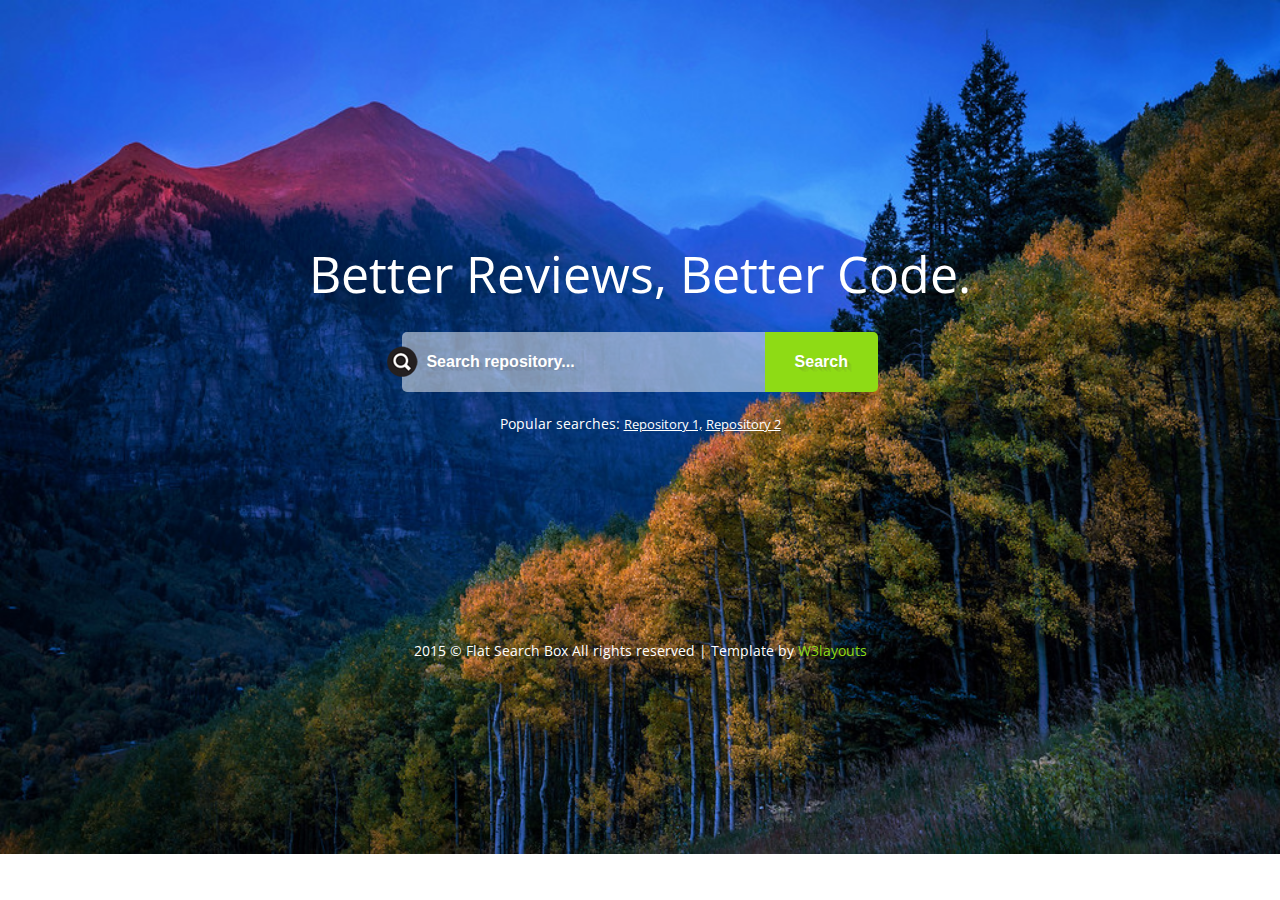
<file: Website Test/index.html>
<!--Author: W3layouts
Author URL: http://w3layouts.com
License: Creative Commons Attribution 3.0 Unported
License URL: http://creativecommons.org/licenses/by/3.0/
-->
<!DOCTYPE HTML>
<html>
<head>
<title>Code Review Analyzer</title>
<!-- Custom Theme files -->
<link href="css/style.css" rel="stylesheet" type="text/css" media="all"/>
<!-- Custom Theme files -->
<meta http-equiv="Content-Type" content="text/html; charset=utf-8" />
<meta name="viewport" content="width=device-width, initial-scale=1, maximum-scale=1">
<meta http-equiv="Content-Type" content="text/html; charset=utf-8" />
<meta name="keywords" content="Flat Search Box Responsive, Login form web template, Sign up Web Templates, Flat Web Templates, Login signup Responsive web template, Smartphone Compatible web template, free webdesigns for Nokia, Samsung, LG, SonyErricsson, Motorola web design" />
<!--Google Fonts-->
<link href='http://fonts.googleapis.com/css?family=Open+Sans:300italic,400italic,600italic,700italic,800italic,400,300,600,700,800' rel='stylesheet' type='text/css'>
<!--Google Fonts-->
</head>
<body>
<!--search start here-->
<h1 class="h1">Better Reviews, Better Code.</h1>
<div class="search">
	<i> </i>
	<div class="s-bar">
	   <form>
		<input type="text" value="Search repository..." onfocus="this.value = '';" onblur="if (this.value == '') {this.value = 'Search Template';}">
		<input type="submit"  value="Search"/>
	  </form>
	</div>
	<p>Popular searches: <a href="#">Repository 1,</a> <a href="#"> Repository 2 </a></p>
</div>
<!--search end here-->
<div class="copyright">
	 <p>2015 &copy Flat Search Box All rights reserved | Template by  <a href="http://w3layouts.com/" target="_blank">  W3layouts </a></p>
</div>
</body>
</html>
</file>
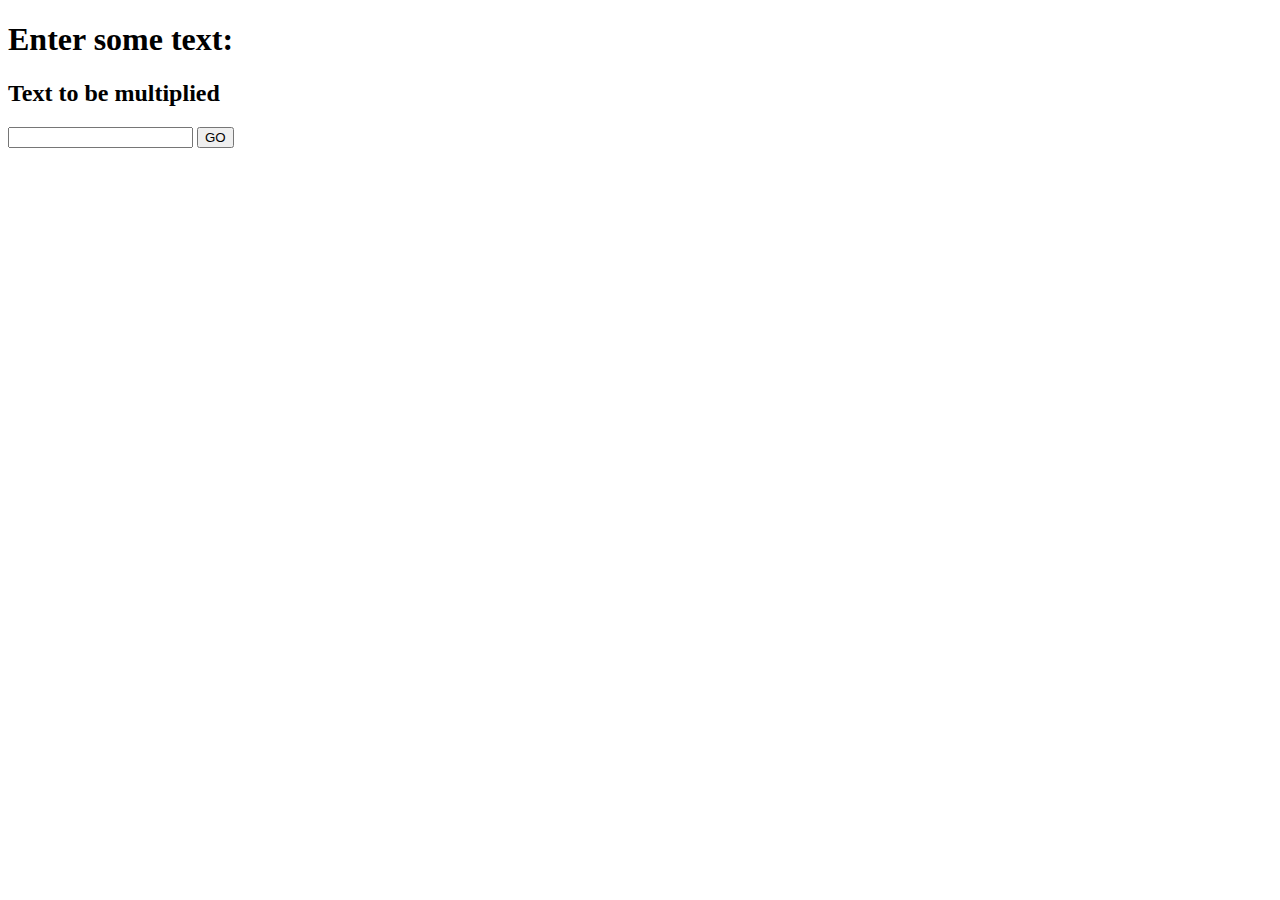
<file: Website Test/test.html>
<!DOCTYPE html>
<html lang="en">
<body>
    <h1>Enter some text:</h1>
    <h2>Text to be multiplied</h2>
    <form action="." method="POST">
        <input type="text" name="text">
        <input type="submit" name="my-form" value="GO">
    </form>
</body>
</html>
</file>
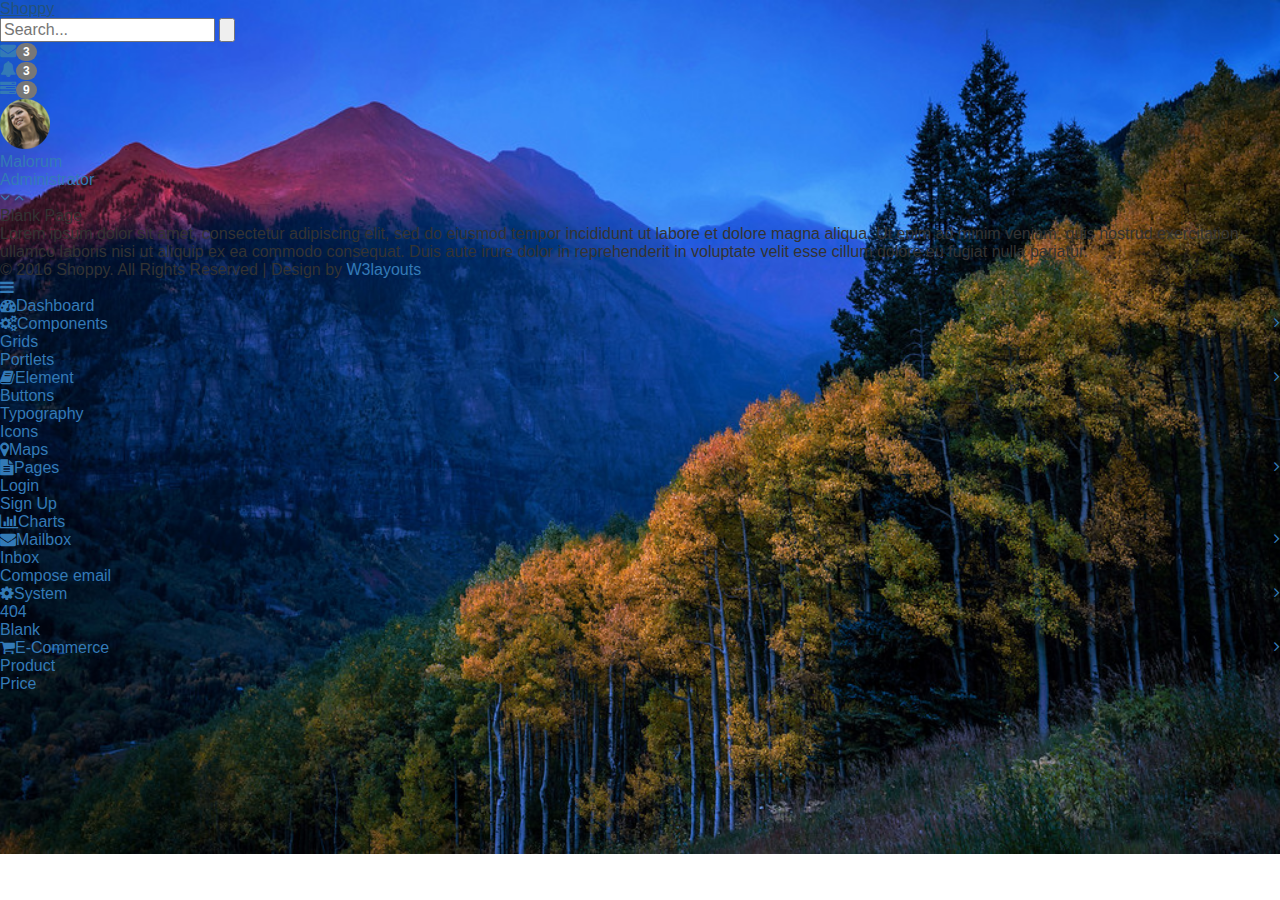
<file: website/blank.html>
<!--Author: W3layouts
Author URL: http://w3layouts.com
License: Creative Commons Attribution 3.0 Unported
License URL: http://creativecommons.org/licenses/by/3.0/
-->
<!DOCTYPE HTML>
<html>
<head>
<title>Shoppy an Admin Panel Category Flat Bootstrap Responsive Website Template | Blank :: w3layouts</title>
<meta name="viewport" content="width=device-width, initial-scale=1">
<meta http-equiv="Content-Type" content="text/html; charset=utf-8" />
<meta name="keywords" content="Shoppy Responsive web template, Bootstrap Web Templates, Flat Web Templates, Android Compatible web template, 
Smartphone Compatible web template, free webdesigns for Nokia, Samsung, LG, SonyEricsson, Motorola web design" />
<script type="application/x-javascript"> addEventListener("load", function() { setTimeout(hideURLbar, 0); }, false); function hideURLbar(){ window.scrollTo(0,1); } </script>
<!-- jQuery (necessary for Bootstrap's JavaScript plugins) -->
<link href="css/bootstrap.css" rel="stylesheet" type="text/css" media="all">
<!-- Custom Theme files -->
<link href="css/style.css" rel="stylesheet" type="text/css" media="all"/>
<!--js-->
<script src="js/jquery-2.1.1.min.js"></script> 
<!--icons-css-->
<link href="css/font-awesome.css" rel="stylesheet"> 
<!--Google Fonts-->
<link href='//fonts.googleapis.com/css?family=Carrois+Gothic' rel='stylesheet' type='text/css'>
<link href='//fonts.googleapis.com/css?family=Work+Sans:400,500,600' rel='stylesheet' type='text/css'>
<!--//skycons-icons-->
</head>
<body>	
<div class="page-container">	
   <div class="left-content">
	   <div class="mother-grid-inner">
            <!--header start here-->
				<div class="header-main">
					<div class="header-left">
							<div class="logo-name">
									 <a href="index.html"> <h1>Shoppy</h1> 
									<!--<img id="logo" src="" alt="Logo"/>--> 
								  </a> 								
							</div>
							<!--search-box-->
								<div class="search-box">
									<form>
										<input type="text" placeholder="Search..." required="">	
										<input type="submit" value="">					
									</form>
								</div><!--//end-search-box-->
							<div class="clearfix"> </div>
						 </div>
						 <div class="header-right">
							<div class="profile_details_left"><!--notifications of menu start -->
								<ul class="nofitications-dropdown">
									<li class="dropdown head-dpdn">
										<a href="#" class="dropdown-toggle" data-toggle="dropdown" aria-expanded="false"><i class="fa fa-envelope"></i><span class="badge">3</span></a>
										<ul class="dropdown-menu">
											<li>
												<div class="notification_header">
													<h3>You have 3 new messages</h3>
												</div>
											</li>
											<li><a href="#">
											   <div class="user_img"><img src="images/p4.png" alt=""></div>
											   <div class="notification_desc">
												<p>Lorem ipsum dolor</p>
												<p><span>1 hour ago</span></p>
												</div>
											   <div class="clearfix"></div>	
											</a></li>
											<li class="odd"><a href="#">
												<div class="user_img"><img src="images/p2.png" alt=""></div>
											   <div class="notification_desc">
												<p>Lorem ipsum dolor </p>
												<p><span>1 hour ago</span></p>
												</div>
											  <div class="clearfix"></div>	
											</a></li>
											<li><a href="#">
											   <div class="user_img"><img src="images/p3.png" alt=""></div>
											   <div class="notification_desc">
												<p>Lorem ipsum dolor</p>
												<p><span>1 hour ago</span></p>
												</div>
											   <div class="clearfix"></div>	
											</a></li>
											<li>
												<div class="notification_bottom">
													<a href="#">See all messages</a>
												</div> 
											</li>
										</ul>
									</li>
									<li class="dropdown head-dpdn">
										<a href="#" class="dropdown-toggle" data-toggle="dropdown" aria-expanded="false"><i class="fa fa-bell"></i><span class="badge blue">3</span></a>
										<ul class="dropdown-menu">
											<li>
												<div class="notification_header">
													<h3>You have 3 new notification</h3>
												</div>
											</li>
											<li><a href="#">
												<div class="user_img"><img src="images/p5.png" alt=""></div>
											   <div class="notification_desc">
												<p>Lorem ipsum dolor</p>
												<p><span>1 hour ago</span></p>
												</div>
											  <div class="clearfix"></div>	
											 </a></li>
											 <li class="odd"><a href="#">
												<div class="user_img"><img src="images/p6.png" alt=""></div>
											   <div class="notification_desc">
												<p>Lorem ipsum dolor</p>
												<p><span>1 hour ago</span></p>
												</div>
											   <div class="clearfix"></div>	
											 </a></li>
											 <li><a href="#">
												<div class="user_img"><img src="images/p7.png" alt=""></div>
											   <div class="notification_desc">
												<p>Lorem ipsum dolor</p>
												<p><span>1 hour ago</span></p>
												</div>
											   <div class="clearfix"></div>	
											 </a></li>
											 <li>
												<div class="notification_bottom">
													<a href="#">See all notifications</a>
												</div> 
											</li>
										</ul>
									</li>	
									<li class="dropdown head-dpdn">
										<a href="#" class="dropdown-toggle" data-toggle="dropdown" aria-expanded="false"><i class="fa fa-tasks"></i><span class="badge blue1">9</span></a>
										<ul class="dropdown-menu">
											<li>
												<div class="notification_header">
													<h3>You have 8 pending task</h3>
												</div>
											</li>
											<li><a href="#">
												<div class="task-info">
													<span class="task-desc">Database update</span><span class="percentage">40%</span>
													<div class="clearfix"></div>	
												</div>
												<div class="progress progress-striped active">
													<div class="bar yellow" style="width:40%;"></div>
												</div>
											</a></li>
											<li><a href="#">
												<div class="task-info">
													<span class="task-desc">Dashboard done</span><span class="percentage">90%</span>
												   <div class="clearfix"></div>	
												</div>
												<div class="progress progress-striped active">
													 <div class="bar green" style="width:90%;"></div>
												</div>
											</a></li>
											<li><a href="#">
												<div class="task-info">
													<span class="task-desc">Mobile App</span><span class="percentage">33%</span>
													<div class="clearfix"></div>	
												</div>
											   <div class="progress progress-striped active">
													 <div class="bar red" style="width: 33%;"></div>
												</div>
											</a></li>
											<li><a href="#">
												<div class="task-info">
													<span class="task-desc">Issues fixed</span><span class="percentage">80%</span>
												   <div class="clearfix"></div>	
												</div>
												<div class="progress progress-striped active">
													 <div class="bar  blue" style="width: 80%;"></div>
												</div>
											</a></li>
											<li>
												<div class="notification_bottom">
													<a href="#">See all pending tasks</a>
												</div> 
											</li>
										</ul>
									</li>	
								</ul>
								<div class="clearfix"> </div>
							</div>
							<!--notification menu end -->
							<div class="profile_details">		
								<ul>
									<li class="dropdown profile_details_drop">
										<a href="#" class="dropdown-toggle" data-toggle="dropdown" aria-expanded="false">
											<div class="profile_img">	
												<span class="prfil-img"><img src="images/p1.png" alt=""> </span> 
												<div class="user-name">
													<p>Malorum</p>
													<span>Administrator</span>
												</div>
												<i class="fa fa-angle-down lnr"></i>
												<i class="fa fa-angle-up lnr"></i>
												<div class="clearfix"></div>	
											</div>	
										</a>
										<ul class="dropdown-menu drp-mnu">
											<li> <a href="#"><i class="fa fa-cog"></i> Settings</a> </li> 
											<li> <a href="#"><i class="fa fa-user"></i> Profile</a> </li> 
											<li> <a href="#"><i class="fa fa-sign-out"></i> Logout</a> </li>
										</ul>
									</li>
								</ul>
							</div>
							<div class="clearfix"> </div>				
						</div>
				     <div class="clearfix"> </div>	
				</div>
<!--heder end here-->
<!-- script-for sticky-nav -->
		<script>
		$(document).ready(function() {
			 var navoffeset=$(".header-main").offset().top;
			 $(window).scroll(function(){
				var scrollpos=$(window).scrollTop(); 
				if(scrollpos >=navoffeset){
					$(".header-main").addClass("fixed");
				}else{
					$(".header-main").removeClass("fixed");
				}
			 });
			 
		});
		</script>
		<!-- /script-for sticky-nav -->
<!--inner block start here-->
<div class="inner-block">
    <div class="blank">
    	<h2>Blank Page</h2>
    	<div class="blankpage-main">
    		<p>Lorem ipsum dolor sit amet, consectetur adipiscing elit, sed do eiusmod tempor incididunt ut labore et dolore magna aliqua. Ut enim ad minim veniam, quis nostrud exercitation ullamco laboris nisi ut aliquip ex ea commodo consequat. Duis aute irure dolor in reprehenderit in voluptate velit esse cillum dolore eu fugiat nulla pariatur. </p>
    	</div>
    </div>
</div>
<!--inner block end here-->
<!--copy rights start here-->
<div class="copyrights">
	 <p>© 2016 Shoppy. All Rights Reserved | Design by  <a href="http://w3layouts.com/" target="_blank">W3layouts</a> </p>
</div>	
<!--COPY rights end here-->
</div>
</div>
<!--slider menu-->
    <div class="sidebar-menu">
		  	<div class="logo"> <a href="#" class="sidebar-icon"> <span class="fa fa-bars"></span> </a> <a href="#"> <span id="logo" ></span> 
			      <!--<img id="logo" src="" alt="Logo"/>--> 
			  </a> </div>		  
		    <div class="menu">
		      <ul id="menu" >
		        <li id="menu-home" ><a href="index.html"><i class="fa fa-tachometer"></i><span>Dashboard</span></a></li>
		        <li><a href="#"><i class="fa fa-cogs"></i><span>Components</span><span class="fa fa-angle-right" style="float: right"></span></a>
		          <ul>
		            <li><a href="grids.html">Grids</a></li>
		            <li><a href="portlet.html">Portlets</a></li>		            
		          </ul>
		        </li>
		        <li id="menu-comunicacao" ><a href="#"><i class="fa fa-book nav_icon"></i><span>Element</span><span class="fa fa-angle-right" style="float: right"></span></a>
		          <ul id="menu-comunicacao-sub" >
		            <li id="menu-mensagens" style="width: 120px" ><a href="buttons.html">Buttons</a>		              
		            </li>
		            <li id="menu-arquivos" ><a href="typography.html">Typography</a></li>
		             <li id="menu-arquivos" ><a href="icons.html">Icons</a></li>
		          </ul>
		        </li>
		          <li><a href="maps.html"><i class="fa fa-map-marker"></i><span>Maps</span></a></li>
		        <li id="menu-academico" ><a href="#"><i class="fa fa-file-text"></i><span>Pages</span><span class="fa fa-angle-right" style="float: right"></span></a>
		          <ul id="menu-academico-sub" >
		          	 <li id="menu-academico-boletim" ><a href="login.html">Login</a></li>
		            <li id="menu-academico-avaliacoes" ><a href="signup.html">Sign Up</a></li>		           
		          </ul>
		        </li>
		        
		        <li><a href="charts.html"><i class="fa fa-bar-chart"></i><span>Charts</span></a></li>
		        <li><a href="#"><i class="fa fa-envelope"></i><span>Mailbox</span><span class="fa fa-angle-right" style="float: right"></span></a>
		        	 <ul id="menu-academico-sub" >
			            <li id="menu-academico-avaliacoes" ><a href="inbox.html">Inbox</a></li>
			            <li id="menu-academico-boletim" ><a href="inbox-details.html">Compose email</a></li>
		             </ul>
		        </li>
		         <li><a href="#"><i class="fa fa-cog"></i><span>System</span><span class="fa fa-angle-right" style="float: right"></span></a>
		         	 <ul id="menu-academico-sub" >
			            <li id="menu-academico-avaliacoes" ><a href="404.html">404</a></li>
			            <li id="menu-academico-boletim" ><a href="blank.html">Blank</a></li>
		             </ul>
		         </li>
		         <li><a href="#"><i class="fa fa-shopping-cart"></i><span>E-Commerce</span><span class="fa fa-angle-right" style="float: right"></span></a>
		         	<ul id="menu-academico-sub" >
			            <li id="menu-academico-avaliacoes" ><a href="product.html">Product</a></li>
			            <li id="menu-academico-boletim" ><a href="price.html">Price</a></li>
		             </ul>
		         </li>
		      </ul>
		    </div>
	 </div>
	<div class="clearfix"> </div>
</div>
<!--slide bar menu end here-->
<script>
var toggle = true;
            
$(".sidebar-icon").click(function() {                
  if (toggle)
  {
    $(".page-container").addClass("sidebar-collapsed").removeClass("sidebar-collapsed-back");
    $("#menu span").css({"position":"absolute"});
  }
  else
  {
    $(".page-container").removeClass("sidebar-collapsed").addClass("sidebar-collapsed-back");
    setTimeout(function() {
      $("#menu span").css({"position":"relative"});
    }, 400);
  }               
                toggle = !toggle;
            });
</script>
<!--scrolling js-->
		<script src="js/jquery.nicescroll.js"></script>
		<script src="js/scripts.js"></script>
		<!--//scrolling js-->
<script src="js/bootstrap.js"> </script>
<!-- mother grid end here-->
</body>
</html>
</file>
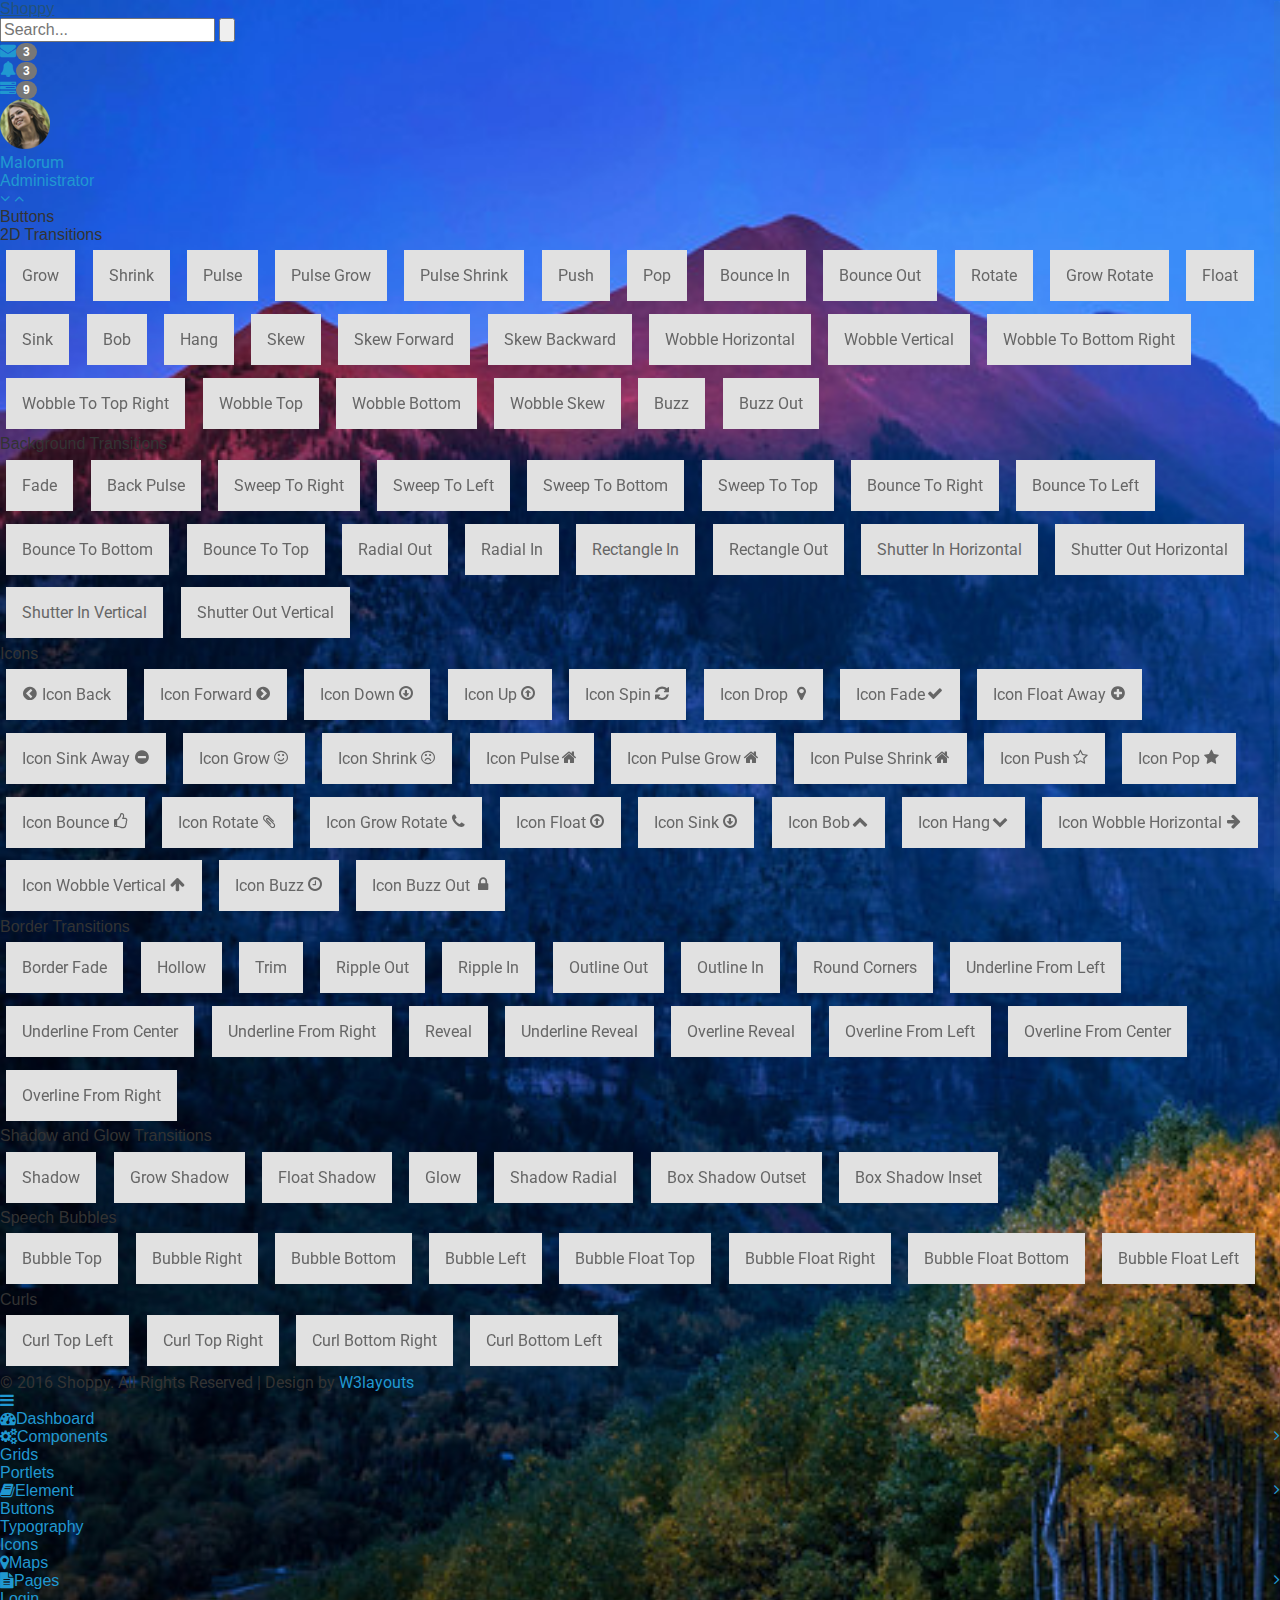
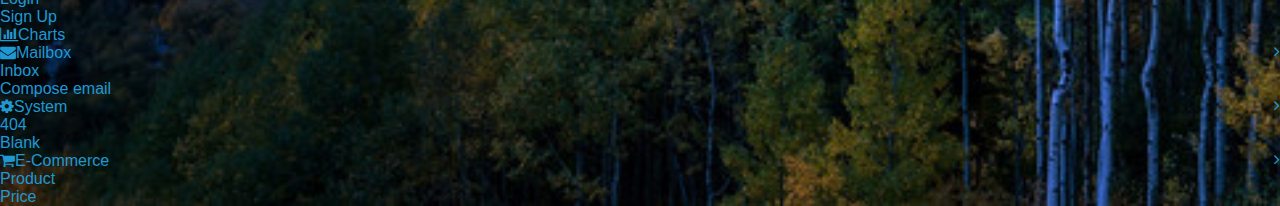
<file: website/buttons.html>
<!--Author: W3layouts
Author URL: http://w3layouts.com
License: Creative Commons Attribution 3.0 Unported
License URL: http://creativecommons.org/licenses/by/3.0/
-->
<!DOCTYPE HTML>
<html>
<head>
<title>Shoppy an Admin Panel Category Flat Bootstrap Responsive Website Template | Buttons :: w3layouts</title>
<meta name="viewport" content="width=device-width, initial-scale=1">
<meta http-equiv="Content-Type" content="text/html; charset=utf-8" />
<meta name="keywords" content="Shoppy Responsive web template, Bootstrap Web Templates, Flat Web Templates, Android Compatible web template, 
Smartphone Compatible web template, free webdesigns for Nokia, Samsung, LG, SonyEricsson, Motorola web design" />
<script type="application/x-javascript"> addEventListener("load", function() { setTimeout(hideURLbar, 0); }, false); function hideURLbar(){ window.scrollTo(0,1); } </script>
<!-- jQuery (necessary for Bootstrap's JavaScript plugins) -->
<link href="css/bootstrap.css" rel="stylesheet" type="text/css" media="all">
<!-- Custom Theme files -->
<link href="css/style.css" rel="stylesheet" type="text/css" media="all"/>
<!--js-->
<script src="js/jquery-2.1.1.min.js"></script> 
<!--icons-css-->
<link href="css/font-awesome.css" rel="stylesheet"> 
<!--Google Fonts-->
<link href='//fonts.googleapis.com/css?family=Carrois+Gothic' rel='stylesheet' type='text/css'>
<link href='//fonts.googleapis.com/css?family=Work+Sans:400,500,600' rel='stylesheet' type='text/css'>
<!--button css-->
<link href="css/demo-page.css" rel="stylesheet" media="all">
<link href="css/hover.css" rel="stylesheet" media="all">
<!--//but-->
</head>
<body>	
<div class="page-container">	
   <div class="left-content">
	   <div class="mother-grid-inner">
            <!--header start here-->
				<div class="header-main">
					<div class="header-left">
							<div class="logo-name">
									 <a href="index.html"> <h1>Shoppy</h1> 
									<!--<img id="logo" src="" alt="Logo"/>--> 
								  </a> 								
							</div>
							<!--search-box-->
								<div class="search-box">
									<form>
										<input type="text" placeholder="Search..." required="">	
										<input type="submit" value="">					
									</form>
								</div><!--//end-search-box-->
							<div class="clearfix"> </div>
						 </div>
						 <div class="header-right">
							<div class="profile_details_left"><!--notifications of menu start -->
								<ul class="nofitications-dropdown">
									<li class="dropdown head-dpdn">
										<a href="#" class="dropdown-toggle" data-toggle="dropdown" aria-expanded="false"><i class="fa fa-envelope"></i><span class="badge">3</span></a>
										<ul class="dropdown-menu">
											<li>
												<div class="notification_header">
													<h3>You have 3 new messages</h3>
												</div>
											</li>
											<li><a href="#">
											   <div class="user_img"><img src="images/p4.png" alt=""></div>
											   <div class="notification_desc">
												<p>Lorem ipsum dolor</p>
												<p><span>1 hour ago</span></p>
												</div>
											   <div class="clearfix"></div>	
											</a></li>
											<li class="odd"><a href="#">
												<div class="user_img"><img src="images/p2.png" alt=""></div>
											   <div class="notification_desc">
												<p>Lorem ipsum dolor </p>
												<p><span>1 hour ago</span></p>
												</div>
											  <div class="clearfix"></div>	
											</a></li>
											<li><a href="#">
											   <div class="user_img"><img src="images/p3.png" alt=""></div>
											   <div class="notification_desc">
												<p>Lorem ipsum dolor</p>
												<p><span>1 hour ago</span></p>
												</div>
											   <div class="clearfix"></div>	
											</a></li>
											<li>
												<div class="notification_bottom">
													<a href="#">See all messages</a>
												</div> 
											</li>
										</ul>
									</li>
									<li class="dropdown head-dpdn">
										<a href="#" class="dropdown-toggle" data-toggle="dropdown" aria-expanded="false"><i class="fa fa-bell"></i><span class="badge blue">3</span></a>
										<ul class="dropdown-menu">
											<li>
												<div class="notification_header">
													<h3>You have 3 new notification</h3>
												</div>
											</li>
											<li><a href="#">
												<div class="user_img"><img src="images/p5.png" alt=""></div>
											   <div class="notification_desc">
												<p>Lorem ipsum dolor</p>
												<p><span>1 hour ago</span></p>
												</div>
											  <div class="clearfix"></div>	
											 </a></li>
											 <li class="odd"><a href="#">
												<div class="user_img"><img src="images/p6.png" alt=""></div>
											   <div class="notification_desc">
												<p>Lorem ipsum dolor</p>
												<p><span>1 hour ago</span></p>
												</div>
											   <div class="clearfix"></div>	
											 </a></li>
											 <li><a href="#">
												<div class="user_img"><img src="images/p7.png" alt=""></div>
											   <div class="notification_desc">
												<p>Lorem ipsum dolor</p>
												<p><span>1 hour ago</span></p>
												</div>
											   <div class="clearfix"></div>	
											 </a></li>
											 <li>
												<div class="notification_bottom">
													<a href="#">See all notifications</a>
												</div> 
											</li>
										</ul>
									</li>	
									<li class="dropdown head-dpdn">
										<a href="#" class="dropdown-toggle" data-toggle="dropdown" aria-expanded="false"><i class="fa fa-tasks"></i><span class="badge blue1">9</span></a>
										<ul class="dropdown-menu">
											<li>
												<div class="notification_header">
													<h3>You have 8 pending task</h3>
												</div>
											</li>
											<li><a href="#">
												<div class="task-info">
													<span class="task-desc">Database update</span><span class="percentage">40%</span>
													<div class="clearfix"></div>	
												</div>
												<div class="progress progress-striped active">
													<div class="bar yellow" style="width:40%;"></div>
												</div>
											</a></li>
											<li><a href="#">
												<div class="task-info">
													<span class="task-desc">Dashboard done</span><span class="percentage">90%</span>
												   <div class="clearfix"></div>	
												</div>
												<div class="progress progress-striped active">
													 <div class="bar green" style="width:90%;"></div>
												</div>
											</a></li>
											<li><a href="#">
												<div class="task-info">
													<span class="task-desc">Mobile App</span><span class="percentage">33%</span>
													<div class="clearfix"></div>	
												</div>
											   <div class="progress progress-striped active">
													 <div class="bar red" style="width: 33%;"></div>
												</div>
											</a></li>
											<li><a href="#">
												<div class="task-info">
													<span class="task-desc">Issues fixed</span><span class="percentage">80%</span>
												   <div class="clearfix"></div>	
												</div>
												<div class="progress progress-striped active">
													 <div class="bar  blue" style="width: 80%;"></div>
												</div>
											</a></li>
											<li>
												<div class="notification_bottom">
													<a href="#">See all pending tasks</a>
												</div> 
											</li>
										</ul>
									</li>	
								</ul>
								<div class="clearfix"> </div>
							</div>
							<!--notification menu end -->
							<div class="profile_details">		
								<ul>
									<li class="dropdown profile_details_drop">
										<a href="#" class="dropdown-toggle" data-toggle="dropdown" aria-expanded="false">
											<div class="profile_img">	
												<span class="prfil-img"><img src="images/p1.png" alt=""> </span> 
												<div class="user-name">
													<p>Malorum</p>
													<span>Administrator</span>
												</div>
												<i class="fa fa-angle-down lnr"></i>
												<i class="fa fa-angle-up lnr"></i>
												<div class="clearfix"></div>	
											</div>	
										</a>
										<ul class="dropdown-menu drp-mnu">
											<li> <a href="#"><i class="fa fa-cog"></i> Settings</a> </li> 
											<li> <a href="#"><i class="fa fa-user"></i> Profile</a> </li> 
											<li> <a href="#"><i class="fa fa-sign-out"></i> Logout</a> </li>
										</ul>
									</li>
								</ul>
							</div>
							<div class="clearfix"> </div>				
						</div>
				     <div class="clearfix"> </div>	
				</div>
<!--heder end here-->
<!-- script-for sticky-nav -->
		<script>
		$(document).ready(function() {
			 var navoffeset=$(".header-main").offset().top;
			 $(window).scroll(function(){
				var scrollpos=$(window).scrollTop(); 
				if(scrollpos >=navoffeset){
					$(".header-main").addClass("fixed");
				}else{
					$(".header-main").removeClass("fixed");
				}
			 });
			 
		});
		</script>
		<!-- /script-for sticky-nav -->
<!--inner block start here-->
<div class="inner-block">
     <div class="buttons-main">
           <div class="progressbar-heading btn-main-heading">
				<h2>Buttons</h2>
			</div>
				<div class="btn-effcts panel-widget">
					<div class="button-heading">
						<h4>2D Transitions</h4>
					</div>
					<a href="#" class="hvr-grow">Grow</a>
						<a href="#" class="hvr-shrink">Shrink</a>
						<a href="#" class="hvr-pulse">Pulse</a>
						<a href="#" class="hvr-pulse-grow">Pulse Grow</a>
						<a href="#" class="hvr-pulse-shrink">Pulse Shrink</a>
						<a href="#" class="hvr-push">Push</a>
						<a href="#" class="hvr-pop">Pop</a>
						<a href="#" class="hvr-bounce-in">Bounce In</a>
						<a href="#" class="hvr-bounce-out">Bounce Out</a>
						<a href="#" class="hvr-rotate">Rotate</a>
						<a href="#" class="hvr-grow-rotate">Grow Rotate</a>
						<a href="#" class="hvr-float">Float</a>
						<a href="#" class="hvr-sink">Sink</a>
						<a href="#" class="hvr-bob">Bob</a>
						<a href="#" class="hvr-hang">Hang</a>
						<a href="#" class="hvr-skew">Skew</a>
						<a href="#" class="hvr-skew-forward">Skew Forward</a>
						<a href="#" class="hvr-skew-backward">Skew Backward</a>
						<a href="#" class="hvr-wobble-horizontal">Wobble Horizontal</a>
						<a href="#" class="hvr-wobble-vertical">Wobble Vertical</a>
						<a href="#" class="hvr-wobble-to-bottom-right">Wobble To Bottom Right</a>
						<a href="#" class="hvr-wobble-to-top-right">Wobble To Top Right</a>
						<a href="#" class="hvr-wobble-top">Wobble Top</a>
						<a href="#" class="hvr-wobble-bottom">Wobble Bottom</a>
						<a href="#" class="hvr-wobble-skew">Wobble Skew</a>
						<a href="#" class="hvr-buzz">Buzz</a>
						<a href="#" class="hvr-buzz-out">Buzz Out</a>
				</div>	
				<div class="btn-effcts panel-widget">
					<div class="button-heading">
						<h4>Background Transitions</h4>
					</div>
						<a href="#" class="hvr-fade">Fade</a>
						<a href="#" class="hvr-back-pulse">Back Pulse</a>
						<a href="#" class="hvr-sweep-to-right">Sweep To Right</a>
						<a href="#" class="hvr-sweep-to-left">Sweep To Left</a>
						<a href="#" class="hvr-sweep-to-bottom">Sweep To Bottom</a>
						<a href="#" class="hvr-sweep-to-top">Sweep To Top</a>
						<a href="#" class="hvr-bounce-to-right">Bounce To Right</a>
						<a href="#" class="hvr-bounce-to-left">Bounce To Left</a>
						<a href="#" class="hvr-bounce-to-bottom">Bounce To Bottom</a>
						<a href="#" class="hvr-bounce-to-top">Bounce To Top</a>
						<a href="#" class="hvr-radial-out">Radial Out</a>
						<a href="#" class="hvr-radial-in">Radial In</a>
						<a href="#" class="hvr-rectangle-in">Rectangle In</a>
						<a href="#" class="hvr-rectangle-out">Rectangle Out</a>
						<a href="#" class="hvr-shutter-in-horizontal">Shutter In Horizontal</a>
						<a href="#" class="hvr-shutter-out-horizontal">Shutter Out Horizontal</a>
						<a href="#" class="hvr-shutter-in-vertical">Shutter In Vertical</a>
						<a href="#" class="hvr-shutter-out-vertical">Shutter Out Vertical</a>	
				</div>
				
				<div class="btn-effcts panel-widget">
					<div class="button-heading">
						<h4>Icons</h4>
					</div>
						<a href="#" class="hvr-icon-back">Icon Back</a>
						<a href="#" class="hvr-icon-forward">Icon Forward</a>
						<a href="#" class="hvr-icon-down">Icon Down</a>
						<a href="#" class="hvr-icon-up">Icon Up</a>
						<a href="#" class="hvr-icon-spin">Icon Spin</a>
						<a href="#" class="hvr-icon-drop">Icon Drop</a>
						<a href="#" class="hvr-icon-fade">Icon Fade</a>
						<a href="#" class="hvr-icon-float-away">Icon Float Away</a>
						<a href="#" class="hvr-icon-sink-away">Icon Sink Away</a>
						<a href="#" class="hvr-icon-grow">Icon Grow</a>
						<a href="#" class="hvr-icon-shrink">Icon Shrink</a>
						<a href="#" class="hvr-icon-pulse">Icon Pulse</a>
						<a href="#" class="hvr-icon-pulse-grow">Icon Pulse Grow</a>
						<a href="#" class="hvr-icon-pulse-shrink">Icon Pulse Shrink</a>
						<a href="#" class="hvr-icon-push">Icon Push</a>
						<a href="#" class="hvr-icon-pop">Icon Pop</a>
						<a href="#" class="hvr-icon-bounce">Icon Bounce</a>
						<a href="#" class="hvr-icon-rotate">Icon Rotate</a>
						<a href="#" class="hvr-icon-grow-rotate">Icon Grow Rotate</a>
						<a href="#" class="hvr-icon-float">Icon Float</a>
						<a href="#" class="hvr-icon-sink">Icon Sink</a>
						<a href="#" class="hvr-icon-bob">Icon Bob</a>
						<a href="#" class="hvr-icon-hang">Icon Hang</a>
						<a href="#" class="hvr-icon-wobble-horizontal">Icon Wobble Horizontal</a>
						<a href="#" class="hvr-icon-wobble-vertical">Icon Wobble Vertical</a>
						<a href="#" class="hvr-icon-buzz">Icon Buzz</a>
						<a href="#" class="hvr-icon-buzz-out">Icon Buzz Out</a>
				</div>
				
				<div class="btn-effcts panel-widget">
					<div class="button-heading">
						<h4>Border Transitions</h4>
					</div>
						<a href="#" class="hvr-border-fade">Border Fade</a>
						<a href="#" class="hvr-hollow">Hollow</a>
						<a href="#" class="hvr-trim">Trim</a>
						<a href="#" class="hvr-ripple-out">Ripple Out</a>
						<a href="#" class="hvr-ripple-in">Ripple In</a>
						<a href="#" class="hvr-outline-out">Outline Out</a>
						<a href="#" class="hvr-outline-in">Outline In</a>
						<a href="#" class="hvr-round-corners">Round Corners</a>
						<a href="#" class="hvr-underline-from-left">Underline From Left</a>
						<a href="#" class="hvr-underline-from-center">Underline From Center</a>
						<a href="#" class="hvr-underline-from-right">Underline From Right</a>
						<a href="#" class="hvr-reveal">Reveal</a>
						<a href="#" class="hvr-underline-reveal">Underline Reveal</a>
						<a href="#" class="hvr-overline-reveal">Overline Reveal</a>
						<a href="#" class="hvr-overline-from-left">Overline From Left</a>
						<a href="#" class="hvr-overline-from-center">Overline From Center</a>
						<a href="#" class="hvr-overline-from-right">Overline From Right</a>
				</div>
				<div class="btn-effcts panel-widget">
					<div class="button-heading">
						<h4>Shadow and Glow Transitions</h4>
					</div>
						<a href="#" class="hvr-shadow">Shadow</a>
						<a href="#" class="hvr-grow-shadow">Grow Shadow</a>
						<a href="#" class="hvr-float-shadow">Float Shadow</a>
						<a href="#" class="hvr-glow">Glow</a>
						<a href="#" class="hvr-shadow-radial">Shadow Radial</a>
						<a href="#" class="hvr-box-shadow-outset">Box Shadow Outset</a>
						<a href="#" class="hvr-box-shadow-inset">Box Shadow Inset</a>	
				</div>
				<div class="btn-effcts panel-widget">
					<div class="button-heading">
						<h4>Speech Bubbles</h4>
					</div>
						<a href="#" class="hvr-bubble-top">Bubble Top</a>
						<a href="#" class="hvr-bubble-right">Bubble Right</a>
						<a href="#" class="hvr-bubble-bottom">Bubble Bottom</a>
						<a href="#" class="hvr-bubble-left">Bubble Left</a>
						<a href="#" class="hvr-bubble-float-top">Bubble Float Top</a>
						<a href="#" class="hvr-bubble-float-right">Bubble Float Right</a>
						<a href="#" class="hvr-bubble-float-bottom">Bubble Float Bottom</a>
						<a href="#" class="hvr-bubble-float-left">Bubble Float Left</a>
				</div>
				<div class="btn-effcts panel-widget">
					<div class="button-heading">
						<h4>Curls</h4>
					</div>
						<a href="#" class="hvr-curl-top-left">Curl Top Left</a>
						<a href="#" class="hvr-curl-top-right">Curl Top Right</a>
						<a href="#" class="hvr-curl-bottom-right">Curl Bottom Right</a>
						<a href="#" class="hvr-curl-bottom-left">Curl Bottom Left</a>
				</div>
			</div>          
</div>
<!--climate end here-->
</div>
<!--inner block end here-->
<!--copy rights start here-->
<div class="copyrights">
	 <p>© 2016 Shoppy. All Rights Reserved | Design by  <a href="http://w3layouts.com/" target="_blank">W3layouts</a> </p>
</div>	
<!--COPY rights end here-->
</div>
<!--slider menu-->
    <div class="sidebar-menu">
		  	<div class="logo"> <a href="#" class="sidebar-icon"> <span class="fa fa-bars"></span> </a> <a href="#"> <span id="logo" ></span> 
			      <!--<img id="logo" src="" alt="Logo"/>--> 
			  </a> </div>		  
		    <div class="menu">
		      <ul id="menu" >
		        <li id="menu-home" ><a href="index.html"><i class="fa fa-tachometer"></i><span>Dashboard</span></a></li>
		        <li><a href="#"><i class="fa fa-cogs"></i><span>Components</span><span class="fa fa-angle-right" style="float: right"></span></a>
		          <ul>
		            <li><a href="grids.html">Grids</a></li>
		            <li><a href="portlet.html">Portlets</a></li>		            
		          </ul>
		        </li>
		        <li id="menu-comunicacao" ><a href="#"><i class="fa fa-book nav_icon"></i><span>Element</span><span class="fa fa-angle-right" style="float: right"></span></a>
		          <ul id="menu-comunicacao-sub" >
		            <li id="menu-mensagens" style="width: 120px" ><a href="buttons.html">Buttons</a>		              
		            </li>
		            <li id="menu-arquivos" ><a href="typography.html">Typography</a></li>
		             <li id="menu-arquivos" ><a href="icons.html">Icons</a></li>
		          </ul>
		        </li>
		          <li><a href="maps.html"><i class="fa fa-map-marker"></i><span>Maps</span></a></li>
		        <li id="menu-academico" ><a href="#"><i class="fa fa-file-text"></i><span>Pages</span><span class="fa fa-angle-right" style="float: right"></span></a>
		          <ul id="menu-academico-sub" >
		          	 <li id="menu-academico-boletim" ><a href="login.html">Login</a></li>
		            <li id="menu-academico-avaliacoes" ><a href="signup.html">Sign Up</a></li>		           
		          </ul>
		        </li>
		        
		        <li><a href="charts.html"><i class="fa fa-bar-chart"></i><span>Charts</span></a></li>
		        <li><a href="#"><i class="fa fa-envelope"></i><span>Mailbox</span><span class="fa fa-angle-right" style="float: right"></span></a>
		        	 <ul id="menu-academico-sub" >
			            <li id="menu-academico-avaliacoes" ><a href="inbox.html">Inbox</a></li>
			            <li id="menu-academico-boletim" ><a href="inbox-details.html">Compose email</a></li>
		             </ul>
		        </li>
		         <li><a href="#"><i class="fa fa-cog"></i><span>System</span><span class="fa fa-angle-right" style="float: right"></span></a>
		         	 <ul id="menu-academico-sub" >
			            <li id="menu-academico-avaliacoes" ><a href="404.html">404</a></li>
			            <li id="menu-academico-boletim" ><a href="blank.html">Blank</a></li>
		             </ul>
		         </li>
		         <li><a href="#"><i class="fa fa-shopping-cart"></i><span>E-Commerce</span><span class="fa fa-angle-right" style="float: right"></span></a>
		         	<ul id="menu-academico-sub" >
			            <li id="menu-academico-avaliacoes" ><a href="product.html">Product</a></li>
			            <li id="menu-academico-boletim" ><a href="price.html">Price</a></li>
		             </ul>
		         </li>
		      </ul>
		    </div>
	 </div>
	<div class="clearfix"> </div>
</div>
<!--slide bar menu end here-->
<script>
var toggle = true;
            
$(".sidebar-icon").click(function() {                
  if (toggle)
  {
    $(".page-container").addClass("sidebar-collapsed").removeClass("sidebar-collapsed-back");
    $("#menu span").css({"position":"absolute"});
  }
  else
  {
    $(".page-container").removeClass("sidebar-collapsed").addClass("sidebar-collapsed-back");
    setTimeout(function() {
      $("#menu span").css({"position":"relative"});
    }, 400);
  }               
                toggle = !toggle;
            });
</script>
<!--scrolling js-->
		<script src="js/jquery.nicescroll.js"></script>
		<script src="js/scripts.js"></script>
		<!--//scrolling js-->
<script src="js/bootstrap.js"> </script>
<!-- mother grid end here-->
</body>
</html>
</file>
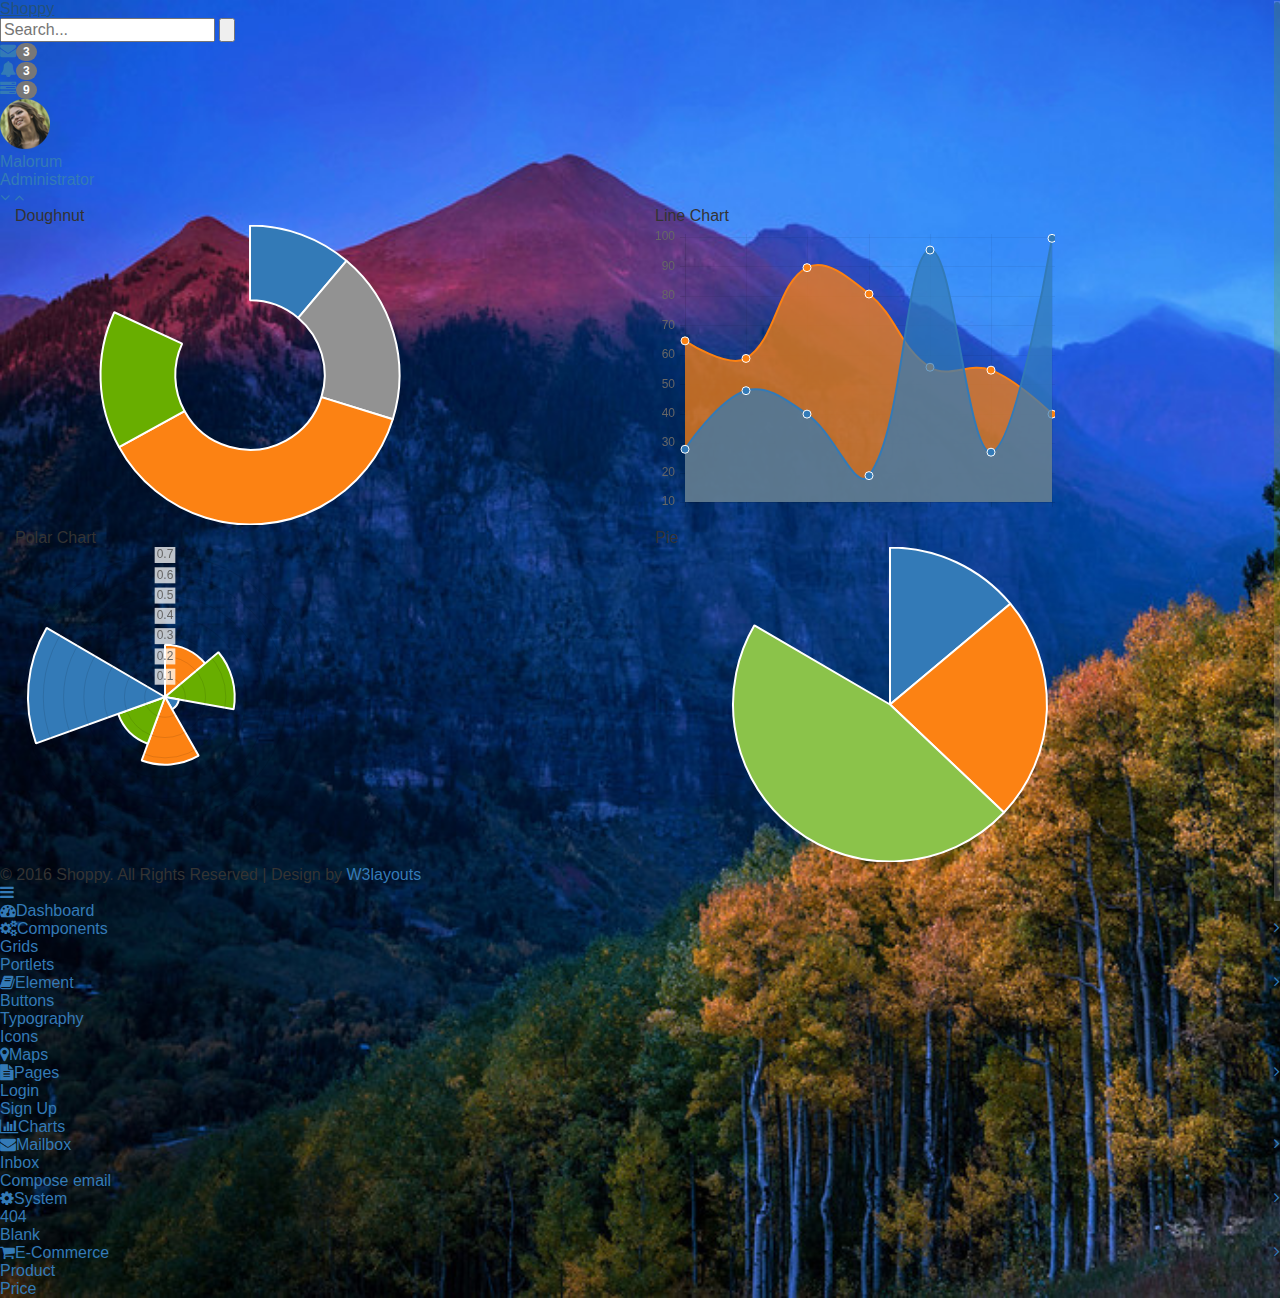
<file: website/charts.html>
<!--Author: W3layouts
Author URL: http://w3layouts.com
License: Creative Commons Attribution 3.0 Unported
License URL: http://creativecommons.org/licenses/by/3.0/
-->
<!DOCTYPE HTML>
<html>
<head>
<title>Shoppy an Admin Panel Category Flat Bootstrap Responsive Website Template | Charts :: w3layouts</title>
<meta name="viewport" content="width=device-width, initial-scale=1">
<meta http-equiv="Content-Type" content="text/html; charset=utf-8" />
<meta name="keywords" content="Shoppy Responsive web template, Bootstrap Web Templates, Flat Web Templates, Android Compatible web template, 
Smartphone Compatible web template, free webdesigns for Nokia, Samsung, LG, SonyEricsson, Motorola web design" />
<script type="application/x-javascript"> addEventListener("load", function() { setTimeout(hideURLbar, 0); }, false); function hideURLbar(){ window.scrollTo(0,1); } </script>
<!-- jQuery (necessary for Bootstrap's JavaScript plugins) -->
<link href="css/bootstrap.css" rel="stylesheet" type="text/css" media="all">
<!-- Custom Theme files -->
<link href="css/style.css" rel="stylesheet" type="text/css" media="all"/>
<!--js-->
<script src="js/jquery-2.1.1.min.js"></script> 
<!--icons-css-->
<link href="css/font-awesome.css" rel="stylesheet"> 
<!--Google Fonts-->
<link href='//fonts.googleapis.com/css?family=Carrois+Gothic' rel='stylesheet' type='text/css'>
<link href='//fonts.googleapis.com/css?family=Work+Sans:400,500,600' rel='stylesheet' type='text/css'>
<!--static chart-->
<script src="js/Chart.min.js"></script>
<!--//charts-->
</head>
<body>	
<div class="page-container">	
   <div class="left-content">
	   <div class="mother-grid-inner">
            <!--header start here-->
				<div class="header-main">
					<div class="header-left">
							<div class="logo-name">
									 <a href="index.html"> <h1>Shoppy</h1> 
									<!--<img id="logo" src="" alt="Logo"/>--> 
								  </a> 								
							</div>
							<!--search-box-->
								<div class="search-box">
									<form>
										<input type="text" placeholder="Search..." required="">	
										<input type="submit" value="">					
									</form>
								</div><!--//end-search-box-->
							<div class="clearfix"> </div>
						 </div>
						 <div class="header-right">
							<div class="profile_details_left"><!--notifications of menu start -->
								<ul class="nofitications-dropdown">
									<li class="dropdown head-dpdn">
										<a href="#" class="dropdown-toggle" data-toggle="dropdown" aria-expanded="false"><i class="fa fa-envelope"></i><span class="badge">3</span></a>
										<ul class="dropdown-menu">
											<li>
												<div class="notification_header">
													<h3>You have 3 new messages</h3>
												</div>
											</li>
											<li><a href="#">
											   <div class="user_img"><img src="images/p4.png" alt=""></div>
											   <div class="notification_desc">
												<p>Lorem ipsum dolor</p>
												<p><span>1 hour ago</span></p>
												</div>
											   <div class="clearfix"></div>	
											</a></li>
											<li class="odd"><a href="#">
												<div class="user_img"><img src="images/p2.png" alt=""></div>
											   <div class="notification_desc">
												<p>Lorem ipsum dolor </p>
												<p><span>1 hour ago</span></p>
												</div>
											  <div class="clearfix"></div>	
											</a></li>
											<li><a href="#">
											   <div class="user_img"><img src="images/p3.png" alt=""></div>
											   <div class="notification_desc">
												<p>Lorem ipsum dolor</p>
												<p><span>1 hour ago</span></p>
												</div>
											   <div class="clearfix"></div>	
											</a></li>
											<li>
												<div class="notification_bottom">
													<a href="#">See all messages</a>
												</div> 
											</li>
										</ul>
									</li>
									<li class="dropdown head-dpdn">
										<a href="#" class="dropdown-toggle" data-toggle="dropdown" aria-expanded="false"><i class="fa fa-bell"></i><span class="badge blue">3</span></a>
										<ul class="dropdown-menu">
											<li>
												<div class="notification_header">
													<h3>You have 3 new notification</h3>
												</div>
											</li>
											<li><a href="#">
												<div class="user_img"><img src="images/p5.png" alt=""></div>
											   <div class="notification_desc">
												<p>Lorem ipsum dolor</p>
												<p><span>1 hour ago</span></p>
												</div>
											  <div class="clearfix"></div>	
											 </a></li>
											 <li class="odd"><a href="#">
												<div class="user_img"><img src="images/p6.png" alt=""></div>
											   <div class="notification_desc">
												<p>Lorem ipsum dolor</p>
												<p><span>1 hour ago</span></p>
												</div>
											   <div class="clearfix"></div>	
											 </a></li>
											 <li><a href="#">
												<div class="user_img"><img src="images/p7.png" alt=""></div>
											   <div class="notification_desc">
												<p>Lorem ipsum dolor</p>
												<p><span>1 hour ago</span></p>
												</div>
											   <div class="clearfix"></div>	
											 </a></li>
											 <li>
												<div class="notification_bottom">
													<a href="#">See all notifications</a>
												</div> 
											</li>
										</ul>
									</li>	
									<li class="dropdown head-dpdn">
										<a href="#" class="dropdown-toggle" data-toggle="dropdown" aria-expanded="false"><i class="fa fa-tasks"></i><span class="badge blue1">9</span></a>
										<ul class="dropdown-menu">
											<li>
												<div class="notification_header">
													<h3>You have 8 pending task</h3>
												</div>
											</li>
											<li><a href="#">
												<div class="task-info">
													<span class="task-desc">Database update</span><span class="percentage">40%</span>
													<div class="clearfix"></div>	
												</div>
												<div class="progress progress-striped active">
													<div class="bar yellow" style="width:40%;"></div>
												</div>
											</a></li>
											<li><a href="#">
												<div class="task-info">
													<span class="task-desc">Dashboard done</span><span class="percentage">90%</span>
												   <div class="clearfix"></div>	
												</div>
												<div class="progress progress-striped active">
													 <div class="bar green" style="width:90%;"></div>
												</div>
											</a></li>
											<li><a href="#">
												<div class="task-info">
													<span class="task-desc">Mobile App</span><span class="percentage">33%</span>
													<div class="clearfix"></div>	
												</div>
											   <div class="progress progress-striped active">
													 <div class="bar red" style="width: 33%;"></div>
												</div>
											</a></li>
											<li><a href="#">
												<div class="task-info">
													<span class="task-desc">Issues fixed</span><span class="percentage">80%</span>
												   <div class="clearfix"></div>	
												</div>
												<div class="progress progress-striped active">
													 <div class="bar  blue" style="width: 80%;"></div>
												</div>
											</a></li>
											<li>
												<div class="notification_bottom">
													<a href="#">See all pending tasks</a>
												</div> 
											</li>
										</ul>
									</li>	
								</ul>
								<div class="clearfix"> </div>
							</div>
							<!--notification menu end -->
							<div class="profile_details">		
								<ul>
									<li class="dropdown profile_details_drop">
										<a href="#" class="dropdown-toggle" data-toggle="dropdown" aria-expanded="false">
											<div class="profile_img">	
												<span class="prfil-img"><img src="images/p1.png" alt=""> </span> 
												<div class="user-name">
													<p>Malorum</p>
													<span>Administrator</span>
												</div>
												<i class="fa fa-angle-down lnr"></i>
												<i class="fa fa-angle-up lnr"></i>
												<div class="clearfix"></div>	
											</div>	
										</a>
										<ul class="dropdown-menu drp-mnu">
											<li> <a href="#"><i class="fa fa-cog"></i> Settings</a> </li> 
											<li> <a href="#"><i class="fa fa-user"></i> Profile</a> </li> 
											<li> <a href="#"><i class="fa fa-sign-out"></i> Logout</a> </li>
										</ul>
									</li>
								</ul>
							</div>
							<div class="clearfix"> </div>				
						</div>
				     <div class="clearfix"> </div>	
				</div>
<!--heder end here-->
<!-- script-for sticky-nav -->
		<script>
		$(document).ready(function() {
			 var navoffeset=$(".header-main").offset().top;
			 $(window).scroll(function(){
				var scrollpos=$(window).scrollTop(); 
				if(scrollpos >=navoffeset){
					$(".header-main").addClass("fixed");
				}else{
					$(".header-main").removeClass("fixed");
				}
			 });
			 
		});
		</script>
		<!-- /script-for sticky-nav -->
<!--inner block start here-->
<div class="inner-block">
    <div class="chart-main-block">
       <div class="chart-first-line">
    	<div class="col-md-6 chart-blo-1">
    	   <div class="dygno">
    		     <h2>Doughnut</h2>
				
				    <canvas id="doughnut" height="300" width="470" style="width: 470px; height: 300px;"></canvas>
								<script>
									var doughnutData = [
									{
										value: 30,
										color:"#337AB7"
									},
									{
										value : 50,
										color : "#929292"
									},
									{
										value : 100,
										color : "#FC8213"
									},
									{
										value : 40,
										color : "#68AE00"
									},
									];
									new Chart(document.getElementById("doughnut").getContext("2d")).Doughnut(doughnutData);
								</script>
			</div>	
    	 </div>
    	<div class="col-md-6 chart-blo-1">
    	    <div class="line-chart">
    		<h3>Line Chart</h3>
    		 <canvas id="line" height="300" width="400" style="width: 400px; height: 300px;"> </canvas>
                    <script>
                        var lineChartData = {
						labels : ["","","","","","",""],
						datasets : [
							{
								fillColor : "rgba(252, 130, 19, 0.74)",
								strokeColor : "#FC8213",
								pointColor : "#FC8213",
								pointStrokeColor : "#fff",
								data : [65,59,90,81,56,55,40]
							},
							{
								fillColor : "rgba(51, 122, 183, 0.71)",
								strokeColor : "#337AB7",
								pointColor : "#337AB7",
								pointStrokeColor : "#fff",
								data : [28,48,40,19,96,27,100]
							}
						]
						
					};
                       new Chart(document.getElementById("line").getContext("2d")).Line(lineChartData);

                    </script>
    	    </div>
    	  </div>
    	  <div class="clearfix"> </div>
    	</div>
    	<div class="chart-second-line">
    	<div class="col-md-6 chart-blo-1">
    	    <div class="polararea">
    		<h3>Polar Chart</h3>
    		<canvas id="polarArea" height="300" width="300" style="width: 300px; height: 300px;"></canvas>
				<script>
					var chartData = [
						{
							value : Math.random(),
							color: "#FC8213"
						},
						{
							value : Math.random(),
							color: "#68AE00"
						},
						{
							value : Math.random(),
							color: "#337AB7"
						},
						{
							value : Math.random(),
							color: "#FC8213"
						},
						{
							value : Math.random(),
							color: "#68AE00"
						},
						{
							value : Math.random(),
							color: "#337AB7"
						}
					];
					new Chart(document.getElementById("polarArea").getContext("2d")).PolarArea(chartData);
				</script>   
			</div> 		
    	  </div>   	
    	<div class="col-md-6 chart-blo-1">
    		<div class="chart-other">
	    		<h3>Pie</h3> 		
				<canvas id="pie" height="315" width="470" style="width: 470px; height: 315px;"></canvas>
								<script>
									var pieData = [
										{
											value: 30,
											color:"#337AB7"
										},
										{
											value : 50,
											color : "#FC8213"
										},
										{
											value : 100,
											color : "#8BC34A"
										}
									
									];
									new Chart(document.getElementById("pie").getContext("2d")).Pie(pieData);
								</script>
            </div>
    	</div>
    	<div class="clearfix"> </div>
    	</div>
    </div>
</div>
<!--inner block end here-->
<!--copy rights start here-->
<div class="copyrights">
	 <p>© 2016 Shoppy. All Rights Reserved | Design by  <a href="http://w3layouts.com/" target="_blank">W3layouts</a> </p>
</div>	
<!--COPY rights end here-->
</div>
</div>
<!--slider menu-->
    <div class="sidebar-menu">
		  	<div class="logo"> <a href="#" class="sidebar-icon"> <span class="fa fa-bars"></span> </a> <a href="#"> <span id="logo" ></span> 
			      <!--<img id="logo" src="" alt="Logo"/>--> 
			  </a> </div>		  
		    <div class="menu">
		      <ul id="menu" >
		        <li id="menu-home" ><a href="index.html"><i class="fa fa-tachometer"></i><span>Dashboard</span></a></li>
		        <li><a href="#"><i class="fa fa-cogs"></i><span>Components</span><span class="fa fa-angle-right" style="float: right"></span></a>
		          <ul>
		            <li><a href="grids.html">Grids</a></li>
		            <li><a href="portlet.html">Portlets</a></li>		            
		          </ul>
		        </li>
		        <li id="menu-comunicacao" ><a href="#"><i class="fa fa-book nav_icon"></i><span>Element</span><span class="fa fa-angle-right" style="float: right"></span></a>
		          <ul id="menu-comunicacao-sub" >
		            <li id="menu-mensagens" style="width: 120px" ><a href="buttons.html">Buttons</a>		              
		            </li>
		            <li id="menu-arquivos" ><a href="typography.html">Typography</a></li>
		             <li id="menu-arquivos" ><a href="icons.html">Icons</a></li>
		          </ul>
		        </li>
		          <li><a href="maps.html"><i class="fa fa-map-marker"></i><span>Maps</span></a></li>
		        <li id="menu-academico" ><a href="#"><i class="fa fa-file-text"></i><span>Pages</span><span class="fa fa-angle-right" style="float: right"></span></a>
		          <ul id="menu-academico-sub" >
		          	 <li id="menu-academico-boletim" ><a href="login.html">Login</a></li>
		            <li id="menu-academico-avaliacoes" ><a href="signup.html">Sign Up</a></li>		           
		          </ul>
		        </li>
		        
		        <li><a href="charts.html"><i class="fa fa-bar-chart"></i><span>Charts</span></a></li>
		        <li><a href="#"><i class="fa fa-envelope"></i><span>Mailbox</span><span class="fa fa-angle-right" style="float: right"></span></a>
		        	 <ul id="menu-academico-sub" >
			            <li id="menu-academico-avaliacoes" ><a href="inbox.html">Inbox</a></li>
			            <li id="menu-academico-boletim" ><a href="inbox-details.html">Compose email</a></li>
		             </ul>
		        </li>
		         <li><a href="#"><i class="fa fa-cog"></i><span>System</span><span class="fa fa-angle-right" style="float: right"></span></a>
		         	 <ul id="menu-academico-sub" >
			            <li id="menu-academico-avaliacoes" ><a href="404.html">404</a></li>
			            <li id="menu-academico-boletim" ><a href="blank.html">Blank</a></li>
		             </ul>
		         </li>
		         <li><a href="#"><i class="fa fa-shopping-cart"></i><span>E-Commerce</span><span class="fa fa-angle-right" style="float: right"></span></a>
		         	<ul id="menu-academico-sub" >
			            <li id="menu-academico-avaliacoes" ><a href="product.html">Product</a></li>
			            <li id="menu-academico-boletim" ><a href="price.html">Price</a></li>
		             </ul>
		         </li>
		      </ul>
		    </div>
	 </div>
	<div class="clearfix"> </div>
</div>
<!--slide bar menu end here-->
<script>
var toggle = true;
            
$(".sidebar-icon").click(function() {                
  if (toggle)
  {
    $(".page-container").addClass("sidebar-collapsed").removeClass("sidebar-collapsed-back");
    $("#menu span").css({"position":"absolute"});
  }
  else
  {
    $(".page-container").removeClass("sidebar-collapsed").addClass("sidebar-collapsed-back");
    setTimeout(function() {
      $("#menu span").css({"position":"relative"});
    }, 400);
  }               
                toggle = !toggle;
            });
</script>
<!--scrolling js-->
		<script src="js/jquery.nicescroll.js"></script>
		<script src="js/scripts.js"></script>
		<!--//scrolling js-->
<script src="js/bootstrap.js"> </script>
<!-- mother grid end here-->
</body>
</html>
</file>
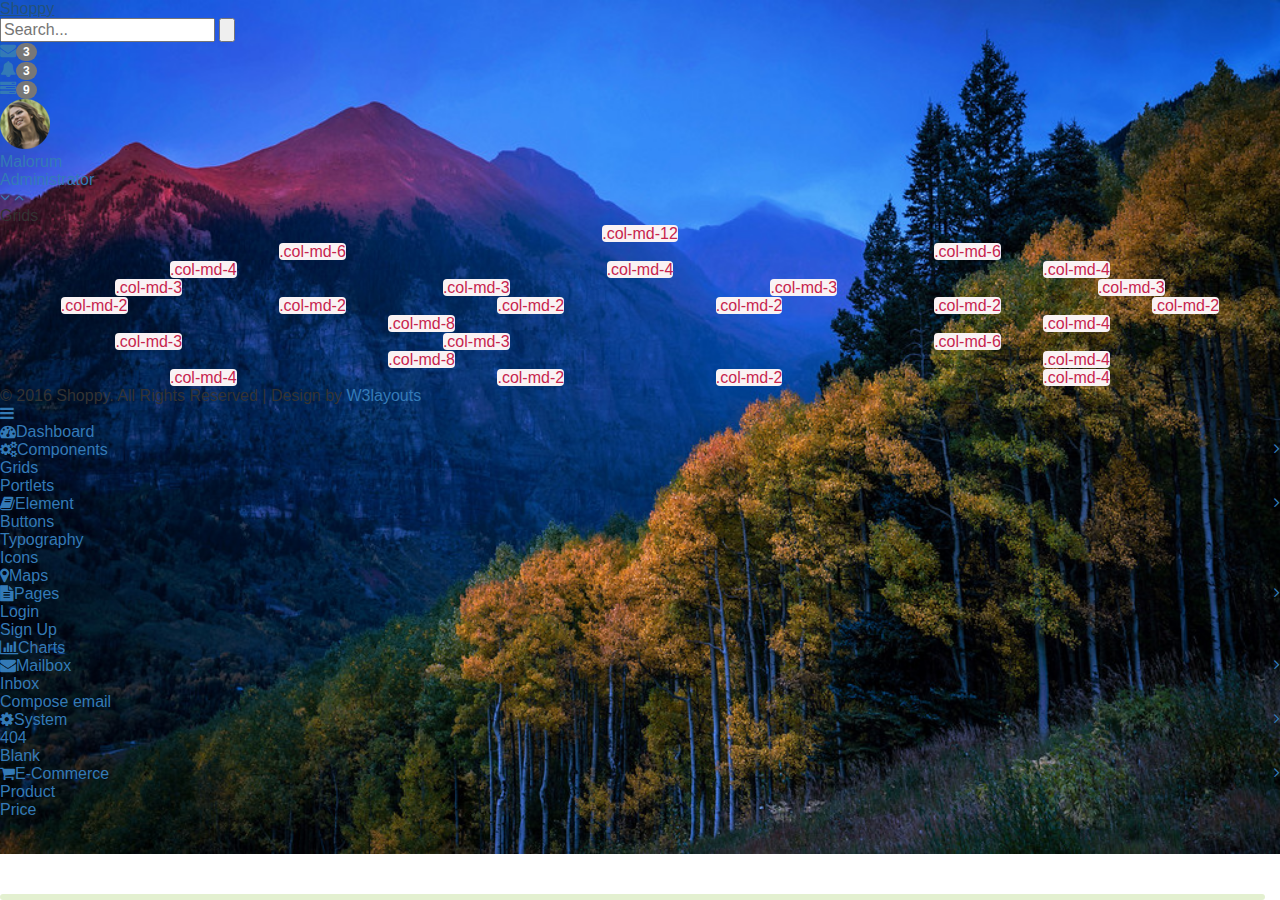
<file: website/grids.html>
<!--Author: W3layouts
Author URL: http://w3layouts.com
License: Creative Commons Attribution 3.0 Unported
License URL: http://creativecommons.org/licenses/by/3.0/
-->
<!DOCTYPE HTML>
<html>
<head>
<title>Shoppy an Admin Panel Category Flat Bootstrap Responsive Website Template | Grids :: w3layouts</title>
<meta name="viewport" content="width=device-width, initial-scale=1">
<meta http-equiv="Content-Type" content="text/html; charset=utf-8" />
<meta name="keywords" content="Shoppy Responsive web template, Bootstrap Web Templates, Flat Web Templates, Android Compatible web template, 
Smartphone Compatible web template, free webdesigns for Nokia, Samsung, LG, SonyEricsson, Motorola web design" />
<script type="application/x-javascript"> addEventListener("load", function() { setTimeout(hideURLbar, 0); }, false); function hideURLbar(){ window.scrollTo(0,1); } </script>
<!-- jQuery (necessary for Bootstrap's JavaScript plugins) -->
<link href="css/bootstrap.css" rel="stylesheet" type="text/css" media="all">
<!-- Custom Theme files -->
<link href="css/style.css" rel="stylesheet" type="text/css" media="all"/>
<!--js-->
<script src="js/jquery-2.1.1.min.js"></script> 
<!--icons-css-->
<link href="css/font-awesome.css" rel="stylesheet"> 
<!--Google Fonts-->
<link href='//fonts.googleapis.com/css?family=Carrois+Gothic' rel='stylesheet' type='text/css'>
<link href='//fonts.googleapis.com/css?family=Work+Sans:400,500,600' rel='stylesheet' type='text/css'>
<!--//skycons-icons-->
</head>
<body>	
<div class="page-container">	
   <div class="left-content">
	   <div class="mother-grid-inner">
            <!--header start here-->
				<div class="header-main">
					<div class="header-left">
							<div class="logo-name">
									 <a href="index.html"> <h1>Shoppy</h1> 
									<!--<img id="logo" src="" alt="Logo"/>--> 
								  </a> 								
							</div>
							<!--search-box-->
								<div class="search-box">
									<form>
										<input type="text" placeholder="Search..." required="">	
										<input type="submit" value="">					
									</form>
								</div><!--//end-search-box-->
							<div class="clearfix"> </div>
						 </div>
						 <div class="header-right">
							<div class="profile_details_left"><!--notifications of menu start -->
								<ul class="nofitications-dropdown">
									<li class="dropdown head-dpdn">
										<a href="#" class="dropdown-toggle" data-toggle="dropdown" aria-expanded="false"><i class="fa fa-envelope"></i><span class="badge">3</span></a>
										<ul class="dropdown-menu">
											<li>
												<div class="notification_header">
													<h3>You have 3 new messages</h3>
												</div>
											</li>
											<li><a href="#">
											   <div class="user_img"><img src="images/p4.png" alt=""></div>
											   <div class="notification_desc">
												<p>Lorem ipsum dolor</p>
												<p><span>1 hour ago</span></p>
												</div>
											   <div class="clearfix"></div>	
											</a></li>
											<li class="odd"><a href="#">
												<div class="user_img"><img src="images/p2.png" alt=""></div>
											   <div class="notification_desc">
												<p>Lorem ipsum dolor </p>
												<p><span>1 hour ago</span></p>
												</div>
											  <div class="clearfix"></div>	
											</a></li>
											<li><a href="#">
											   <div class="user_img"><img src="images/p3.png" alt=""></div>
											   <div class="notification_desc">
												<p>Lorem ipsum dolor</p>
												<p><span>1 hour ago</span></p>
												</div>
											   <div class="clearfix"></div>	
											</a></li>
											<li>
												<div class="notification_bottom">
													<a href="#">See all messages</a>
												</div> 
											</li>
										</ul>
									</li>
									<li class="dropdown head-dpdn">
										<a href="#" class="dropdown-toggle" data-toggle="dropdown" aria-expanded="false"><i class="fa fa-bell"></i><span class="badge blue">3</span></a>
										<ul class="dropdown-menu">
											<li>
												<div class="notification_header">
													<h3>You have 3 new notification</h3>
												</div>
											</li>
											<li><a href="#">
												<div class="user_img"><img src="images/p5.png" alt=""></div>
											   <div class="notification_desc">
												<p>Lorem ipsum dolor</p>
												<p><span>1 hour ago</span></p>
												</div>
											  <div class="clearfix"></div>	
											 </a></li>
											 <li class="odd"><a href="#">
												<div class="user_img"><img src="images/p6.png" alt=""></div>
											   <div class="notification_desc">
												<p>Lorem ipsum dolor</p>
												<p><span>1 hour ago</span></p>
												</div>
											   <div class="clearfix"></div>	
											 </a></li>
											 <li><a href="#">
												<div class="user_img"><img src="images/p7.png" alt=""></div>
											   <div class="notification_desc">
												<p>Lorem ipsum dolor</p>
												<p><span>1 hour ago</span></p>
												</div>
											   <div class="clearfix"></div>	
											 </a></li>
											 <li>
												<div class="notification_bottom">
													<a href="#">See all notifications</a>
												</div> 
											</li>
										</ul>
									</li>	
									<li class="dropdown head-dpdn">
										<a href="#" class="dropdown-toggle" data-toggle="dropdown" aria-expanded="false"><i class="fa fa-tasks"></i><span class="badge blue1">9</span></a>
										<ul class="dropdown-menu">
											<li>
												<div class="notification_header">
													<h3>You have 8 pending task</h3>
												</div>
											</li>
											<li><a href="#">
												<div class="task-info">
													<span class="task-desc">Database update</span><span class="percentage">40%</span>
													<div class="clearfix"></div>	
												</div>
												<div class="progress progress-striped active">
													<div class="bar yellow" style="width:40%;"></div>
												</div>
											</a></li>
											<li><a href="#">
												<div class="task-info">
													<span class="task-desc">Dashboard done</span><span class="percentage">90%</span>
												   <div class="clearfix"></div>	
												</div>
												<div class="progress progress-striped active">
													 <div class="bar green" style="width:90%;"></div>
												</div>
											</a></li>
											<li><a href="#">
												<div class="task-info">
													<span class="task-desc">Mobile App</span><span class="percentage">33%</span>
													<div class="clearfix"></div>	
												</div>
											   <div class="progress progress-striped active">
													 <div class="bar red" style="width: 33%;"></div>
												</div>
											</a></li>
											<li><a href="#">
												<div class="task-info">
													<span class="task-desc">Issues fixed</span><span class="percentage">80%</span>
												   <div class="clearfix"></div>	
												</div>
												<div class="progress progress-striped active">
													 <div class="bar  blue" style="width: 80%;"></div>
												</div>
											</a></li>
											<li>
												<div class="notification_bottom">
													<a href="#">See all pending tasks</a>
												</div> 
											</li>
										</ul>
									</li>	
								</ul>
								<div class="clearfix"> </div>
							</div>
							<!--notification menu end -->
							<div class="profile_details">		
								<ul>
									<li class="dropdown profile_details_drop">
										<a href="#" class="dropdown-toggle" data-toggle="dropdown" aria-expanded="false">
											<div class="profile_img">	
												<span class="prfil-img"><img src="images/p1.png" alt=""> </span> 
												<div class="user-name">
													<p>Malorum</p>
													<span>Administrator</span>
												</div>
												<i class="fa fa-angle-down lnr"></i>
												<i class="fa fa-angle-up lnr"></i>
												<div class="clearfix"></div>	
											</div>	
										</a>
										<ul class="dropdown-menu drp-mnu">
											<li> <a href="#"><i class="fa fa-cog"></i> Settings</a> </li> 
											<li> <a href="#"><i class="fa fa-user"></i> Profile</a> </li> 
											<li> <a href="#"><i class="fa fa-sign-out"></i> Logout</a> </li>
										</ul>
									</li>
								</ul>
							</div>
							<div class="clearfix"> </div>				
						</div>
				     <div class="clearfix"> </div>	
				</div>
<!--heder end here-->
<!-- script-for sticky-nav -->
		<script>
		$(document).ready(function() {
			 var navoffeset=$(".header-main").offset().top;
			 $(window).scroll(function(){
				var scrollpos=$(window).scrollTop(); 
				if(scrollpos >=navoffeset){
					$(".header-main").addClass("fixed");
				}else{
					$(".header-main").removeClass("fixed");
				}
			 });
			 
		});
		</script>
		<!-- /script-for sticky-nav -->
<!--inner block start here-->
<div class="inner-block">
    <div class="cols-grids panel-widget">
    	<h2>Grids</h2>
		<div class="chute chute-center text-center">
				<div class="row mb40">
					<div class="col-md-12">
						<div class="demo-grid">
							<code>.col-md-12</code>
						</div>
					</div>
				</div>
				<div class="row mb40">
					<div class="col-md-6">
						<div class="demo-grid">
							<code>.col-md-6</code>
						</div>
					</div>
					<div class="col-md-6">
						<div class="demo-grid">
							<code>.col-md-6</code>
						</div>
					</div>
				</div>
				<div class="row mb40">
					<div class="col-md-4">
						<div class="demo-grid">
							<code>.col-md-4</code>
						</div>
					</div>
					<div class="col-md-4">
						<div class="demo-grid">
							<code>.col-md-4</code>
						</div>
					</div>
					<div class="col-md-4">
						<div class="demo-grid">
							<code>.col-md-4</code>
						</div>
					</div>
				</div>
				<div class="row mb40">
					<div class="col-md-3 mb5">
						<div class="demo-grid">
							<code>.col-md-3</code>
						</div>
					</div>
					<div class="col-md-3 mb5">
						<div class="demo-grid">
							<code>.col-md-3</code>
						</div>
					</div>
					<div class="col-md-3 mb5">
						<div class="demo-grid">
							<code>.col-md-3</code>
						</div>
					</div>
					<div class="col-md-3 mb5">
						<div class="demo-grid">
							<code>.col-md-3</code>
						</div>
					</div>
				</div>
				<div class="row mb40">
					<div class="col-md-2">
						<div class="demo-grid">
							<code>.col-md-2</code>
						</div>
					</div>
					<div class="col-md-2">
						<div class="demo-grid">
							<code>.col-md-2</code>
						</div>
					</div>
					<div class="col-md-2">
						<div class="demo-grid">
							<code>.col-md-2</code>
						</div>
					</div>
					<div class="col-md-2">
						<div class="demo-grid">
							<code>.col-md-2</code>
						</div>
					</div>
					<div class="col-md-2">
						<div class="demo-grid">
							<code>.col-md-2</code>
						</div>
					</div>
					<div class="col-md-2">
						<div class="demo-grid">
							<code>.col-md-2</code>
						</div>
					</div>
				</div>

				<div class="row mb40">
					<div class="col-md-8 mb5">
						<div class="demo-grid">
							<code>.col-md-8</code>
						</div>
					</div>
					<div class="col-md-4 mb5">
						<div class="demo-grid">
							<code>.col-md-4</code>
						</div>
					</div>
				</div>
				<div class="row mb40">
					<div class="col-md-3 mb5">
						<div class="demo-grid">
							<code>.col-md-3</code>
						</div>
					</div>
					<div class="col-md-3 mb5">
						<div class="demo-grid">
							<code>.col-md-3</code>
						</div>
					</div>
					<div class="col-md-6 mb5">
						<div class="demo-grid">
							<code>.col-md-6</code>
						</div>
					</div>
				</div>
				<div class="row mb40">
					<div class="col-md-8 mb5">
						<div class="demo-grid">
							<code>.col-md-8</code>
						</div>
					</div>
					<div class="col-md-4 mb5">
						<div class="demo-grid">
							<code>.col-md-4</code>
						</div>
					</div>

				</div>
				<div class="row mb40">
					<div class="col-md-4">
						<div class="demo-grid">
							<code>.col-md-4</code>
						</div>
					</div>
					<div class="col-md-2">
						<div class="demo-grid">
							<code>.col-md-2</code>
						</div>
					</div>
					<div class="col-md-2">
						<div class="demo-grid">
							<code>.col-md-2</code>
						</div>
					</div>
					<div class="col-md-4">
						<div class="demo-grid">
							<code>.col-md-4</code>
						</div>
					</div>
				</div>
		  </div>
	 </div>	
</div>
</div>
<!--inner block end here-->
<!--copy rights start here-->
<div class="copyrights">
	 <p>© 2016 Shoppy. All Rights Reserved | Design by  <a href="http://w3layouts.com/" target="_blank">W3layouts</a> </p>
</div>	
<!--COPY rights end here-->
</div>
<!--slider menu-->
    <div class="sidebar-menu">
		  	<div class="logo"> <a href="#" class="sidebar-icon"> <span class="fa fa-bars"></span> </a> <a href="#"> <span id="logo" ></span> 
			      <!--<img id="logo" src="" alt="Logo"/>--> 
			  </a> </div>		  
		    <div class="menu">
		      <ul id="menu" >
		        <li id="menu-home" ><a href="index.html"><i class="fa fa-tachometer"></i><span>Dashboard</span></a></li>
		        <li><a href="#"><i class="fa fa-cogs"></i><span>Components</span><span class="fa fa-angle-right" style="float: right"></span></a>
		          <ul>
		            <li><a href="grids.html">Grids</a></li>
		            <li><a href="portlet.html">Portlets</a></li>		            
		          </ul>
		        </li>
		        <li id="menu-comunicacao" ><a href="#"><i class="fa fa-book nav_icon"></i><span>Element</span><span class="fa fa-angle-right" style="float: right"></span></a>
		          <ul id="menu-comunicacao-sub" >
		            <li id="menu-mensagens" style="width: 120px" ><a href="buttons.html">Buttons</a>		              
		            </li>
		            <li id="menu-arquivos" ><a href="typography.html">Typography</a></li>
		             <li id="menu-arquivos" ><a href="icons.html">Icons</a></li>
		          </ul>
		        </li>
		          <li><a href="maps.html"><i class="fa fa-map-marker"></i><span>Maps</span></a></li>
		        <li id="menu-academico" ><a href="#"><i class="fa fa-file-text"></i><span>Pages</span><span class="fa fa-angle-right" style="float: right"></span></a>
		          <ul id="menu-academico-sub" >
		          	 <li id="menu-academico-boletim" ><a href="login.html">Login</a></li>
		            <li id="menu-academico-avaliacoes" ><a href="signup.html">Sign Up</a></li>		           
		          </ul>
		        </li>
		        
		        <li><a href="charts.html"><i class="fa fa-bar-chart"></i><span>Charts</span></a></li>
		        <li><a href="#"><i class="fa fa-envelope"></i><span>Mailbox</span><span class="fa fa-angle-right" style="float: right"></span></a>
		        	 <ul id="menu-academico-sub" >
			            <li id="menu-academico-avaliacoes" ><a href="inbox.html">Inbox</a></li>
			            <li id="menu-academico-boletim" ><a href="inbox-details.html">Compose email</a></li>
		             </ul>
		        </li>
		         <li><a href="#"><i class="fa fa-cog"></i><span>System</span><span class="fa fa-angle-right" style="float: right"></span></a>
		         	 <ul id="menu-academico-sub" >
			            <li id="menu-academico-avaliacoes" ><a href="404.html">404</a></li>
			            <li id="menu-academico-boletim" ><a href="blank.html">Blank</a></li>
		             </ul>
		         </li>
		         <li><a href="#"><i class="fa fa-shopping-cart"></i><span>E-Commerce</span><span class="fa fa-angle-right" style="float: right"></span></a>
		         	<ul id="menu-academico-sub" >
			            <li id="menu-academico-avaliacoes" ><a href="product.html">Product</a></li>
			            <li id="menu-academico-boletim" ><a href="price.html">Price</a></li>
		             </ul>
		         </li>
		      </ul>
		    </div>
	 </div>
	<div class="clearfix"> </div>
</div>
<!--slide bar menu end here-->
<script>
var toggle = true;
            
$(".sidebar-icon").click(function() {                
  if (toggle)
  {
    $(".page-container").addClass("sidebar-collapsed").removeClass("sidebar-collapsed-back");
    $("#menu span").css({"position":"absolute"});
  }
  else
  {
    $(".page-container").removeClass("sidebar-collapsed").addClass("sidebar-collapsed-back");
    setTimeout(function() {
      $("#menu span").css({"position":"relative"});
    }, 400);
  }               
                toggle = !toggle;
            });
</script>
<!--scrolling js-->
		<script src="js/jquery.nicescroll.js"></script>
		<script src="js/scripts.js"></script>
		<!--//scrolling js-->
<script src="js/bootstrap.js"> </script>
<!-- mother grid end here-->
</body>
</html>
</file>
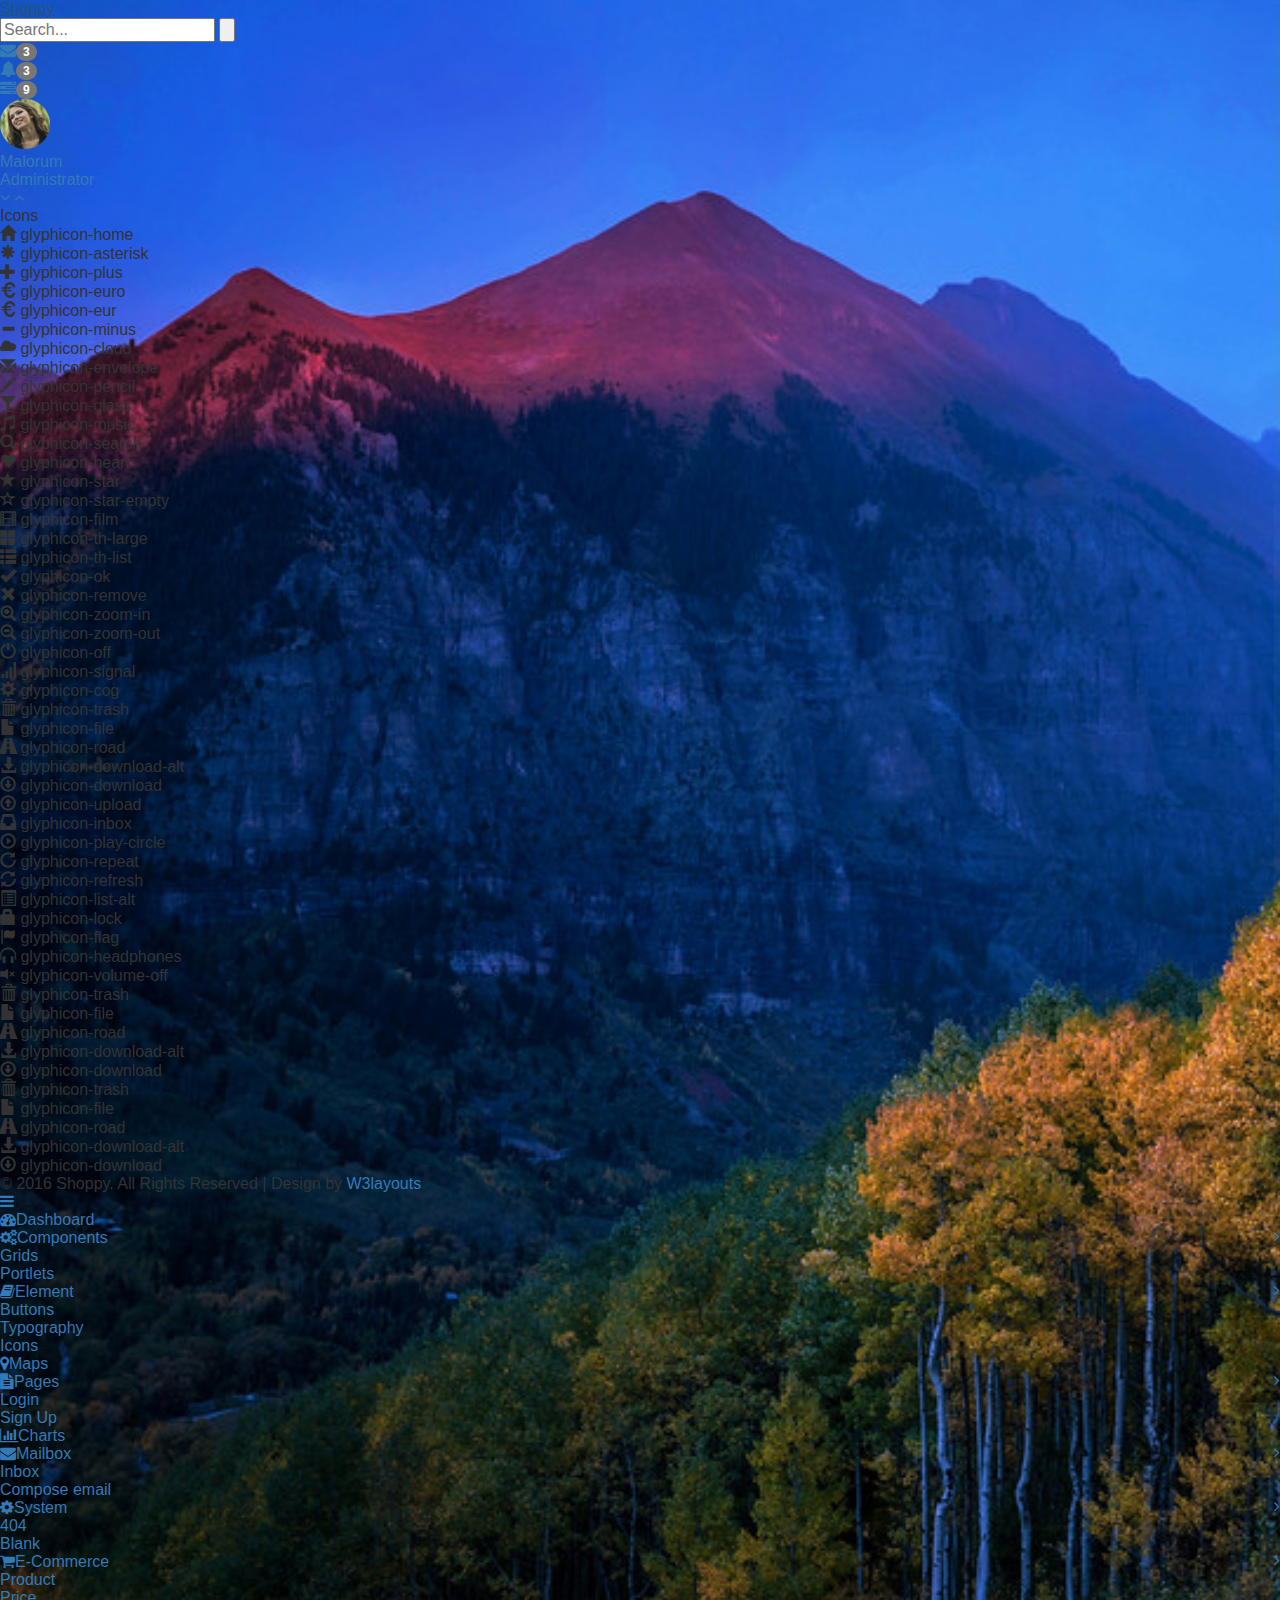
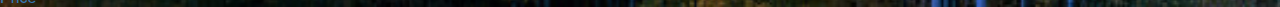
<file: website/icons.html>
<!--Author: W3layouts
Author URL: http://w3layouts.com
License: Creative Commons Attribution 3.0 Unported
License URL: http://creativecommons.org/licenses/by/3.0/
-->
<!DOCTYPE HTML>
<html>
<head>
<title>Shoppy an Admin Panel Category Flat Bootstrap Responsive Website Template | Icons :: w3layouts</title>
<meta name="viewport" content="width=device-width, initial-scale=1">
<meta http-equiv="Content-Type" content="text/html; charset=utf-8" />
<meta name="keywords" content="Shoppy Responsive web template, Bootstrap Web Templates, Flat Web Templates, Android Compatible web template, 
Smartphone Compatible web template, free webdesigns for Nokia, Samsung, LG, SonyEricsson, Motorola web design" />
<script type="application/x-javascript"> addEventListener("load", function() { setTimeout(hideURLbar, 0); }, false); function hideURLbar(){ window.scrollTo(0,1); } </script>
<!-- jQuery (necessary for Bootstrap's JavaScript plugins) -->
<link href="css/bootstrap.css" rel="stylesheet" type="text/css" media="all">
<!-- Custom Theme files -->
<link href="css/style.css" rel="stylesheet" type="text/css" media="all"/>
<!--js-->
<script src="js/jquery-2.1.1.min.js"></script> 
<!--icons-css-->
<link href="css/font-awesome.css" rel="stylesheet"> 
<!--Google Fonts-->
<link href='//fonts.googleapis.com/css?family=Carrois+Gothic' rel='stylesheet' type='text/css'>
<link href='//fonts.googleapis.com/css?family=Work+Sans:400,500,600' rel='stylesheet' type='text/css'>
<!--//skycons-icons-->
</head>
<body>	
<div class="page-container">	
   <div class="left-content">
	   <div class="mother-grid-inner">
            <!--header start here-->
				<div class="header-main">
					<div class="header-left">
							<div class="logo-name">
									 <a href="index.html"> <h1>Shoppy</h1> 
									<!--<img id="logo" src="" alt="Logo"/>--> 
								  </a> 								
							</div>
							<!--search-box-->
								<div class="search-box">
									<form>
										<input type="text" placeholder="Search..." required="">	
										<input type="submit" value="">					
									</form>
								</div><!--//end-search-box-->
							<div class="clearfix"> </div>
						 </div>
						 <div class="header-right">
							<div class="profile_details_left"><!--notifications of menu start -->
								<ul class="nofitications-dropdown">
									<li class="dropdown head-dpdn">
										<a href="#" class="dropdown-toggle" data-toggle="dropdown" aria-expanded="false"><i class="fa fa-envelope"></i><span class="badge">3</span></a>
										<ul class="dropdown-menu">
											<li>
												<div class="notification_header">
													<h3>You have 3 new messages</h3>
												</div>
											</li>
											<li><a href="#">
											   <div class="user_img"><img src="images/p4.png" alt=""></div>
											   <div class="notification_desc">
												<p>Lorem ipsum dolor</p>
												<p><span>1 hour ago</span></p>
												</div>
											   <div class="clearfix"></div>	
											</a></li>
											<li class="odd"><a href="#">
												<div class="user_img"><img src="images/p2.png" alt=""></div>
											   <div class="notification_desc">
												<p>Lorem ipsum dolor </p>
												<p><span>1 hour ago</span></p>
												</div>
											  <div class="clearfix"></div>	
											</a></li>
											<li><a href="#">
											   <div class="user_img"><img src="images/p3.png" alt=""></div>
											   <div class="notification_desc">
												<p>Lorem ipsum dolor</p>
												<p><span>1 hour ago</span></p>
												</div>
											   <div class="clearfix"></div>	
											</a></li>
											<li>
												<div class="notification_bottom">
													<a href="#">See all messages</a>
												</div> 
											</li>
										</ul>
									</li>
									<li class="dropdown head-dpdn">
										<a href="#" class="dropdown-toggle" data-toggle="dropdown" aria-expanded="false"><i class="fa fa-bell"></i><span class="badge blue">3</span></a>
										<ul class="dropdown-menu">
											<li>
												<div class="notification_header">
													<h3>You have 3 new notification</h3>
												</div>
											</li>
											<li><a href="#">
												<div class="user_img"><img src="images/p5.png" alt=""></div>
											   <div class="notification_desc">
												<p>Lorem ipsum dolor</p>
												<p><span>1 hour ago</span></p>
												</div>
											  <div class="clearfix"></div>	
											 </a></li>
											 <li class="odd"><a href="#">
												<div class="user_img"><img src="images/p6.png" alt=""></div>
											   <div class="notification_desc">
												<p>Lorem ipsum dolor</p>
												<p><span>1 hour ago</span></p>
												</div>
											   <div class="clearfix"></div>	
											 </a></li>
											 <li><a href="#">
												<div class="user_img"><img src="images/p7.png" alt=""></div>
											   <div class="notification_desc">
												<p>Lorem ipsum dolor</p>
												<p><span>1 hour ago</span></p>
												</div>
											   <div class="clearfix"></div>	
											 </a></li>
											 <li>
												<div class="notification_bottom">
													<a href="#">See all notifications</a>
												</div> 
											</li>
										</ul>
									</li>	
									<li class="dropdown head-dpdn">
										<a href="#" class="dropdown-toggle" data-toggle="dropdown" aria-expanded="false"><i class="fa fa-tasks"></i><span class="badge blue1">9</span></a>
										<ul class="dropdown-menu">
											<li>
												<div class="notification_header">
													<h3>You have 8 pending task</h3>
												</div>
											</li>
											<li><a href="#">
												<div class="task-info">
													<span class="task-desc">Database update</span><span class="percentage">40%</span>
													<div class="clearfix"></div>	
												</div>
												<div class="progress progress-striped active">
													<div class="bar yellow" style="width:40%;"></div>
												</div>
											</a></li>
											<li><a href="#">
												<div class="task-info">
													<span class="task-desc">Dashboard done</span><span class="percentage">90%</span>
												   <div class="clearfix"></div>	
												</div>
												<div class="progress progress-striped active">
													 <div class="bar green" style="width:90%;"></div>
												</div>
											</a></li>
											<li><a href="#">
												<div class="task-info">
													<span class="task-desc">Mobile App</span><span class="percentage">33%</span>
													<div class="clearfix"></div>	
												</div>
											   <div class="progress progress-striped active">
													 <div class="bar red" style="width: 33%;"></div>
												</div>
											</a></li>
											<li><a href="#">
												<div class="task-info">
													<span class="task-desc">Issues fixed</span><span class="percentage">80%</span>
												   <div class="clearfix"></div>	
												</div>
												<div class="progress progress-striped active">
													 <div class="bar  blue" style="width: 80%;"></div>
												</div>
											</a></li>
											<li>
												<div class="notification_bottom">
													<a href="#">See all pending tasks</a>
												</div> 
											</li>
										</ul>
									</li>	
								</ul>
								<div class="clearfix"> </div>
							</div>
							<!--notification menu end -->
							<div class="profile_details">		
								<ul>
									<li class="dropdown profile_details_drop">
										<a href="#" class="dropdown-toggle" data-toggle="dropdown" aria-expanded="false">
											<div class="profile_img">	
												<span class="prfil-img"><img src="images/p1.png" alt=""> </span> 
												<div class="user-name">
													<p>Malorum</p>
													<span>Administrator</span>
												</div>
												<i class="fa fa-angle-down lnr"></i>
												<i class="fa fa-angle-up lnr"></i>
												<div class="clearfix"></div>	
											</div>	
										</a>
										<ul class="dropdown-menu drp-mnu">
											<li> <a href="#"><i class="fa fa-cog"></i> Settings</a> </li> 
											<li> <a href="#"><i class="fa fa-user"></i> Profile</a> </li> 
											<li> <a href="#"><i class="fa fa-sign-out"></i> Logout</a> </li>
										</ul>
									</li>
								</ul>
							</div>
							<div class="clearfix"> </div>				
						</div>
				     <div class="clearfix"> </div>	
				</div>
<!--heder end here-->
<!-- script-for sticky-nav -->
		<script>
		$(document).ready(function() {
			 var navoffeset=$(".header-main").offset().top;
			 $(window).scroll(function(){
				var scrollpos=$(window).scrollTop(); 
				if(scrollpos >=navoffeset){
					$(".header-main").addClass("fixed");
				}else{
					$(".header-main").removeClass("fixed");
				}
			 });
			 
		});
		</script>
		<!-- /script-for sticky-nav -->
<!--inner block start here-->
<div class="inner-block">
   <div class="boost-icons">
   	       <div class="boost-icons-head">
				 <h2>Icons </h2>
		  </div>
		  <div class="boost-icons-bottom">
				<div class="boost-icons-list">
					<ul>
						<li><i class="glyphicon glyphicon-home" aria-hidden="true"></i> glyphicon-home</li>
						<li><i class="glyphicon glyphicon-asterisk" aria-hidden="true"></i> glyphicon-asterisk</li>
						<li><i class="glyphicon glyphicon-plus" aria-hidden="true"></i> glyphicon-plus</li>
						<li><i class="glyphicon glyphicon-euro" aria-hidden="true"></i> glyphicon-euro</li>
						<li><i class="glyphicon glyphicon-eur" aria-hidden="true"></i> glyphicon-eur</li>
						<li><i class="glyphicon glyphicon-minus" aria-hidden="true"></i> glyphicon-minus</li>
						<li><i class="glyphicon glyphicon-cloud" aria-hidden="true"></i> glyphicon-cloud</li>
						<li><i class="glyphicon glyphicon-envelope" aria-hidden="true"></i> glyphicon-envelope</li>
						<li><i class="glyphicon glyphicon-pencil" aria-hidden="true"></i> glyphicon-pencil</li>
						<li><i class="glyphicon glyphicon-glass" aria-hidden="true"></i> glyphicon-glass</li>
						<li><i class="glyphicon glyphicon-music" aria-hidden="true"></i> glyphicon-music</li>
						<li><i class="glyphicon glyphicon-search" aria-hidden="true"></i> glyphicon-search</li>
						<li><i class="glyphicon glyphicon-heart" aria-hidden="true"></i> glyphicon-heart</li>
						<li><i class="glyphicon glyphicon-star" aria-hidden="true"></i> glyphicon-star</li>
						<li><i class="glyphicon glyphicon-star-empty" aria-hidden="true"></i> glyphicon-star-empty</li>
						<li><i class="glyphicon glyphicon-film" aria-hidden="true"></i> glyphicon-film</li>
						<li><i class="glyphicon glyphicon-th-large" aria-hidden="true"></i> glyphicon-th-large</li>
						<li><i class="glyphicon glyphicon-th-list" aria-hidden="true"></i> glyphicon-th-list</li>
						<li><i class="glyphicon glyphicon-ok" aria-hidden="true"></i> glyphicon-ok</li>
						<li><i class="glyphicon glyphicon-remove" aria-hidden="true"></i> glyphicon-remove</li>
						<li><i class="glyphicon glyphicon-zoom-in" aria-hidden="true"></i> glyphicon-zoom-in</li>
						<li><i class="glyphicon glyphicon-zoom-out" aria-hidden="true"></i> glyphicon-zoom-out</li>
						<li><i class="glyphicon glyphicon-off" aria-hidden="true"></i> glyphicon-off</li>
						<li><i class="glyphicon glyphicon-signal" aria-hidden="true"></i> glyphicon-signal</li>
						<li><i class="glyphicon glyphicon-cog" aria-hidden="true"></i> glyphicon-cog</li>
						<li><i class="glyphicon glyphicon-trash" aria-hidden="true"></i> glyphicon-trash</li>
						<li><i class="glyphicon glyphicon-file" aria-hidden="true"></i> glyphicon-file</li>
						<li><i class="glyphicon glyphicon-road" aria-hidden="true"></i> glyphicon-road</li>
						<li><i class="glyphicon glyphicon-download-alt" aria-hidden="true"></i> glyphicon-download-alt</li>
						<li><i class="glyphicon glyphicon-download" aria-hidden="true"></i> glyphicon-download</li>
						<li><i class="glyphicon glyphicon-upload" aria-hidden="true"></i> glyphicon-upload</li>
						<li><i class="glyphicon glyphicon-inbox" aria-hidden="true"></i> glyphicon-inbox</li>
						<li><i class="glyphicon glyphicon-play-circle" aria-hidden="true"></i> glyphicon-play-circle</li>
						<li><i class="glyphicon glyphicon-repeat" aria-hidden="true"></i> glyphicon-repeat</li>
						<li><i class="glyphicon glyphicon-refresh" aria-hidden="true"></i> glyphicon-refresh</li>
						<li><i class="glyphicon glyphicon-list-alt" aria-hidden="true"></i> glyphicon-list-alt</li>
						<li><i class="glyphicon glyphicon-lock" aria-hidden="true"></i> glyphicon-lock</li>
						<li><i class="glyphicon glyphicon-flag" aria-hidden="true"></i> glyphicon-flag</li>
						<li><i class="glyphicon glyphicon-headphones" aria-hidden="true"></i> glyphicon-headphones</li>
						<li><i class="glyphicon glyphicon-volume-off" aria-hidden="true"></i> glyphicon-volume-off</li>
						<li><i class="glyphicon glyphicon-trash" aria-hidden="true"></i> glyphicon-trash</li>
						<li><i class="glyphicon glyphicon-file" aria-hidden="true"></i> glyphicon-file</li>
						<li><i class="glyphicon glyphicon-road" aria-hidden="true"></i> glyphicon-road</li>
						<li><i class="glyphicon glyphicon-download-alt" aria-hidden="true"></i> glyphicon-download-alt</li>
						<li><i class="glyphicon glyphicon-download" aria-hidden="true"></i> glyphicon-download</li>
						<li><i class="glyphicon glyphicon-trash" aria-hidden="true"></i> glyphicon-trash</li>
						<li><i class="glyphicon glyphicon-file" aria-hidden="true"></i> glyphicon-file</li>
						<li><i class="glyphicon glyphicon-road" aria-hidden="true"></i> glyphicon-road</li>
						<li><i class="glyphicon glyphicon-download-alt" aria-hidden="true"></i> glyphicon-download-alt</li>
						<li><i class="glyphicon glyphicon-download" aria-hidden="true"></i> glyphicon-download</li>
					</ul>
					<div class="clearfix"> </div>
				</div>					
		    </div>				
     </div>
</div>
<!--inner block end here-->
<!--copy rights start here-->
<div class="copyrights">
	 <p>© 2016 Shoppy. All Rights Reserved | Design by  <a href="http://w3layouts.com/" target="_blank">W3layouts</a> </p>
</div>	
<!--COPY rights end here-->
</div>
</div>
<!--slider menu-->
    <div class="sidebar-menu">
		  	<div class="logo"> <a href="#" class="sidebar-icon"> <span class="fa fa-bars"></span> </a> <a href="#"> <span id="logo" ></span> 
			      <!--<img id="logo" src="" alt="Logo"/>--> 
			  </a> </div>		  
		    <div class="menu">
		      <ul id="menu" >
		        <li id="menu-home" ><a href="index.html"><i class="fa fa-tachometer"></i><span>Dashboard</span></a></li>
		        <li><a href="#"><i class="fa fa-cogs"></i><span>Components</span><span class="fa fa-angle-right" style="float: right"></span></a>
		          <ul>
		            <li><a href="grids.html">Grids</a></li>
		            <li><a href="portlet.html">Portlets</a></li>		            
		          </ul>
		        </li>
		        <li id="menu-comunicacao" ><a href="#"><i class="fa fa-book nav_icon"></i><span>Element</span><span class="fa fa-angle-right" style="float: right"></span></a>
		          <ul id="menu-comunicacao-sub" >
		            <li id="menu-mensagens" style="width: 120px" ><a href="buttons.html">Buttons</a>		              
		            </li>
		            <li id="menu-arquivos" ><a href="typography.html">Typography</a></li>
		             <li id="menu-arquivos" ><a href="icons.html">Icons</a></li>
		          </ul>
		        </li>
		          <li><a href="maps.html"><i class="fa fa-map-marker"></i><span>Maps</span></a></li>
		        <li id="menu-academico" ><a href="#"><i class="fa fa-file-text"></i><span>Pages</span><span class="fa fa-angle-right" style="float: right"></span></a>
		          <ul id="menu-academico-sub" >
		          	 <li id="menu-academico-boletim" ><a href="login.html">Login</a></li>
		            <li id="menu-academico-avaliacoes" ><a href="signup.html">Sign Up</a></li>		           
		          </ul>
		        </li>
		        
		        <li><a href="charts.html"><i class="fa fa-bar-chart"></i><span>Charts</span></a></li>
		        <li><a href="#"><i class="fa fa-envelope"></i><span>Mailbox</span><span class="fa fa-angle-right" style="float: right"></span></a>
		        	 <ul id="menu-academico-sub" >
			            <li id="menu-academico-avaliacoes" ><a href="inbox.html">Inbox</a></li>
			            <li id="menu-academico-boletim" ><a href="inbox-details.html">Compose email</a></li>
		             </ul>
		        </li>
		         <li><a href="#"><i class="fa fa-cog"></i><span>System</span><span class="fa fa-angle-right" style="float: right"></span></a>
		         	 <ul id="menu-academico-sub" >
			            <li id="menu-academico-avaliacoes" ><a href="404.html">404</a></li>
			            <li id="menu-academico-boletim" ><a href="blank.html">Blank</a></li>
		             </ul>
		         </li>
		         <li><a href="#"><i class="fa fa-shopping-cart"></i><span>E-Commerce</span><span class="fa fa-angle-right" style="float: right"></span></a>
		         	<ul id="menu-academico-sub" >
			            <li id="menu-academico-avaliacoes" ><a href="product.html">Product</a></li>
			            <li id="menu-academico-boletim" ><a href="price.html">Price</a></li>
		             </ul>
		         </li>
		      </ul>
		    </div>
	 </div>
	<div class="clearfix"> </div>
</div>
<!--slide bar menu end here-->
<script>
var toggle = true;
            
$(".sidebar-icon").click(function() {                
  if (toggle)
  {
    $(".page-container").addClass("sidebar-collapsed").removeClass("sidebar-collapsed-back");
    $("#menu span").css({"position":"absolute"});
  }
  else
  {
    $(".page-container").removeClass("sidebar-collapsed").addClass("sidebar-collapsed-back");
    setTimeout(function() {
      $("#menu span").css({"position":"relative"});
    }, 400);
  }               
                toggle = !toggle;
            });
</script>
<!--scrolling js-->
		<script src="js/jquery.nicescroll.js"></script>
		<script src="js/scripts.js"></script>
		<!--//scrolling js-->
<script src="js/bootstrap.js"> </script>
<!-- mother grid end here-->
</body>
</html>
</file>
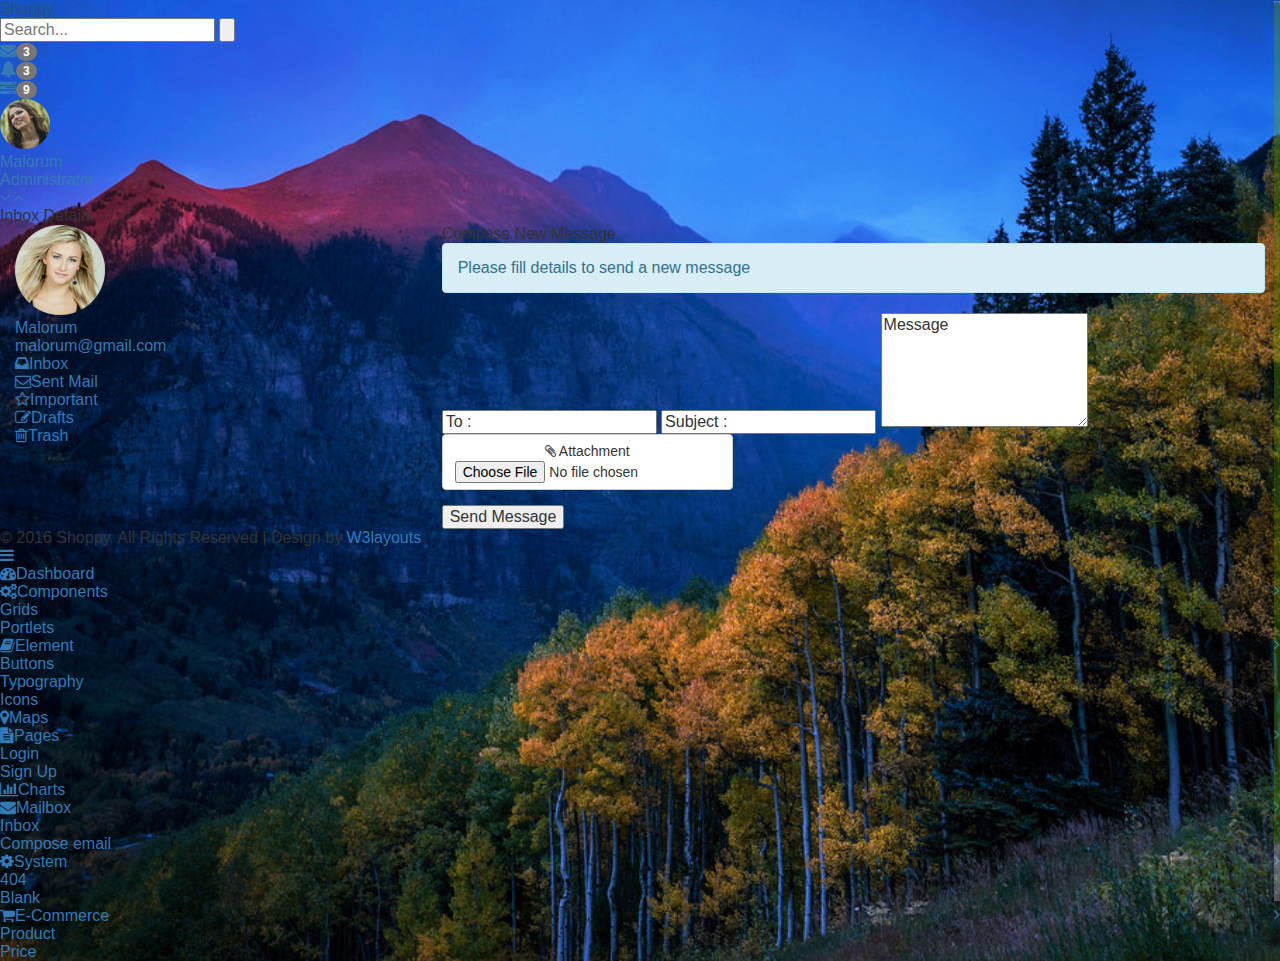
<file: website/inbox-details.html>
<!--Author: W3layouts
Author URL: http://w3layouts.com
License: Creative Commons Attribution 3.0 Unported
License URL: http://creativecommons.org/licenses/by/3.0/
-->
<!DOCTYPE HTML>
<html>
<head>
<title>Shoppy an Admin Panel Category Flat Bootstrap Responsive Website Template | Inbox-details :: w3layouts</title>
<meta name="viewport" content="width=device-width, initial-scale=1">
<meta http-equiv="Content-Type" content="text/html; charset=utf-8" />
<meta name="keywords" content="Shoppy Responsive web template, Bootstrap Web Templates, Flat Web Templates, Android Compatible web template, 
Smartphone Compatible web template, free webdesigns for Nokia, Samsung, LG, SonyEricsson, Motorola web design" />
<script type="application/x-javascript"> addEventListener("load", function() { setTimeout(hideURLbar, 0); }, false); function hideURLbar(){ window.scrollTo(0,1); } </script>
<!-- jQuery (necessary for Bootstrap's JavaScript plugins) -->
<link href="css/bootstrap.css" rel="stylesheet" type="text/css" media="all">
<!-- Custom Theme files -->
<link href="css/style.css" rel="stylesheet" type="text/css" media="all"/>
<!--js-->
<script src="js/jquery-2.1.1.min.js"></script> 
<!--icons-css-->
<link href="css/font-awesome.css" rel="stylesheet"> 
<!--Google Fonts-->
<link href='//fonts.googleapis.com/css?family=Carrois+Gothic' rel='stylesheet' type='text/css'>
<link href='//fonts.googleapis.com/css?family=Work+Sans:400,500,600' rel='stylesheet' type='text/css'>
<!--//skycons-icons-->
</head>
<body>	
<div class="page-container">	
   <div class="left-content">
	   <div class="mother-grid-inner">
            <!--header start here-->
				<div class="header-main">
					<div class="header-left">
							<div class="logo-name">
									 <a href="index.html"> <h1>Shoppy</h1> 
									<!--<img id="logo" src="" alt="Logo"/>--> 
								  </a> 								
							</div>
							<!--search-box-->
								<div class="search-box">
									<form>
										<input type="text" placeholder="Search..." required="">	
										<input type="submit" value="">					
									</form>
								</div><!--//end-search-box-->
							<div class="clearfix"> </div>
						 </div>
						 <div class="header-right">
							<div class="profile_details_left"><!--notifications of menu start -->
								<ul class="nofitications-dropdown">
									<li class="dropdown head-dpdn">
										<a href="#" class="dropdown-toggle" data-toggle="dropdown" aria-expanded="false"><i class="fa fa-envelope"></i><span class="badge">3</span></a>
										<ul class="dropdown-menu">
											<li>
												<div class="notification_header">
													<h3>You have 3 new messages</h3>
												</div>
											</li>
											<li><a href="#">
											   <div class="user_img"><img src="images/p4.png" alt=""></div>
											   <div class="notification_desc">
												<p>Lorem ipsum dolor</p>
												<p><span>1 hour ago</span></p>
												</div>
											   <div class="clearfix"></div>	
											</a></li>
											<li class="odd"><a href="#">
												<div class="user_img"><img src="images/p2.png" alt=""></div>
											   <div class="notification_desc">
												<p>Lorem ipsum dolor </p>
												<p><span>1 hour ago</span></p>
												</div>
											  <div class="clearfix"></div>	
											</a></li>
											<li><a href="#">
											   <div class="user_img"><img src="images/p3.png" alt=""></div>
											   <div class="notification_desc">
												<p>Lorem ipsum dolor</p>
												<p><span>1 hour ago</span></p>
												</div>
											   <div class="clearfix"></div>	
											</a></li>
											<li>
												<div class="notification_bottom">
													<a href="#">See all messages</a>
												</div> 
											</li>
										</ul>
									</li>
									<li class="dropdown head-dpdn">
										<a href="#" class="dropdown-toggle" data-toggle="dropdown" aria-expanded="false"><i class="fa fa-bell"></i><span class="badge blue">3</span></a>
										<ul class="dropdown-menu">
											<li>
												<div class="notification_header">
													<h3>You have 3 new notification</h3>
												</div>
											</li>
											<li><a href="#">
												<div class="user_img"><img src="images/p5.png" alt=""></div>
											   <div class="notification_desc">
												<p>Lorem ipsum dolor</p>
												<p><span>1 hour ago</span></p>
												</div>
											  <div class="clearfix"></div>	
											 </a></li>
											 <li class="odd"><a href="#">
												<div class="user_img"><img src="images/p6.png" alt=""></div>
											   <div class="notification_desc">
												<p>Lorem ipsum dolor</p>
												<p><span>1 hour ago</span></p>
												</div>
											   <div class="clearfix"></div>	
											 </a></li>
											 <li><a href="#">
												<div class="user_img"><img src="images/p7.png" alt=""></div>
											   <div class="notification_desc">
												<p>Lorem ipsum dolor</p>
												<p><span>1 hour ago</span></p>
												</div>
											   <div class="clearfix"></div>	
											 </a></li>
											 <li>
												<div class="notification_bottom">
													<a href="#">See all notifications</a>
												</div> 
											</li>
										</ul>
									</li>	
									<li class="dropdown head-dpdn">
										<a href="#" class="dropdown-toggle" data-toggle="dropdown" aria-expanded="false"><i class="fa fa-tasks"></i><span class="badge blue1">9</span></a>
										<ul class="dropdown-menu">
											<li>
												<div class="notification_header">
													<h3>You have 8 pending task</h3>
												</div>
											</li>
											<li><a href="#">
												<div class="task-info">
													<span class="task-desc">Database update</span><span class="percentage">40%</span>
													<div class="clearfix"></div>	
												</div>
												<div class="progress progress-striped active">
													<div class="bar yellow" style="width:40%;"></div>
												</div>
											</a></li>
											<li><a href="#">
												<div class="task-info">
													<span class="task-desc">Dashboard done</span><span class="percentage">90%</span>
												   <div class="clearfix"></div>	
												</div>
												<div class="progress progress-striped active">
													 <div class="bar green" style="width:90%;"></div>
												</div>
											</a></li>
											<li><a href="#">
												<div class="task-info">
													<span class="task-desc">Mobile App</span><span class="percentage">33%</span>
													<div class="clearfix"></div>	
												</div>
											   <div class="progress progress-striped active">
													 <div class="bar red" style="width: 33%;"></div>
												</div>
											</a></li>
											<li><a href="#">
												<div class="task-info">
													<span class="task-desc">Issues fixed</span><span class="percentage">80%</span>
												   <div class="clearfix"></div>	
												</div>
												<div class="progress progress-striped active">
													 <div class="bar  blue" style="width: 80%;"></div>
												</div>
											</a></li>
											<li>
												<div class="notification_bottom">
													<a href="#">See all pending tasks</a>
												</div> 
											</li>
										</ul>
									</li>	
								</ul>
								<div class="clearfix"> </div>
							</div>
							<!--notification menu end -->
							<div class="profile_details">		
								<ul>
									<li class="dropdown profile_details_drop">
										<a href="#" class="dropdown-toggle" data-toggle="dropdown" aria-expanded="false">
											<div class="profile_img">	
												<span class="prfil-img"><img src="images/p1.png" alt=""> </span> 
												<div class="user-name">
													<p>Malorum</p>
													<span>Administrator</span>
												</div>
												<i class="fa fa-angle-down lnr"></i>
												<i class="fa fa-angle-up lnr"></i>
												<div class="clearfix"></div>	
											</div>	
										</a>
										<ul class="dropdown-menu drp-mnu">
											<li> <a href="#"><i class="fa fa-cog"></i> Settings</a> </li> 
											<li> <a href="#"><i class="fa fa-user"></i> Profile</a> </li> 
											<li> <a href="#"><i class="fa fa-sign-out"></i> Logout</a> </li>
										</ul>
									</li>
								</ul>
							</div>
							<div class="clearfix"> </div>				
						</div>
				     <div class="clearfix"> </div>	
				</div>
	</div>
<!--heder end here-->
<!-- script-for sticky-nav -->
		<script>
		$(document).ready(function() {
			 var navoffeset=$(".header-main").offset().top;
			 $(window).scroll(function(){
				var scrollpos=$(window).scrollTop(); 
				if(scrollpos >=navoffeset){
					$(".header-main").addClass("fixed");
				}else{
					$(".header-main").removeClass("fixed");
				}
			 });
			 
		});
		</script>
		<!-- /script-for sticky-nav -->
<!--inner block start here-->
<div class="inner-block">
    <div class="inbox">
    	  <h2>Inbox Details</h2>
    	 <div class="col-md-4 compose">   	 	
    	 	<div class="mail-profile">
    	 		<div class="mail-pic">
    	 			<a href="#"><img src="images/b3.png" alt=""></a>
    	 		</div>
    	 		<div class="mailer-name"> 			
    	 				<h5><a href="#">Malorum</a></h5>  	 				
    	 			     <h6><a href="mailto:info@example.com">malorum@gmail.com</a></h6>   
    	 		</div>
    	 	    <div class="clearfix"> </div>
    	 	</div>
    	 	<div class="compose-bottom">
    	 		<ul>
    	 			<li><a class="hilate" href="#"><i class="fa fa-inbox"> </i>Inbox</a></li>
    	 			<li><a href="#"><i class="fa fa-envelope-o"> </i>Sent Mail</a></li>
    	 			<li><a href="#"><i class="fa fa-star-o"> </i>Important</a></li>
    	 			<li><a href="#"><i class="fa fa-pencil-square-o"> </i>Drafts</a></li>
    	 			<li><a href="#"><i class="fa fa-trash-o"> </i>Trash</a></li>
    	 		</ul>
    	 	</div>
    	 </div>   	 
    	 	<div class="col-md-8 compose-right">
					<div class="inbox-details-default">
						<div class="inbox-details-heading">
							Compose New Message 
						</div>
						<div class="inbox-details-body">
							<div class="alert alert-info">
								Please fill details to send a new message
							</div>
							<form class="com-mail">
								<input type="text"  value="To :" onfocus="this.value = '';" onblur="if (this.value == '') {this.value = 'To';}">
								<input type="text"  value="Subject :" onfocus="this.value = '';" onblur="if (this.value == '') {this.value = 'Subject';}">
								
								<textarea rows="6"  value="Message :" onfocus="this.value = '';" onblur="if (this.value == '') {this.value = 'Message';}">Message </textarea>
								<div class="form-group">
									<div class="btn btn-default btn-file">
										<i class="fa fa-paperclip"> </i> Attachment
										<input type="file" name="attachment">
									</div>
								</div>
								<input type="submit" value="Send Message"> 
							</form>
						</div>
					</div>
				</div>
    	
          <div class="clearfix"> </div>     
   </div>
</div>

<!--inner block end here-->
<!--copy rights start here-->
<div class="copyrights">
	 <p>© 2016 Shoppy. All Rights Reserved | Design by  <a href="http://w3layouts.com/" target="_blank">W3layouts</a> </p>
</div>	
<!--COPY rights end here-->
</div>

<!--slider menu-->
    <div class="sidebar-menu">
		  	<div class="logo"> <a href="#" class="sidebar-icon"> <span class="fa fa-bars"></span> </a> <a href="#"> <span id="logo" ></span> 
			      <!--<img id="logo" src="" alt="Logo"/>--> 
			  </a> </div>		  
		    <div class="menu">
		      <ul id="menu" >
		        <li id="menu-home" ><a href="index.html"><i class="fa fa-tachometer"></i><span>Dashboard</span></a></li>
		        <li><a href="#"><i class="fa fa-cogs"></i><span>Components</span><span class="fa fa-angle-right" style="float: right"></span></a>
		          <ul>
		            <li><a href="grids.html">Grids</a></li>
		            <li><a href="portlet.html">Portlets</a></li>		            
		          </ul>
		        </li>
		        <li id="menu-comunicacao" ><a href="#"><i class="fa fa-book nav_icon"></i><span>Element</span><span class="fa fa-angle-right" style="float: right"></span></a>
		          <ul id="menu-comunicacao-sub" >
		            <li id="menu-mensagens" style="width: 120px" ><a href="buttons.html">Buttons</a>		              
		            </li>
		            <li id="menu-arquivos" ><a href="typography.html">Typography</a></li>
		             <li id="menu-arquivos" ><a href="icons.html">Icons</a></li>
		          </ul>
		        </li>
		          <li><a href="maps.html"><i class="fa fa-map-marker"></i><span>Maps</span></a></li>
		        <li id="menu-academico" ><a href="#"><i class="fa fa-file-text"></i><span>Pages</span><span class="fa fa-angle-right" style="float: right"></span></a>
		          <ul id="menu-academico-sub" >
		          	 <li id="menu-academico-boletim" ><a href="login.html">Login</a></li>
		            <li id="menu-academico-avaliacoes" ><a href="signup.html">Sign Up</a></li>		           
		          </ul>
		        </li>
		        
		        <li><a href="charts.html"><i class="fa fa-bar-chart"></i><span>Charts</span></a></li>
		        <li><a href="#"><i class="fa fa-envelope"></i><span>Mailbox</span><span class="fa fa-angle-right" style="float: right"></span></a>
		        	 <ul id="menu-academico-sub" >
			            <li id="menu-academico-avaliacoes" ><a href="inbox.html">Inbox</a></li>
			            <li id="menu-academico-boletim" ><a href="inbox-details.html">Compose email</a></li>
		             </ul>
		        </li>
		         <li><a href="#"><i class="fa fa-cog"></i><span>System</span><span class="fa fa-angle-right" style="float: right"></span></a>
		         	 <ul id="menu-academico-sub" >
			            <li id="menu-academico-avaliacoes" ><a href="404.html">404</a></li>
			            <li id="menu-academico-boletim" ><a href="blank.html">Blank</a></li>
		             </ul>
		         </li>
		         <li><a href="#"><i class="fa fa-shopping-cart"></i><span>E-Commerce</span><span class="fa fa-angle-right" style="float: right"></span></a>
		         	<ul id="menu-academico-sub" >
			            <li id="menu-academico-avaliacoes" ><a href="product.html">Product</a></li>
			            <li id="menu-academico-boletim" ><a href="price.html">Price</a></li>
		             </ul>
		         </li>
		      </ul>
		    </div>
	 </div>
	<div class="clearfix"> </div>
</div>
<!--slide bar menu end here-->
<script>
var toggle = true;
            
$(".sidebar-icon").click(function() {                
  if (toggle)
  {
    $(".page-container").addClass("sidebar-collapsed").removeClass("sidebar-collapsed-back");
    $("#menu span").css({"position":"absolute"});
  }
  else
  {
    $(".page-container").removeClass("sidebar-collapsed").addClass("sidebar-collapsed-back");
    setTimeout(function() {
      $("#menu span").css({"position":"relative"});
    }, 400);
  }               
                toggle = !toggle;
            });
</script>
<!--scrolling js-->
		<script src="js/jquery.nicescroll.js"></script>
		<script src="js/scripts.js"></script>
		<!--//scrolling js-->
<script src="js/bootstrap.js"> </script>
<!-- mother grid end here-->
</body>
</html>
</file>
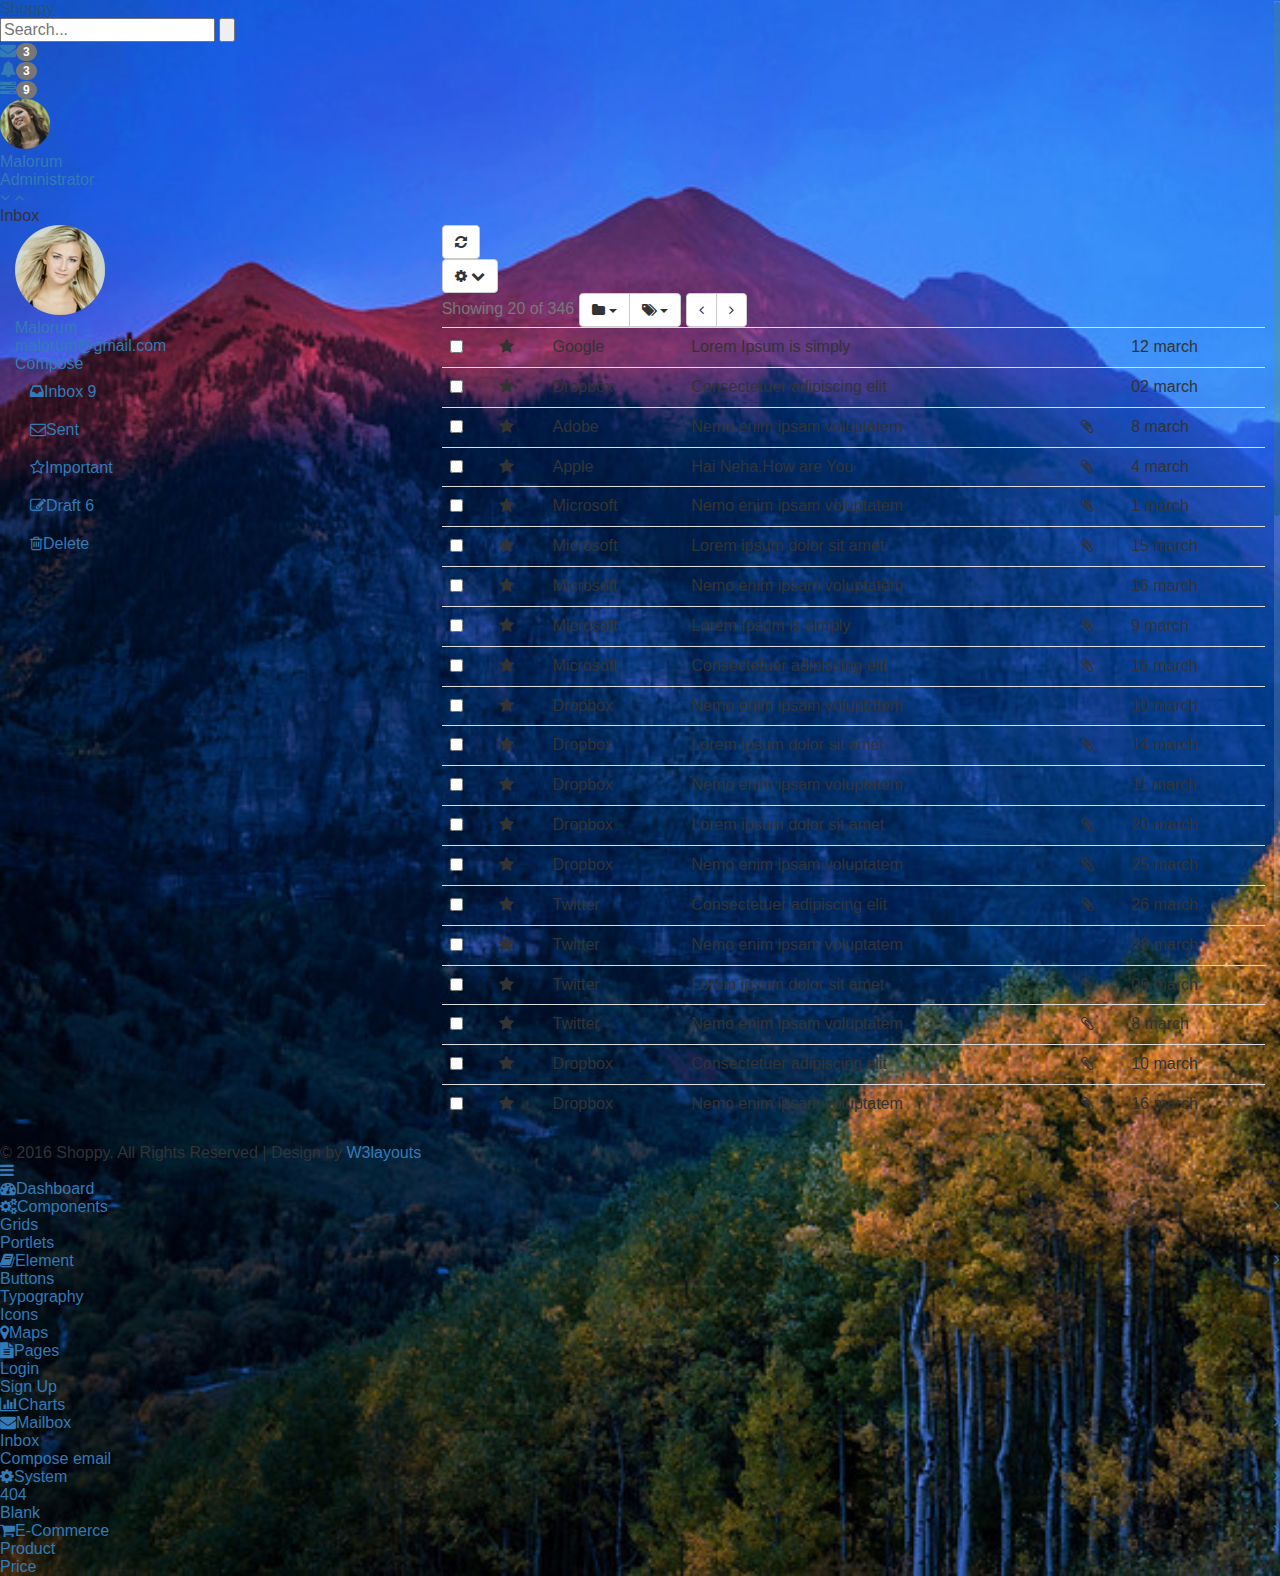
<file: website/inbox.html>
<!--Author: W3layouts
Author URL: http://w3layouts.com
License: Creative Commons Attribution 3.0 Unported
License URL: http://creativecommons.org/licenses/by/3.0/
-->
<!DOCTYPE HTML>
<html>
<head>
<title>Shoppy an Admin Panel Category Flat Bootstrap Responsive Website Template | Inbox :: w3layouts</title>
<meta name="viewport" content="width=device-width, initial-scale=1">
<meta http-equiv="Content-Type" content="text/html; charset=utf-8" />
<meta name="keywords" content="Shoppy Responsive web template, Bootstrap Web Templates, Flat Web Templates, Android Compatible web template, 
Smartphone Compatible web template, free webdesigns for Nokia, Samsung, LG, SonyEricsson, Motorola web design" />
<script type="application/x-javascript"> addEventListener("load", function() { setTimeout(hideURLbar, 0); }, false); function hideURLbar(){ window.scrollTo(0,1); } </script>
<!-- jQuery (necessary for Bootstrap's JavaScript plugins) -->
<link href="css/bootstrap.css" rel="stylesheet" type="text/css" media="all">
<!-- Custom Theme files -->
<link href="css/style.css" rel="stylesheet" type="text/css" media="all"/>
<!--js-->
<script src="js/jquery-2.1.1.min.js"></script> 
<!--icons-css-->
<link href="css/font-awesome.css" rel="stylesheet"> 
<!--Google Fonts-->
<link href='//fonts.googleapis.com/css?family=Carrois+Gothic' rel='stylesheet' type='text/css'>
<link href='//fonts.googleapis.com/css?family=Work+Sans:400,500,600' rel='stylesheet' type='text/css'>
<!--//skycons-icons-->
</head>
<body>	
<div class="page-container">	
   <div class="left-content">
	   <div class="mother-grid-inner">
            <!--header start here-->
				<div class="header-main">
					<div class="header-left">
							<div class="logo-name">
									 <a href="index.html"> <h1>Shoppy</h1> 
									<!--<img id="logo" src="" alt="Logo"/>--> 
								  </a> 								
							</div>
							<!--search-box-->
								<div class="search-box">
									<form>
										<input type="text" placeholder="Search..." required="">	
										<input type="submit" value="">					
									</form>
								</div><!--//end-search-box-->
							<div class="clearfix"> </div>
						 </div>
						 <div class="header-right">
							<div class="profile_details_left"><!--notifications of menu start -->
								<ul class="nofitications-dropdown">
									<li class="dropdown head-dpdn">
										<a href="#" class="dropdown-toggle" data-toggle="dropdown" aria-expanded="false"><i class="fa fa-envelope"></i><span class="badge">3</span></a>
										<ul class="dropdown-menu">
											<li>
												<div class="notification_header">
													<h3>You have 3 new messages</h3>
												</div>
											</li>
											<li><a href="#">
											   <div class="user_img"><img src="images/p4.png" alt=""></div>
											   <div class="notification_desc">
												<p>Lorem ipsum dolor</p>
												<p><span>1 hour ago</span></p>
												</div>
											   <div class="clearfix"></div>	
											</a></li>
											<li class="odd"><a href="#">
												<div class="user_img"><img src="images/p2.png" alt=""></div>
											   <div class="notification_desc">
												<p>Lorem ipsum dolor </p>
												<p><span>1 hour ago</span></p>
												</div>
											  <div class="clearfix"></div>	
											</a></li>
											<li><a href="#">
											   <div class="user_img"><img src="images/p3.png" alt=""></div>
											   <div class="notification_desc">
												<p>Lorem ipsum dolor</p>
												<p><span>1 hour ago</span></p>
												</div>
											   <div class="clearfix"></div>	
											</a></li>
											<li>
												<div class="notification_bottom">
													<a href="#">See all messages</a>
												</div> 
											</li>
										</ul>
									</li>
									<li class="dropdown head-dpdn">
										<a href="#" class="dropdown-toggle" data-toggle="dropdown" aria-expanded="false"><i class="fa fa-bell"></i><span class="badge blue">3</span></a>
										<ul class="dropdown-menu">
											<li>
												<div class="notification_header">
													<h3>You have 3 new notification</h3>
												</div>
											</li>
											<li><a href="#">
												<div class="user_img"><img src="images/p5.png" alt=""></div>
											   <div class="notification_desc">
												<p>Lorem ipsum dolor</p>
												<p><span>1 hour ago</span></p>
												</div>
											  <div class="clearfix"></div>	
											 </a></li>
											 <li class="odd"><a href="#">
												<div class="user_img"><img src="images/p6.png" alt=""></div>
											   <div class="notification_desc">
												<p>Lorem ipsum dolor</p>
												<p><span>1 hour ago</span></p>
												</div>
											   <div class="clearfix"></div>	
											 </a></li>
											 <li><a href="#">
												<div class="user_img"><img src="images/p7.png" alt=""></div>
											   <div class="notification_desc">
												<p>Lorem ipsum dolor</p>
												<p><span>1 hour ago</span></p>
												</div>
											   <div class="clearfix"></div>	
											 </a></li>
											 <li>
												<div class="notification_bottom">
													<a href="#">See all notifications</a>
												</div> 
											</li>
										</ul>
									</li>	
									<li class="dropdown head-dpdn">
										<a href="#" class="dropdown-toggle" data-toggle="dropdown" aria-expanded="false"><i class="fa fa-tasks"></i><span class="badge blue1">9</span></a>
										<ul class="dropdown-menu">
											<li>
												<div class="notification_header">
													<h3>You have 8 pending task</h3>
												</div>
											</li>
											<li><a href="#">
												<div class="task-info">
													<span class="task-desc">Database update</span><span class="percentage">40%</span>
													<div class="clearfix"></div>	
												</div>
												<div class="progress progress-striped active">
													<div class="bar yellow" style="width:40%;"></div>
												</div>
											</a></li>
											<li><a href="#">
												<div class="task-info">
													<span class="task-desc">Dashboard done</span><span class="percentage">90%</span>
												   <div class="clearfix"></div>	
												</div>
												<div class="progress progress-striped active">
													 <div class="bar green" style="width:90%;"></div>
												</div>
											</a></li>
											<li><a href="#">
												<div class="task-info">
													<span class="task-desc">Mobile App</span><span class="percentage">33%</span>
													<div class="clearfix"></div>	
												</div>
											   <div class="progress progress-striped active">
													 <div class="bar red" style="width: 33%;"></div>
												</div>
											</a></li>
											<li><a href="#">
												<div class="task-info">
													<span class="task-desc">Issues fixed</span><span class="percentage">80%</span>
												   <div class="clearfix"></div>	
												</div>
												<div class="progress progress-striped active">
													 <div class="bar  blue" style="width: 80%;"></div>
												</div>
											</a></li>
											<li>
												<div class="notification_bottom">
													<a href="#">See all pending tasks</a>
												</div> 
											</li>
										</ul>
									</li>	
								</ul>
								<div class="clearfix"> </div>
							</div>
							<!--notification menu end -->
							<div class="profile_details">		
								<ul>
									<li class="dropdown profile_details_drop">
										<a href="#" class="dropdown-toggle" data-toggle="dropdown" aria-expanded="false">
											<div class="profile_img">	
												<span class="prfil-img"><img src="images/p1.png" alt=""> </span> 
												<div class="user-name">
													<p>Malorum</p>
													<span>Administrator</span>
												</div>
												<i class="fa fa-angle-down lnr"></i>
												<i class="fa fa-angle-up lnr"></i>
												<div class="clearfix"></div>	
											</div>	
										</a>
										<ul class="dropdown-menu drp-mnu">
											<li> <a href="#"><i class="fa fa-cog"></i> Settings</a> </li> 
											<li> <a href="#"><i class="fa fa-user"></i> Profile</a> </li> 
											<li> <a href="#"><i class="fa fa-sign-out"></i> Logout</a> </li>
										</ul>
									</li>
								</ul>
							</div>
							<div class="clearfix"> </div>				
						</div>
				     <div class="clearfix"> </div>	
				</div>
	</div>
<!--heder end here-->
<!-- script-for sticky-nav -->
		<script>
		$(document).ready(function() {
			 var navoffeset=$(".header-main").offset().top;
			 $(window).scroll(function(){
				var scrollpos=$(window).scrollTop(); 
				if(scrollpos >=navoffeset){
					$(".header-main").addClass("fixed");
				}else{
					$(".header-main").removeClass("fixed");
				}
			 });
			 
		});
		</script>
		<!-- /script-for sticky-nav -->
<!--inner block start here-->
<div class="inner-block">
    <div class="inbox">
    	  <h2>Inbox</h2>
    	 <div class="col-md-4 compose">   	 	
    	 	<div class="mail-profile">
    	 		<div class="mail-pic">
    	 			<a href="#"><img src="images/b3.png" alt=""></a>
    	 		</div>
    	 		<div class="mailer-name"> 			
    	 				<h5><a href="#">Malorum</a></h5>  	 				
    	 			     <h6><a href="mailto:info@example.com">malorum@gmail.com</a></h6>   
    	 		</div>
    	 	    <div class="clearfix"> </div>
    	 	</div>
    	 	<div class="compose-block">
    	 		<a href="inbox-details.html">Compose</a>
    	 	</div>
    	 	<div class="compose-bottom">
    	 		  <nav class="nav-sidebar">
					<ul class="nav tabs">
			          <li class="active"><a href="#tab1" data-toggle="tab"><i class="fa fa-inbox"></i>Inbox <span>9</span><div class="clearfix"></div></a></li>
			          <li class=""><a href="#tab2" data-toggle="tab"><i class="fa fa-envelope-o"></i>Sent</a></li>
			          <li class=""><a href="#tab3" data-toggle="tab"><i class="fa fa-star-o"></i>Important</a></li> 
			          <li class=""><a href="#tab4" data-toggle="tab"><i class="fa fa-pencil-square-o"></i>Draft <span>6</span><div class="clearfix"></div></a></li>  
			          <li class=""><a href="#tab5" data-toggle="tab"><i class="fa fa-trash-o"></i>Delete</a></li>                              
					</ul>
				</nav>
    	 	</div>
    	 </div>
    	 <div class="col-md-8 mailbox-content  tab-content tab-content-in">
    	 	<div class="tab-pane active text-style" id="tab1">
	    	 	<div class="mailbox-border">
	               <div class="mail-toolbar clearfix">
				     <div class="float-left">
				        <div class="btn btn_1 btn-default mrg5R">
				           <i class="fa fa-refresh"> </i>
				        </div>
				        <div class="dropdown dropdown-inbox">
				            <a href="#" title="" class="btn btn-default" data-toggle="dropdown" aria-expanded="false">
				                <i class="fa fa-cog icon_8"></i>
				                <i class="fa fa-chevron-down icon_8"></i>
				            <div class="ripple-wrapper"></div></a>
				            <ul class="dropdown-menu float-right">
				                <li>
				                    <a href="#" title="">
				                        <i class="fa fa-pencil-square-o icon_9"> </i>
				                        Edit
				                    </a>
				                </li>
				                <li>
				                    <a href="#" title="">
				                        <i class="fa fa-calendar icon_9"> </i>
				                        Schedule
				                    </a>
				                </li>
				                <li>
				                    <a href="#" title="">
				                        <i class="fa fa-download icon_9"> </i>
				                        Download
				                    </a>
				                </li>
				                <li class="divider"></li>
				                <li>
				                    <a href="#" class="font-red" title="">
				                        <i class="fa fa-times" icon_9=""> </i>
				                        Delete
				                    </a>
				                </li>
				            </ul>
				        </div>
				        <div class="clearfix"> </div>
				    </div>
				    <div class="float-right">
	                            <span class="text-muted m-r-sm">Showing 20 of 346 </span>
	                            <div class="btn-group m-r-sm mail-hidden-options" style="display: inline-block;">
	                                <div class="btn-group">
	                                    <a class="btn btn-default dropdown-toggle" data-toggle="dropdown" aria-expanded="false"><i class="fa fa-folder"></i> <span class="caret"></span></a>
	                                    <ul class="dropdown-menu dropdown-menu-right" role="menu">
	                                        <li><a href="#">Social</a></li>
	                                        <li><a href="#">Forums</a></li>
	                                        <li><a href="#">Updates</a></li>
	                                        <li class="divider"></li>
	                                        <li><a href="#">Spam</a></li>
	                                        <li><a href="#">Trash</a></li>
	                                        <li class="divider"></li>
	                                        <li><a href="#">New</a></li>
	                                    </ul>
	                                </div>
	                                <div class="btn-group">
	                                    <a class="btn btn-default dropdown-toggle" data-toggle="dropdown" aria-expanded="false"><i class="fa fa-tags"></i> <span class="caret"></span></a>
	                                    <ul class="dropdown-menu dropdown-menu-right" role="menu">
	                                        <li><a href="#">Work</a></li>
	                                        <li><a href="#">Family</a></li>
	                                        <li><a href="#">Social</a></li>
	                                        <li class="divider"></li>
	                                        <li><a href="#">Primary</a></li>
	                                        <li><a href="#">Promotions</a></li>
	                                        <li><a href="#">Forums</a></li>
	                                    </ul>
	                                </div>
	                            </div>
	                            <div class="btn-group">
	                                <a class="btn btn-default"><i class="fa fa-angle-left"></i></a>
	                                <a class="btn btn-default"><i class="fa fa-angle-right"></i></a>
	                            </div>	
	                       <div class="clearfix"> </div>		        
				    </div>
	               </div>
	                <table class="table tab-border">
	                    <tbody>
	                        <tr class="unread checked">
	                            <td class="hidden-xs">
	                                <input type="checkbox" class="checkbox">
	                            </td>
	                            <td class="hidden-xs">
	                                <i class="fa fa-star icon-state-warning"> </i>
	                            </td>
	                            <td class="hidden-xs">
	                                Google
	                            </td>
	                            <td>
	                                Lorem Ipsum is simply
	                            </td>
	                            <td>
	                            </td>
	                            <td>
	                                12 march
	                            </td>
	                        </tr>
	                        <tr class="unread checked">
	                            <td class="hidden-xs">
	                            	<input type="checkbox" class="checkbox">
	                            </td>
	                            <td class="hidden-xs">
	                                <i class="fa fa-star icon-state-warning"></i>
	                            </td>
	                            <td class="hidden-xs">
	                                Dropbox
	                            </td>
	                            <td>
	                                Consectetuer adipiscing elit
	                            </td>
	                            <td>
	                            </td>
	                            <td>
	                                02 march
	                            </td>
	                        </tr>
	                        <tr class="unread checked">
	                            <td class="hidden-xs">
	                                <input type="checkbox" class="checkbox">
	                            </td>
	                            <td class="hidden-xs">
	                                <i class="fa fa-star icon-state-warning"></i>
	                            </td>
	                            <td class="hidden-xs">
	                                Adobe
	                            </td>
	                            <td>
	                                Nemo enim ipsam voluptatem
	                            </td>
	                            <td>
	                                <i class="fa fa-paperclip"></i>
	                            </td>
	                            <td>
	                                8 march
	                            </td>
	                        </tr>
	                        <tr class="unread checked">
	                            <td class="hidden-xs">
	                                <input type="checkbox" class="checkbox">
	                            </td>
	                            <td class="hidden-xs">
	                                <i class="fa fa-star icon-state-warning"></i>
	                            </td>
	                            <td class="hidden-xs">
	                                Apple
	                            </td>
	                            <td>
	                                Hai Neha.How are You
	                            </td>
	                            <td>
	                                <i class="fa fa-paperclip"></i>
	                            </td>
	                            <td>
	                                4 march
	                            </td>
	                        </tr>
	                        <tr class="read checked">
	                            <td class="hidden-xs">
	                                <input type="checkbox" class="checkbox">
	                            </td>
	                            <td class="hidden-xs">
	                                <i class="fa fa-star"></i>
	                            </td>
	                            <td class="hidden-xs">
	                                Microsoft
	                            </td>
	                            <td>
	                                Nemo enim ipsam voluptatem
	                            </td>
	                            <td>
	                                <i class="fa fa-paperclip"></i>
	                            </td>
	                            <td>
	                                1 march
	                            </td>
	                        </tr>
	                        <tr class="read checked">
	                            <td class="hidden-xs">
	                                <input type="checkbox" class="checkbox">
	                            </td>
	                            <td class="hidden-xs">
	                                <i class="fa fa-star"></i>
	                            </td>
	                            <td class="hidden-xs">
	                                Microsoft
	                            </td>
	                            <td>
	                                Lorem ipsum dolor sit amet
	                            </td>
	                            <td>
	                                <i class="fa fa-paperclip"></i>
	                            </td>
	                            <td>
	                                15 march
	                            </td>
	                        </tr>
	                        <tr class="read checked">
	                            <td class="hidden-xs">
	                                <input type="checkbox" class="checkbox">
	                            </td>
	                            <td class="hidden-xs">
	                                <i class="fa fa-star"></i>
	                            </td>
	                            <td class="hidden-xs">
	                                Microsoft
	                            </td>
	                            <td>
	                                Nemo enim ipsam voluptatem
	                            </td>
	                            <td>
	                            </td>
	                            <td>
	                                16 march
	                            </td>
	                        </tr>
	                        <tr class="read checked">
	                            <td class="hidden-xs">
	                                <input type="checkbox" class="checkbox">
	                            </td>
	                            <td class="hidden-xs">
	                                <i class="fa fa-star"></i>
	                            </td>
	                            <td class="hidden-xs">
	                                Microsoft
	                            </td>
	                            <td>
	                                Lorem Ipsum is simply
	                            </td>
	                            <td>
	                                <i class="fa fa-paperclip"></i>
	                            </td>
	                            <td>
	                                9 march
	                            </td>
	                        </tr>
	                        <tr class="read checked">
	                            <td class="hidden-xs">
	                                <input type="checkbox" class="checkbox">
	                            </td>
	                            <td class="hidden-xs">
	                                <i class="fa fa-star icon-state-warning"></i>
	                            </td>
	                            <td class="hidden-xs">
	                                Microsoft
	                            </td>
	                            <td>
	                                Consectetuer adipiscing elit
	                            </td>
	                            <td>
	                                <i class="fa fa-paperclip"></i>
	                            </td>
	                            <td>
	                                16 march
	                            </td>
	                        </tr>
	                        <tr class="read checked">
	                            <td class="hidden-xs">
	                                <input type="checkbox" class="checkbox">
	                            </td>
	                            <td class="hidden-xs">
	                                <i class="fa fa-star icon-state-warning"></i>
	                            </td>
	                            <td class="hidden-xs">
	                                Dropbox
	                            </td>
	                            <td>
	                                Nemo enim ipsam voluptatem
	                            </td>
	                            <td>
	                            </td>
	                            <td>
	                                10 march
	                            </td>
	                        </tr>
	                        <tr class="read checked">
	                            <td class="hidden-xs">
	                                <input type="checkbox" class="checkbox">
	                            </td>
	                            <td class="hidden-xs">
	                                <i class="fa fa-star"></i>
	                            </td>
	                            <td class="hidden-xs">
	                                Dropbox
	                            </td>
	                            <td>
	                                Lorem ipsum dolor sit amet
	                            </td>
	                            <td>
	                                <i class="fa fa-paperclip"></i>
	                            </td>
	                            <td>
	                                14 march
	                            </td>
	                        </tr>
	                        <tr class="read checked">
	                            <td class="hidden-xs">
	                                <input type="checkbox" class="checkbox">
	                            </td>
	                            <td class="hidden-xs">
	                                <i class="fa fa-star"></i>
	                            </td>
	                            <td class="hidden-xs">
	                                Dropbox
	                            </td>
	                            <td>
	                                Nemo enim ipsam voluptatem
	                            </td>
	                            <td>
	                            </td>
	                            <td>
	                                11 march
	                            </td>
	                        </tr>
	                        <tr class="read checked">
	                            <td class="hidden-xs">
	                                <input type="checkbox" class="checkbox">
	                            </td>
	                            <td class="hidden-xs">
	                                <i class="fa fa-star"></i>
	                            </td>
	                            <td class="hidden-xs">
	                                Dropbox
	                            </td>
	                            <td>
	                                Lorem ipsum dolor sit amet
	                            </td>
	                            <td>
	                                <i class="fa fa-paperclip"></i>
	                            </td>
	                            <td>
	                                20 march
	                            </td>
	                        </tr>
	                        <tr class="read checked">
	                            <td class="hidden-xs">
	                                <input type="checkbox" class="checkbox">
	                            </td>
	                            <td class="hidden-xs">
	                                <i class="fa fa-star"></i>
	                            </td>
	                            <td class="hidden-xs">
	                                Dropbox
	                            </td>
	                            <td>
	                                Nemo enim ipsam voluptatem
	                            </td>
	                           <td>
	                                <i class="fa fa-paperclip"></i>
	                            </td>
	                            <td>
	                                25 march
	                            </td>
	                        </tr>
	                        <tr class="read checked">
	                            <td class="hidden-xs">
	                                <input type="checkbox" class="checkbox">
	                            </td>
	                            <td class="hidden-xs">
	                                <i class="fa fa-star"></i>
	                            </td>
	                            <td class="hidden-xs">
	                                Twitter
	                            </td>
	                            <td>
	                                Consectetuer adipiscing elit
	                            </td>
	                            <td>
	                                <i class="fa fa-paperclip"></i>
	                            </td>
	                            <td>
	                                26 march
	                            </td>
	                        </tr>
	                        <tr class="read checked">
	                            <td class="hidden-xs">
	                                <input type="checkbox" class="checkbox">
	                            </td>
	                            <td class="hidden-xs">
	                                <i class="fa fa-star"></i>
	                            </td>
	                            <td class="hidden-xs">
	                                Twitter
	                            </td>
	                            <td>
	                                Nemo enim ipsam voluptatem
	                            </td>
	                            <td>
	                            </td>
	                            <td>
	                                28 march
	                            </td>
	                        </tr>
	                        <tr class="read checked">
	                            <td class="hidden-xs">
	                                <input type="checkbox" class="checkbox">
	                            </td>
	                            <td class="hidden-xs">
	                                <i class="fa fa-star icon-state-warning"></i>
	                            </td>
	                            <td class="hidden-xs">
	                                Twitter
	                            </td>
	                            <td>
	                                Lorem ipsum dolor sit amet
	                            </td>
	                            <td>
	                                <i class="fa fa-paperclip"></i>
	                            </td>
	                            <td>
	                                06 march
	                            </td>
	                        </tr>
	                        <tr class="unread checked">
	                            <td class="hidden-xs">
	                                <input type="checkbox" class="checkbox">
	                            </td>
	                            <td class="hidden-xs">
	                                <i class="fa fa-star"></i>
	                            </td>
	                            <td class="hidden-xs">
	                                Twitter
	                            </td>
	                            <td>
	                                Nemo enim ipsam voluptatem
	                            </td>
	                            <td>
	                                <i class="fa fa-paperclip"></i>
	                            </td>
	                            <td>
	                                8 march
	                            </td>
	                        </tr>
	                        <tr class="unread checked">
	                            <td class="hidden-xs">
	                                <input type="checkbox" class="checkbox">
	                            </td>
	                            <td class="hidden-xs">
	                                <i class="fa fa-star"></i>
	                            </td>
	                            <td class="hidden-xs">
	                                Dropbox
	                            </td>
	                            <td>
	                                Consectetuer adipiscing elit
	                            </td>
	                            <td>
	                                <i class="fa fa-paperclip"></i>
	                            </td>
	                            <td>
	                                10 march
	                            </td>
	                        </tr>
	                        <tr class="read checked">
	                            <td class="hidden-xs">
	                                <input type="checkbox" class="checkbox">
	                            </td>
	                            <td class="hidden-xs">
	                                <i class="fa fa-star"></i>
	                            </td>
	                            <td class="hidden-xs">
	                                Dropbox
	                            </td>
	                            <td>
	                                Nemo enim ipsam voluptatem
	                            </td>
	                            <td>
	                                <i class="fa fa-paperclip"></i>
	                            </td>
	                            <td>
	                                16 march
	                            </td>
	                        </tr>
	                    </tbody>
	                </table>
	               </div>   
               </div>
               <div class="tab-pane text-style" id="tab2">
	    	 	<div class="mailbox-border">
	               <div class="mail-toolbar clearfix">
				     <div class="float-left">
				        <div class="btn btn_1 btn-default mrg5R">
				           <i class="fa fa-refresh"> </i>
				        </div>
				        <div class="dropdown dropdown-inbox">
				            <a href="#" title="" class="btn btn-default" data-toggle="dropdown" aria-expanded="false">
				                <i class="fa fa-cog icon_8"></i>
				                <i class="fa fa-chevron-down icon_8"></i>
				            <div class="ripple-wrapper"></div></a>
				            <ul class="dropdown-menu float-right">
				                <li>
				                    <a href="#" title="">
				                        <i class="fa fa-pencil-square-o icon_9"> </i>
				                        Edit
				                    </a>
				                </li>
				                <li>
				                    <a href="#" title="">
				                        <i class="fa fa-calendar icon_9"> </i>
				                        Schedule
				                    </a>
				                </li>
				                <li>
				                    <a href="#" title="">
				                        <i class="fa fa-download icon_9"> </i>
				                        Download
				                    </a>
				                </li>
				                <li class="divider"></li>
				                <li>
				                    <a href="#" class="font-red" title="">
				                        <i class="fa fa-times" icon_9=""> </i>
				                        Delete
				                    </a>
				                </li>
				            </ul>
				        </div>
				        <div class="clearfix"> </div>
				    </div>
				    <div class="float-right">
	                            <span class="text-muted m-r-sm">Showing 20 of 346 </span>
	                            <div class="btn-group m-r-sm mail-hidden-options" style="display: inline-block;">
	                                <div class="btn-group">
	                                    <a class="btn btn-default dropdown-toggle" data-toggle="dropdown" aria-expanded="false"><i class="fa fa-folder"></i> <span class="caret"></span></a>
	                                    <ul class="dropdown-menu dropdown-menu-right" role="menu">
	                                        <li><a href="#">Social</a></li>
	                                        <li><a href="#">Forums</a></li>
	                                        <li><a href="#">Updates</a></li>
	                                        <li class="divider"></li>
	                                        <li><a href="#">Spam</a></li>
	                                        <li><a href="#">Trash</a></li>
	                                        <li class="divider"></li>
	                                        <li><a href="#">New</a></li>
	                                    </ul>
	                                </div>
	                                <div class="btn-group">
	                                    <a class="btn btn-default dropdown-toggle" data-toggle="dropdown" aria-expanded="false"><i class="fa fa-tags"></i> <span class="caret"></span></a>
	                                    <ul class="dropdown-menu dropdown-menu-right" role="menu">
	                                        <li><a href="#">Work</a></li>
	                                        <li><a href="#">Family</a></li>
	                                        <li><a href="#">Social</a></li>
	                                        <li class="divider"></li>
	                                        <li><a href="#">Primary</a></li>
	                                        <li><a href="#">Promotions</a></li>
	                                        <li><a href="#">Forums</a></li>
	                                    </ul>
	                                </div>
	                            </div>
	                            <div class="btn-group">
	                                <a class="btn btn-default"><i class="fa fa-angle-left"></i></a>
	                                <a class="btn btn-default"><i class="fa fa-angle-right"></i></a>
	                            </div>	
	                       <div class="clearfix"> </div>		        
				    </div>
	               </div>
	                <table class="table tab-border">
	                    <tbody>
	                       
	                        <tr class="unread checked">
	                            <td class="hidden-xs">
	                            	<input type="checkbox" class="checkbox">
	                            </td>
	                            <td class="hidden-xs">
	                                <i class="fa fa-star icon-state-warning"></i>
	                            </td>
	                            <td class="hidden-xs">
	                                Dropbox
	                            </td>
	                            <td>
	                                Consectetuer adipiscing elit
	                            </td>
	                            <td>
	                            </td>
	                            <td>
	                                02 march
	                            </td>
	                        </tr>
	                        <tr class="unread checked">
	                            <td class="hidden-xs">
	                                <input type="checkbox" class="checkbox">
	                            </td>
	                            <td class="hidden-xs">
	                                <i class="fa fa-star icon-state-warning"></i>
	                            </td>
	                            <td class="hidden-xs">
	                                Adobe
	                            </td>
	                            <td>
	                                Nemo enim ipsam voluptatem
	                            </td>
	                            <td>
	                                <i class="fa fa-paperclip"></i>
	                            </td>
	                            <td>
	                                8 march
	                            </td>
	                        </tr>
	                        <tr class="unread checked">
	                            <td class="hidden-xs">
	                                <input type="checkbox" class="checkbox">
	                            </td>
	                            <td class="hidden-xs">
	                                <i class="fa fa-star icon-state-warning"></i>
	                            </td>
	                            <td class="hidden-xs">
	                                Apple
	                            </td>
	                            <td>
	                                Hai Neha.How are You
	                            </td>
	                            <td>
	                                <i class="fa fa-paperclip"></i>
	                            </td>
	                            <td>
	                                4 march
	                            </td>
	                        </tr>
	                        <tr class="read checked">
	                            <td class="hidden-xs">
	                                <input type="checkbox" class="checkbox">
	                            </td>
	                            <td class="hidden-xs">
	                                <i class="fa fa-star"></i>
	                            </td>
	                            <td class="hidden-xs">
	                                Microsoft
	                            </td>
	                            <td>
	                                Nemo enim ipsam voluptatem
	                            </td>
	                            <td>
	                                <i class="fa fa-paperclip"></i>
	                            </td>
	                            <td>
	                                1 march
	                            </td>
	                        </tr>
	                        <tr class="read checked">
	                            <td class="hidden-xs">
	                                <input type="checkbox" class="checkbox">
	                            </td>
	                            <td class="hidden-xs">
	                                <i class="fa fa-star"></i>
	                            </td>
	                            <td class="hidden-xs">
	                                Microsoft
	                            </td>
	                            <td>
	                                Lorem ipsum dolor sit amet
	                            </td>
	                            <td>
	                                <i class="fa fa-paperclip"></i>
	                            </td>
	                            <td>
	                                15 march
	                            </td>
	                        </tr>	                       
	                        <tr class="read checked">
	                            <td class="hidden-xs">
	                                <input type="checkbox" class="checkbox">
	                            </td>
	                            <td class="hidden-xs">
	                                <i class="fa fa-star icon-state-warning"></i>
	                            </td>
	                            <td class="hidden-xs">
	                                Dropbox
	                            </td>
	                            <td>
	                                Nemo enim ipsam voluptatem
	                            </td>
	                            <td>
	                            </td>
	                            <td>
	                                10 march
	                            </td>
	                        </tr>
	                        <tr class="read checked">
	                            <td class="hidden-xs">
	                                <input type="checkbox" class="checkbox">
	                            </td>
	                            <td class="hidden-xs">
	                                <i class="fa fa-star"></i>
	                            </td>
	                            <td class="hidden-xs">
	                                Dropbox
	                            </td>
	                            <td>
	                                Lorem ipsum dolor sit amet
	                            </td>
	                            <td>
	                                <i class="fa fa-paperclip"></i>
	                            </td>
	                            <td>
	                                14 march
	                            </td>
	                        </tr>
	                        <tr class="read checked">
	                            <td class="hidden-xs">
	                                <input type="checkbox" class="checkbox">
	                            </td>
	                            <td class="hidden-xs">
	                                <i class="fa fa-star"></i>
	                            </td>
	                            <td class="hidden-xs">
	                                Dropbox
	                            </td>
	                            <td>
	                                Nemo enim ipsam voluptatem
	                            </td>
	                            <td>
	                            </td>
	                            <td>
	                                11 march
	                            </td>
	                        </tr>
	                        <tr class="read checked">
	                            <td class="hidden-xs">
	                                <input type="checkbox" class="checkbox">
	                            </td>
	                            <td class="hidden-xs">
	                                <i class="fa fa-star"></i>
	                            </td>
	                            <td class="hidden-xs">
	                                Dropbox
	                            </td>
	                            <td>
	                                Lorem ipsum dolor sit amet
	                            </td>
	                            <td>
	                                <i class="fa fa-paperclip"></i>
	                            </td>
	                            <td>
	                                20 march
	                            </td>
	                        </tr>
	                        <tr class="read checked">
	                            <td class="hidden-xs">
	                                <input type="checkbox" class="checkbox">
	                            </td>
	                            <td class="hidden-xs">
	                                <i class="fa fa-star"></i>
	                            </td>
	                            <td class="hidden-xs">
	                                Dropbox
	                            </td>
	                            <td>
	                                Nemo enim ipsam voluptatem
	                            </td>
	                           <td>
	                                <i class="fa fa-paperclip"></i>
	                            </td>
	                            <td>
	                                25 march
	                            </td>
	                        </tr>
	                        <tr class="read checked">
	                            <td class="hidden-xs">
	                                <input type="checkbox" class="checkbox">
	                            </td>
	                            <td class="hidden-xs">
	                                <i class="fa fa-star"></i>
	                            </td>
	                            <td class="hidden-xs">
	                                Twitter
	                            </td>
	                            <td>
	                                Consectetuer adipiscing elit
	                            </td>
	                            <td>
	                                <i class="fa fa-paperclip"></i>
	                            </td>
	                            <td>
	                                26 march
	                            </td>
	                        </tr>
	                        <tr class="read checked">
	                            <td class="hidden-xs">
	                                <input type="checkbox" class="checkbox">
	                            </td>
	                            <td class="hidden-xs">
	                                <i class="fa fa-star"></i>
	                            </td>
	                            <td class="hidden-xs">
	                                Twitter
	                            </td>
	                            <td>
	                                Nemo enim ipsam voluptatem
	                            </td>
	                            <td>
	                            </td>
	                            <td>
	                                28 march
	                            </td>
	                        </tr>
	                        <tr class="read checked">
	                            <td class="hidden-xs">
	                                <input type="checkbox" class="checkbox">
	                            </td>
	                            <td class="hidden-xs">
	                                <i class="fa fa-star icon-state-warning"></i>
	                            </td>
	                            <td class="hidden-xs">
	                                Twitter
	                            </td>
	                            <td>
	                                Lorem ipsum dolor sit amet
	                            </td>
	                            <td>
	                                <i class="fa fa-paperclip"></i>
	                            </td>
	                            <td>
	                                06 march
	                            </td>
	                        </tr>	                        
	                    </tbody>
	                </table>
	               </div>   
               </div>
               <div class="tab-pane text-style" id="tab3">
	    	 	<div class="mailbox-border">
	               <div class="mail-toolbar clearfix">
				     <div class="float-left">
				        <div class="btn btn_1 btn-default mrg5R">
				           <i class="fa fa-refresh"> </i>
				        </div>
				        <div class="dropdown dropdown-inbox">
				            <a href="#" title="" class="btn btn-default" data-toggle="dropdown" aria-expanded="false">
				                <i class="fa fa-cog icon_8"></i>
				                <i class="fa fa-chevron-down icon_8"></i>
				            <div class="ripple-wrapper"></div></a>
				            <ul class="dropdown-menu float-right">
				                <li>
				                    <a href="#" title="">
				                        <i class="fa fa-pencil-square-o icon_9"> </i>
				                        Edit
				                    </a>
				                </li>
				                <li>
				                    <a href="#" title="">
				                        <i class="fa fa-calendar icon_9"> </i>
				                        Schedule
				                    </a>
				                </li>
				                <li>
				                    <a href="#" title="">
				                        <i class="fa fa-download icon_9"> </i>
				                        Download
				                    </a>
				                </li>
				                <li class="divider"></li>
				                <li>
				                    <a href="#" class="font-red" title="">
				                        <i class="fa fa-times" icon_9=""> </i>
				                        Delete
				                    </a>
				                </li>
				            </ul>
				        </div>
				        <div class="clearfix"> </div>
				    </div>
				    <div class="float-right">
	                            <span class="text-muted m-r-sm">Showing 20 of 346 </span>
	                            <div class="btn-group m-r-sm mail-hidden-options" style="display: inline-block;">
	                                <div class="btn-group">
	                                    <a class="btn btn-default dropdown-toggle" data-toggle="dropdown" aria-expanded="false"><i class="fa fa-folder"></i> <span class="caret"></span></a>
	                                    <ul class="dropdown-menu dropdown-menu-right" role="menu">
	                                        <li><a href="#">Social</a></li>
	                                        <li><a href="#">Forums</a></li>
	                                        <li><a href="#">Updates</a></li>
	                                        <li class="divider"></li>
	                                        <li><a href="#">Spam</a></li>
	                                        <li><a href="#">Trash</a></li>
	                                        <li class="divider"></li>
	                                        <li><a href="#">New</a></li>
	                                    </ul>
	                                </div>
	                                <div class="btn-group">
	                                    <a class="btn btn-default dropdown-toggle" data-toggle="dropdown" aria-expanded="false"><i class="fa fa-tags"></i> <span class="caret"></span></a>
	                                    <ul class="dropdown-menu dropdown-menu-right" role="menu">
	                                        <li><a href="#">Work</a></li>
	                                        <li><a href="#">Family</a></li>
	                                        <li><a href="#">Social</a></li>
	                                        <li class="divider"></li>
	                                        <li><a href="#">Primary</a></li>
	                                        <li><a href="#">Promotions</a></li>
	                                        <li><a href="#">Forums</a></li>
	                                    </ul>
	                                </div>
	                            </div>
	                            <div class="btn-group">
	                                <a class="btn btn-default"><i class="fa fa-angle-left"></i></a>
	                                <a class="btn btn-default"><i class="fa fa-angle-right"></i></a>
	                            </div>	
	                       <div class="clearfix"> </div>		        
				    </div>
	               </div>
	                <table class="table tab-border">
	                    <tbody>
	                       
	                        <tr class="unread checked">
	                            <td class="hidden-xs">
	                            	<input type="checkbox" class="checkbox">
	                            </td>
	                            <td class="hidden-xs">
	                                <i class="fa fa-star icon-state-warning"></i>
	                            </td>
	                            <td class="hidden-xs">
	                                Dropbox
	                            </td>
	                            <td>
	                                Consectetuer adipiscing elit
	                            </td>
	                            <td>
	                            </td>
	                            <td>
	                                02 march
	                            </td>
	                        </tr>
	                        <tr class="unread checked">
	                            <td class="hidden-xs">
	                                <input type="checkbox" class="checkbox">
	                            </td>
	                            <td class="hidden-xs">
	                                <i class="fa fa-star icon-state-warning"></i>
	                            </td>
	                            <td class="hidden-xs">
	                                Adobe
	                            </td>
	                            <td>
	                                Nemo enim ipsam voluptatem
	                            </td>
	                            <td>
	                                <i class="fa fa-paperclip"></i>
	                            </td>
	                            <td>
	                                8 march
	                            </td>
	                        </tr>
	                        <tr class="unread checked">
	                            <td class="hidden-xs">
	                                <input type="checkbox" class="checkbox">
	                            </td>
	                            <td class="hidden-xs">
	                                <i class="fa fa-star icon-state-warning"></i>
	                            </td>
	                            <td class="hidden-xs">
	                                Apple
	                            </td>
	                            <td>
	                                Hai Neha.How are You
	                            </td>
	                            <td>
	                                <i class="fa fa-paperclip"></i>
	                            </td>
	                            <td>
	                                4 march
	                            </td>
	                        </tr>
	                        <tr class="read checked">
	                            <td class="hidden-xs">
	                                <input type="checkbox" class="checkbox">
	                            </td>
	                            <td class="hidden-xs">
	                                <i class="fa fa-star"></i>
	                            </td>
	                            <td class="hidden-xs">
	                                Microsoft
	                            </td>
	                            <td>
	                                Nemo enim ipsam voluptatem
	                            </td>
	                            <td>
	                                <i class="fa fa-paperclip"></i>
	                            </td>
	                            <td>
	                                1 march
	                            </td>
	                        </tr>
	                        <tr class="unread checked">
	                            <td class="hidden-xs">
	                                <input type="checkbox" class="checkbox">
	                            </td>
	                            <td class="hidden-xs">
	                                <i class="fa fa-star icon-state-warning"> </i>
	                            </td>
	                            <td class="hidden-xs">
	                                Google
	                            </td>
	                            <td>
	                                Lorem Ipsum is simply
	                            </td>
	                            <td>
	                            </td>
	                            <td>
	                                12 march
	                            </td>
	                        </tr>	                       	                       
	                        <tr class="read checked">
	                            <td class="hidden-xs">
	                                <input type="checkbox" class="checkbox">
	                            </td>
	                            <td class="hidden-xs">
	                                <i class="fa fa-star icon-state-warning"></i>
	                            </td>
	                            <td class="hidden-xs">
	                                Microsoft
	                            </td>
	                            <td>
	                                Consectetuer adipiscing elit
	                            </td>
	                            <td>
	                                <i class="fa fa-paperclip"></i>
	                            </td>
	                            <td>
	                                16 march
	                            </td>
	                        </tr>
	                        <tr class="read checked">
	                            <td class="hidden-xs">
	                                <input type="checkbox" class="checkbox">
	                            </td>
	                            <td class="hidden-xs">
	                                <i class="fa fa-star icon-state-warning"></i>
	                            </td>
	                            <td class="hidden-xs">
	                                Dropbox
	                            </td>
	                            <td>
	                                Nemo enim ipsam voluptatem
	                            </td>
	                            <td>
	                            </td>
	                            <td>
	                                10 march
	                            </td>
	                        </tr>	                        	                                         	                                    
	                        <tr class="read checked">
	                            <td class="hidden-xs">
	                                <input type="checkbox" class="checkbox">
	                            </td>
	                            <td class="hidden-xs">
	                                <i class="fa fa-star icon-state-warning"></i>
	                            </td>
	                            <td class="hidden-xs">
	                                Twitter
	                            </td>
	                            <td>
	                                Lorem ipsum dolor sit amet
	                            </td>
	                            <td>
	                                <i class="fa fa-paperclip"></i>
	                            </td>
	                            <td>
	                                06 march
	                            </td>
	                        </tr>	                                                                    
	                    </tbody>
	                </table>
	               </div>   
               </div>
               <div class="tab-pane text-style" id="tab4">
	    	 	<div class="mailbox-border">
	               <div class="mail-toolbar clearfix">
				     <div class="float-left">
				        <div class="btn btn_1 btn-default mrg5R">
				           <i class="fa fa-refresh"> </i>
				        </div>
				        <div class="dropdown dropdown-inbox">
				            <a href="#" title="" class="btn btn-default" data-toggle="dropdown" aria-expanded="false">
				                <i class="fa fa-cog icon_8"></i>
				                <i class="fa fa-chevron-down icon_8"></i>
				            <div class="ripple-wrapper"></div></a>
				            <ul class="dropdown-menu float-right">
				                <li>
				                    <a href="#" title="">
				                        <i class="fa fa-pencil-square-o icon_9"> </i>
				                        Edit
				                    </a>
				                </li>
				                <li>
				                    <a href="#" title="">
				                        <i class="fa fa-calendar icon_9"> </i>
				                        Schedule
				                    </a>
				                </li>
				                <li>
				                    <a href="#" title="">
				                        <i class="fa fa-download icon_9"> </i>
				                        Download
				                    </a>
				                </li>
				                <li class="divider"></li>
				                <li>
				                    <a href="#" class="font-red" title="">
				                        <i class="fa fa-times" icon_9=""> </i>
				                        Delete
				                    </a>
				                </li>
				            </ul>
				        </div>
				        <div class="clearfix"> </div>
				    </div>
				    <div class="float-right">
	                            <span class="text-muted m-r-sm">Showing 20 of 346 </span>
	                            <div class="btn-group m-r-sm mail-hidden-options" style="display: inline-block;">
	                                <div class="btn-group">
	                                    <a class="btn btn-default dropdown-toggle" data-toggle="dropdown" aria-expanded="false"><i class="fa fa-folder"></i> <span class="caret"></span></a>
	                                    <ul class="dropdown-menu dropdown-menu-right" role="menu">
	                                        <li><a href="#">Social</a></li>
	                                        <li><a href="#">Forums</a></li>
	                                        <li><a href="#">Updates</a></li>
	                                        <li class="divider"></li>
	                                        <li><a href="#">Spam</a></li>
	                                        <li><a href="#">Trash</a></li>
	                                        <li class="divider"></li>
	                                        <li><a href="#">New</a></li>
	                                    </ul>
	                                </div>
	                                <div class="btn-group">
	                                    <a class="btn btn-default dropdown-toggle" data-toggle="dropdown" aria-expanded="false"><i class="fa fa-tags"></i> <span class="caret"></span></a>
	                                    <ul class="dropdown-menu dropdown-menu-right" role="menu">
	                                        <li><a href="#">Work</a></li>
	                                        <li><a href="#">Family</a></li>
	                                        <li><a href="#">Social</a></li>
	                                        <li class="divider"></li>
	                                        <li><a href="#">Primary</a></li>
	                                        <li><a href="#">Promotions</a></li>
	                                        <li><a href="#">Forums</a></li>
	                                    </ul>
	                                </div>
	                            </div>
	                            <div class="btn-group">
	                                <a class="btn btn-default"><i class="fa fa-angle-left"></i></a>
	                                <a class="btn btn-default"><i class="fa fa-angle-right"></i></a>
	                            </div>	
	                       <div class="clearfix"> </div>		        
				    </div>
	               </div>
	                <table class="table tab-border">
	                    <tbody>	                       
	                        <tr class="unread checked">
	                            <td class="hidden-xs">
	                                <input type="checkbox" class="checkbox">
	                            </td>
	                            <td class="hidden-xs">
	                                <i class="fa fa-star icon-state-warning"></i>
	                            </td>
	                            <td class="hidden-xs">
	                                Adobe
	                            </td>
	                            <td>
	                                Nemo enim ipsam voluptatem
	                            </td>
	                            <td>
	                                <i class="fa fa-paperclip"></i>
	                            </td>
	                            <td>
	                                8 march
	                            </td>
	                        </tr>
	                        <tr class="unread checked">
	                            <td class="hidden-xs">
	                                <input type="checkbox" class="checkbox">
	                            </td>
	                            <td class="hidden-xs">
	                                <i class="fa fa-star icon-state-warning"></i>
	                            </td>
	                            <td class="hidden-xs">
	                                Apple
	                            </td>
	                            <td>
	                                Hai Neha.How are You
	                            </td>
	                            <td>
	                                <i class="fa fa-paperclip"></i>
	                            </td>
	                            <td>
	                                4 march
	                            </td>
	                        </tr>
	                        <tr class="read checked">
	                            <td class="hidden-xs">
	                                <input type="checkbox" class="checkbox">
	                            </td>
	                            <td class="hidden-xs">
	                                <i class="fa fa-star"></i>
	                            </td>
	                            <td class="hidden-xs">
	                                Microsoft
	                            </td>
	                            <td>
	                                Nemo enim ipsam voluptatem
	                            </td>
	                            <td>
	                                <i class="fa fa-paperclip"></i>
	                            </td>
	                            <td>
	                                1 march
	                            </td>
	                        </tr>
	                        <tr class="unread checked">
	                            <td class="hidden-xs">
	                                <input type="checkbox" class="checkbox">
	                            </td>
	                            <td class="hidden-xs">
	                                <i class="fa fa-star icon-state-warning"> </i>
	                            </td>
	                            <td class="hidden-xs">
	                                Google
	                            </td>
	                            <td>
	                                Lorem Ipsum is simply
	                            </td>
	                            <td>
	                            </td>
	                            <td>
	                                12 march
	                            </td>
	                        </tr>	                       	                       
	                        <tr class="read checked">
	                            <td class="hidden-xs">
	                                <input type="checkbox" class="checkbox">
	                            </td>
	                            <td class="hidden-xs">
	                                <i class="fa fa-star icon-state-warning"></i>
	                            </td>
	                            <td class="hidden-xs">
	                                Microsoft
	                            </td>
	                            <td>
	                                Consectetuer adipiscing elit
	                            </td>
	                            <td>
	                                <i class="fa fa-paperclip"></i>
	                            </td>
	                            <td>
	                                16 march
	                            </td>
	                        </tr>
	                        <tr class="read checked">
	                            <td class="hidden-xs">
	                                <input type="checkbox" class="checkbox">
	                            </td>
	                            <td class="hidden-xs">
	                                <i class="fa fa-star icon-state-warning"></i>
	                            </td>
	                            <td class="hidden-xs">
	                                Dropbox
	                            </td>
	                            <td>
	                                Nemo enim ipsam voluptatem
	                            </td>
	                            <td>
	                            </td>
	                            <td>
	                                10 march
	                            </td>
	                        </tr>	                        	                                         	                                    
	                        <tr class="read checked">
	                            <td class="hidden-xs">
	                                <input type="checkbox" class="checkbox">
	                            </td>
	                            <td class="hidden-xs">
	                                <i class="fa fa-star icon-state-warning"></i>
	                            </td>
	                            <td class="hidden-xs">
	                                Twitter
	                            </td>
	                            <td>
	                                Lorem ipsum dolor sit amet
	                            </td>
	                            <td>
	                                <i class="fa fa-paperclip"></i>
	                            </td>
	                            <td>
	                                06 march
	                            </td>
	                        </tr>	                                                                    
	                    </tbody>
	                </table>
	               </div>   
               </div>
               <div class="tab-pane text-style" id="tab5">
	    	 	<div class="mailbox-border">
	               <div class="mail-toolbar clearfix">
				     <div class="float-left">
				        <div class="btn btn_1 btn-default mrg5R">
				           <i class="fa fa-refresh"> </i>
				        </div>
				        <div class="dropdown dropdown-inbox">
				            <a href="#" title="" class="btn btn-default" data-toggle="dropdown" aria-expanded="false">
				                <i class="fa fa-cog icon_8"></i>
				                <i class="fa fa-chevron-down icon_8"></i>
				            <div class="ripple-wrapper"></div></a>
				            <ul class="dropdown-menu float-right">
				                <li>
				                    <a href="#" title="">
				                        <i class="fa fa-pencil-square-o icon_9"> </i>
				                        Edit
				                    </a>
				                </li>
				                <li>
				                    <a href="#" title="">
				                        <i class="fa fa-calendar icon_9"> </i>
				                        Schedule
				                    </a>
				                </li>
				                <li>
				                    <a href="#" title="">
				                        <i class="fa fa-download icon_9"> </i>
				                        Download
				                    </a>
				                </li>
				                <li class="divider"></li>
				                <li>
				                    <a href="#" class="font-red" title="">
				                        <i class="fa fa-times" icon_9=""> </i>
				                        Delete
				                    </a>
				                </li>
				            </ul>
				        </div>
				        <div class="clearfix"> </div>
				    </div>
				    <div class="float-right">
	                            <span class="text-muted m-r-sm">Showing 20 of 346 </span>
	                            <div class="btn-group m-r-sm mail-hidden-options" style="display: inline-block;">
	                                <div class="btn-group">
	                                    <a class="btn btn-default dropdown-toggle" data-toggle="dropdown" aria-expanded="false"><i class="fa fa-folder"></i> <span class="caret"></span></a>
	                                    <ul class="dropdown-menu dropdown-menu-right" role="menu">
	                                        <li><a href="#">Social</a></li>
	                                        <li><a href="#">Forums</a></li>
	                                        <li><a href="#">Updates</a></li>
	                                        <li class="divider"></li>
	                                        <li><a href="#">Spam</a></li>
	                                        <li><a href="#">Trash</a></li>
	                                        <li class="divider"></li>
	                                        <li><a href="#">New</a></li>
	                                    </ul>
	                                </div>
	                                <div class="btn-group">
	                                    <a class="btn btn-default dropdown-toggle" data-toggle="dropdown" aria-expanded="false"><i class="fa fa-tags"></i> <span class="caret"></span></a>
	                                    <ul class="dropdown-menu dropdown-menu-right" role="menu">
	                                        <li><a href="#">Work</a></li>
	                                        <li><a href="#">Family</a></li>
	                                        <li><a href="#">Social</a></li>
	                                        <li class="divider"></li>
	                                        <li><a href="#">Primary</a></li>
	                                        <li><a href="#">Promotions</a></li>
	                                        <li><a href="#">Forums</a></li>
	                                    </ul>
	                                </div>
	                            </div>
	                            <div class="btn-group">
	                                <a class="btn btn-default"><i class="fa fa-angle-left"></i></a>
	                                <a class="btn btn-default"><i class="fa fa-angle-right"></i></a>
	                            </div>	
	                       <div class="clearfix"> </div>		        
				    </div>
	               </div>
	                <table class="table tab-border">
	                    <tbody>	                        
	                        <tr class="unread checked">
	                            <td class="hidden-xs">
	                                <input type="checkbox" class="checkbox">
	                            </td>
	                            <td class="hidden-xs">
	                                <i class="fa fa-star icon-state-warning"></i>
	                            </td>
	                            <td class="hidden-xs">
	                                Apple
	                            </td>
	                            <td>
	                                Hai Neha.How are You
	                            </td>
	                            <td>
	                                <i class="fa fa-paperclip"></i>
	                            </td>
	                            <td>
	                                4 march
	                            </td>
	                        </tr>
	                        <tr class="read checked">
	                            <td class="hidden-xs">
	                                <input type="checkbox" class="checkbox">
	                            </td>
	                            <td class="hidden-xs">
	                                <i class="fa fa-star"></i>
	                            </td>
	                            <td class="hidden-xs">
	                                Microsoft
	                            </td>
	                            <td>
	                                Nemo enim ipsam voluptatem
	                            </td>
	                            <td>
	                                <i class="fa fa-paperclip"></i>
	                            </td>
	                            <td>
	                                1 march
	                            </td>
	                        </tr>	                        
	                        <tr class="read checked">
	                            <td class="hidden-xs">
	                                <input type="checkbox" class="checkbox">
	                            </td>
	                            <td class="hidden-xs">
	                                <i class="fa fa-star"></i>
	                            </td>
	                            <td class="hidden-xs">
	                                Dropbox
	                            </td>
	                            <td>
	                                Lorem ipsum dolor sit amet
	                            </td>
	                            <td>
	                                <i class="fa fa-paperclip"></i>
	                            </td>
	                            <td>
	                                20 march
	                            </td>
	                        </tr>
	                        <tr class="read checked">
	                            <td class="hidden-xs">
	                                <input type="checkbox" class="checkbox">
	                            </td>
	                            <td class="hidden-xs">
	                                <i class="fa fa-star"></i>
	                            </td>
	                            <td class="hidden-xs">
	                                Dropbox
	                            </td>
	                            <td>
	                                Nemo enim ipsam voluptatem
	                            </td>
	                           <td>
	                                <i class="fa fa-paperclip"></i>
	                            </td>
	                            <td>
	                                25 march
	                            </td>
	                        </tr>
	                        <tr class="read checked">
	                            <td class="hidden-xs">
	                                <input type="checkbox" class="checkbox">
	                            </td>
	                            <td class="hidden-xs">
	                                <i class="fa fa-star"></i>
	                            </td>
	                            <td class="hidden-xs">
	                                Twitter
	                            </td>
	                            <td>
	                                Consectetuer adipiscing elit
	                            </td>
	                            <td>
	                                <i class="fa fa-paperclip"></i>
	                            </td>
	                            <td>
	                                26 march
	                            </td>
	                        </tr>
	                        <tr class="read checked">
	                            <td class="hidden-xs">
	                                <input type="checkbox" class="checkbox">
	                            </td>
	                            <td class="hidden-xs">
	                                <i class="fa fa-star"></i>
	                            </td>
	                            <td class="hidden-xs">
	                                Twitter
	                            </td>
	                            <td>
	                                Nemo enim ipsam voluptatem
	                            </td>
	                            <td>
	                            </td>
	                            <td>
	                                28 march
	                            </td>
	                        </tr>
	                        <tr class="read checked">
	                            <td class="hidden-xs">
	                                <input type="checkbox" class="checkbox">
	                            </td>
	                            <td class="hidden-xs">
	                                <i class="fa fa-star icon-state-warning"></i>
	                            </td>
	                            <td class="hidden-xs">
	                                Twitter
	                            </td>
	                            <td>
	                                Lorem ipsum dolor sit amet
	                            </td>
	                            <td>
	                                <i class="fa fa-paperclip"></i>
	                            </td>
	                            <td>
	                                06 march
	                            </td>
	                        </tr>
	                        <tr class="unread checked">
	                            <td class="hidden-xs">
	                                <input type="checkbox" class="checkbox">
	                            </td>
	                            <td class="hidden-xs">
	                                <i class="fa fa-star"></i>
	                            </td>
	                            <td class="hidden-xs">
	                                Twitter
	                            </td>
	                            <td>
	                                Nemo enim ipsam voluptatem
	                            </td>
	                            <td>
	                                <i class="fa fa-paperclip"></i>
	                            </td>
	                            <td>
	                                8 march
	                            </td>
	                        </tr>
	                        <tr class="unread checked">
	                            <td class="hidden-xs">
	                                <input type="checkbox" class="checkbox">
	                            </td>
	                            <td class="hidden-xs">
	                                <i class="fa fa-star"></i>
	                            </td>
	                            <td class="hidden-xs">
	                                Dropbox
	                            </td>
	                            <td>
	                                Consectetuer adipiscing elit
	                            </td>
	                            <td>
	                                <i class="fa fa-paperclip"></i>
	                            </td>
	                            <td>
	                                10 march
	                            </td>
	                        </tr>
	                        <tr class="read checked">
	                            <td class="hidden-xs">
	                                <input type="checkbox" class="checkbox">
	                            </td>
	                            <td class="hidden-xs">
	                                <i class="fa fa-star"></i>
	                            </td>
	                            <td class="hidden-xs">
	                                Dropbox
	                            </td>
	                            <td>
	                                Nemo enim ipsam voluptatem
	                            </td>
	                            <td>
	                                <i class="fa fa-paperclip"></i>
	                            </td>
	                            <td>
	                                16 march
	                            </td>
	                        </tr>
	                    </tbody>
	                </table>
	               </div>   
               </div>
            </div>
          <div class="clearfix"> </div>     
   </div>
</div>

<!--inner block end here-->
<!--copy rights start here-->
<div class="copyrights">
	 <p>© 2016 Shoppy. All Rights Reserved | Design by  <a href="http://w3layouts.com/" target="_blank">W3layouts</a> </p>
</div>	
<!--COPY rights end here-->
</div>

<!--slider menu-->
    <div class="sidebar-menu">
		  	<div class="logo"> <a href="#" class="sidebar-icon"> <span class="fa fa-bars"></span> </a> <a href="#"> <span id="logo" ></span> 
			      <!--<img id="logo" src="" alt="Logo"/>--> 
			  </a> </div>		  
		    <div class="menu">
		      <ul id="menu" >
		        <li id="menu-home" ><a href="index.html"><i class="fa fa-tachometer"></i><span>Dashboard</span></a></li>
		        <li><a href="#"><i class="fa fa-cogs"></i><span>Components</span><span class="fa fa-angle-right" style="float: right"></span></a>
		          <ul>
		            <li><a href="grids.html">Grids</a></li>
		            <li><a href="portlet.html">Portlets</a></li>		            
		          </ul>
		        </li>
		        <li id="menu-comunicacao" ><a href="#"><i class="fa fa-book nav_icon"></i><span>Element</span><span class="fa fa-angle-right" style="float: right"></span></a>
		          <ul id="menu-comunicacao-sub" >
		            <li id="menu-mensagens" style="width: 120px" ><a href="buttons.html">Buttons</a>		              
		            </li>
		            <li id="menu-arquivos" ><a href="typography.html">Typography</a></li>
		             <li id="menu-arquivos" ><a href="icons.html">Icons</a></li>
		          </ul>
		        </li>
		          <li><a href="maps.html"><i class="fa fa-map-marker"></i><span>Maps</span></a></li>
		        <li id="menu-academico" ><a href="#"><i class="fa fa-file-text"></i><span>Pages</span><span class="fa fa-angle-right" style="float: right"></span></a>
		          <ul id="menu-academico-sub" >
		          	 <li id="menu-academico-boletim" ><a href="login.html">Login</a></li>
		            <li id="menu-academico-avaliacoes" ><a href="signup.html">Sign Up</a></li>		           
		          </ul>
		        </li>
		        
		        <li><a href="charts.html"><i class="fa fa-bar-chart"></i><span>Charts</span></a></li>
		        <li><a href="#"><i class="fa fa-envelope"></i><span>Mailbox</span><span class="fa fa-angle-right" style="float: right"></span></a>
		        	 <ul id="menu-academico-sub" >
			            <li id="menu-academico-avaliacoes" ><a href="inbox.html">Inbox</a></li>
			            <li id="menu-academico-boletim" ><a href="inbox-details.html">Compose email</a></li>
		             </ul>
		        </li>
		         <li><a href="#"><i class="fa fa-cog"></i><span>System</span><span class="fa fa-angle-right" style="float: right"></span></a>
		         	 <ul id="menu-academico-sub" >
			            <li id="menu-academico-avaliacoes" ><a href="404.html">404</a></li>
			            <li id="menu-academico-boletim" ><a href="blank.html">Blank</a></li>
		             </ul>
		         </li>
		         <li><a href="#"><i class="fa fa-shopping-cart"></i><span>E-Commerce</span><span class="fa fa-angle-right" style="float: right"></span></a>
		         	<ul id="menu-academico-sub" >
			            <li id="menu-academico-avaliacoes" ><a href="product.html">Product</a></li>
			            <li id="menu-academico-boletim" ><a href="price.html">Price</a></li>
		             </ul>
		         </li>
		      </ul>
		    </div>
	 </div>
	<div class="clearfix"> </div>
</div>
<!--slide bar menu end here-->
<script>
var toggle = true;
            
$(".sidebar-icon").click(function() {                
  if (toggle)
  {
    $(".page-container").addClass("sidebar-collapsed").removeClass("sidebar-collapsed-back");
    $("#menu span").css({"position":"absolute"});
  }
  else
  {
    $(".page-container").removeClass("sidebar-collapsed").addClass("sidebar-collapsed-back");
    setTimeout(function() {
      $("#menu span").css({"position":"relative"});
    }, 400);
  }               
                toggle = !toggle;
            });
</script>
<!--scrolling js-->
		<script src="js/jquery.nicescroll.js"></script>
		<script src="js/scripts.js"></script>
		<!--//scrolling js-->
<script src="js/bootstrap.js"> </script>
<!-- mother grid end here-->
</body>
</html>
</file>
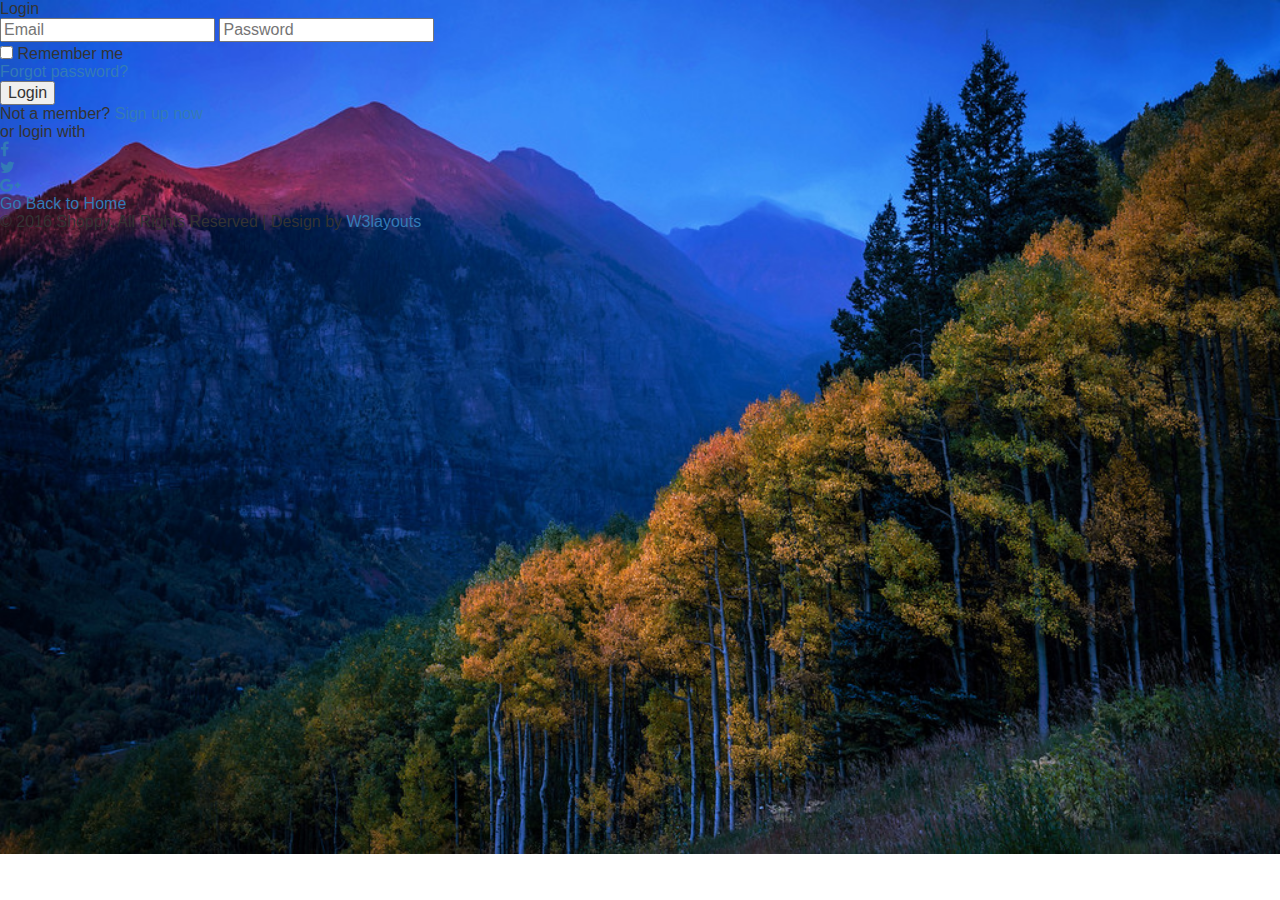
<file: website/login.html>
<!--Author: W3layouts
Author URL: http://w3layouts.com
License: Creative Commons Attribution 3.0 Unported
License URL: http://creativecommons.org/licenses/by/3.0/
-->
<!DOCTYPE HTML>
<html>
<head>
<title>Shoppy an Admin Panel Category Flat Bootstrap Responsive Website Template | Login :: w3layouts</title>
<meta name="viewport" content="width=device-width, initial-scale=1">
<meta http-equiv="Content-Type" content="text/html; charset=utf-8" />
<meta name="keywords" content="Shoppy Responsive web template, Bootstrap Web Templates, Flat Web Templates, Android Compatible web template, 
Smartphone Compatible web template, free webdesigns for Nokia, Samsung, LG, SonyEricsson, Motorola web design" />
<script type="application/x-javascript"> addEventListener("load", function() { setTimeout(hideURLbar, 0); }, false); function hideURLbar(){ window.scrollTo(0,1); } </script>
<!-- jQuery (necessary for Bootstrap's JavaScript plugins) -->
<link href="css/bootstrap.css" rel="stylesheet" type="text/css" media="all">
<!-- Custom Theme files -->
<link href="css/style.css" rel="stylesheet" type="text/css" media="all"/>
<!--js-->
<script src="js/jquery-2.1.1.min.js"></script> 
<!--icons-css-->
<link href="css/font-awesome.css" rel="stylesheet"> 
<!--Google Fonts-->
<link href='//fonts.googleapis.com/css?family=Carrois+Gothic' rel='stylesheet' type='text/css'>
<link href='//fonts.googleapis.com/css?family=Work+Sans:400,500,600' rel='stylesheet' type='text/css'>
<!--static chart-->
</head>
<body>	
<div class="login-page">
    <div class="login-main">  	
    	 <div class="login-head">
				<h1>Login</h1>
			</div>
			<div class="login-block">
				<form>
					<input type="text" name="email" placeholder="Email" required="">
					<input type="password" name="password" class="lock" placeholder="Password">
					<div class="forgot-top-grids">
						<div class="forgot-grid">
							<ul>
								<li>
									<input type="checkbox" id="brand1" value="">
									<label for="brand1"><span></span>Remember me</label>
								</li>
							</ul>
						</div>
						<div class="forgot">
							<a href="#">Forgot password?</a>
						</div>
						<div class="clearfix"> </div>
					</div>
					<input type="submit" name="Sign In" value="Login">	
					<h3>Not a member?<a href="signup.html"> Sign up now</a></h3>				
					<h2>or login with</h2>
					<div class="login-icons">
						<ul>
							<li><a href="#" class="facebook"><i class="fa fa-facebook"></i></a></li>
							<li><a href="#" class="twitter"><i class="fa fa-twitter"></i></a></li>
							<li><a href="#" class="google"><i class="fa fa-google-plus"></i></a></li>						
						</ul>
					</div>
				</form>
				<h5><a href="index.html">Go Back to Home</a></h5>
			</div>
      </div>
</div>
<!--inner block end here-->
<!--copy rights start here-->
<div class="copyrights">
	 <p>© 2016 Shoppy. All Rights Reserved | Design by  <a href="http://w3layouts.com/" target="_blank">W3layouts</a> </p>
</div>	
<!--COPY rights end here-->

<!--scrolling js-->
		<script src="js/jquery.nicescroll.js"></script>
		<script src="js/scripts.js"></script>
		<!--//scrolling js-->
<script src="js/bootstrap.js"> </script>
<!-- mother grid end here-->
</body>
</html>
</file>
<file: Website Test/css/style.css>
/*--
Author: W3layouts
Author URL: http://w3layouts.com
License: Creative Commons Attribution 3.0 Unported
License URL: http://creativecommons.org/licenses/by/3.0/
--*/
/* start editing from here */
html,body,div,span,applet,object,iframe,h1,h2,h3,h4,h5,h6,p,blockquote,pre,a,abbr,acronym,address,big,cite,code,del,dfn,em,img,ins,kbd,q,s,samp,small,strike,strong,sub,sup,tt,var,b,u,i,dl,dt,dd,ol,nav ul,nav li,fieldset,form,label,legend,table,caption,tbody,tfoot,thead,tr,th,td,article,aside,canvas,details,embed,figure,figcaption,footer,header,hgroup,menu,nav,output,ruby,section,summary,time,mark,audio,video{margin:0;padding:0;border:0;font-size:100%;font:inherit;vertical-align:baseline;}
article, aside, details, figcaption, figure,footer, header, hgroup, menu, nav, section {display: block;}
ol,ul{list-style:none;margin:0;padding:0;}
blockquote,q{quotes:none;}
blockquote:before,blockquote:after,q:before,q:after{content:'';content:none;}
table{border-collapse:collapse;border-spacing:0;}
/* start editing from here */
a{text-decoration:none;}
.txt-rt{text-align:right;}/* text align right */
.txt-lt{text-align:left;}/* text align left */
.txt-center{text-align:center;}/* text align center */
.float-rt{float:right;}/* float right */
.float-lt{float:left;}/* float left */
.clear{clear:both;}/* clear float */
.pos-relative{position:relative;}/* Position Relative */
.pos-absolute{position:absolute;}/* Position Absolute */
.vertical-base{	vertical-align:baseline;}/* vertical align baseline */
.vertical-top{	vertical-align:top;}/* vertical align top */
.underline{	padding-bottom:5px;	border-bottom: 1px solid #eee; margin:0 0 20px 0;}/* Add 5px bottom padding and a underline */
nav.vertical ul li{	display:block;}/* vertical menu */
nav.horizontal ul li{	display: inline-block;}/* horizontal menu */
img{max-width:100%;}
/*end reset*/
/*--login form start here--*/
body {
   background:url(../images/Background.jpg)no-repeat;
   background-size: cover;
   font-family: 'Open Sans', sans-serif;
   font-size: 100%;
}
.h1{
     text-align: center;
     color: #FFFFFF;
     font-size: 50px;
     margin-top: 240px;
}
.search {
  text-align: center;
  margin: 01em 0em 0em 0em;
  position: relative;
}
.s-bar {
  width: 34%;
  margin: 0 auto;
  padding: 0.5em 0em 0.5em 0em;
}
.s-bar input[type="text"] {
  font-size: 1em;
  font-weight: 600;
  color: #fff;
  padding: 1.3em 1em 1.3em 1.5em;
  width: 70%;
 text-shadow: rgba(80, 80, 80, 0.08) 1px 1px,
               rgba(80, 80, 80, 0.07) 2px 2px,
               rgba(80, 80, 80, 0.09) 3px 3px,
               rgba(80, 80, 80, 0.04) 4px 4px,
               rgba(80, 80, 80, 0.06) 5px 5px;
  border-radius: 5px 0px 0px 5px;
 -webkit-border-radius: 5px 0px 0px 5px;
  -moz-border-radius: 5px 0px 0px 5px;
  -o-border-radius: 5px 0px 0px 5px;
  background: rgba(255, 255, 255, 0.5);
  border: none;
  outline: none;
  -webkit-appearance: none;
}
.s-bar input[type="submit"]{
  font-size: 1em;
  font-weight: 600;
  color: #fff;
  padding: 1.3em 0.5em;
  width: 22%;
  text-align: center;
  text-shadow: rgba(80, 80, 80, 0.08) 1px 1px,
               rgba(80, 80, 80, 0.07) 2px 2px,
               rgba(80, 80, 80, 0.09) 3px 3px,
               rgba(80, 80, 80, 0.04) 4px 4px,
               rgba(80, 80, 80, 0.06) 5px 5px;
  border-radius: 0px 5px 5px 0px;
  -webkit-border-radius:0px 5px 5px 0px;
  -moz-border-radius:0px 5px 5px 0px;
  -o-border-radius:0px 5px 5px 0px;
  margin: 0px 0px 0px -4px;
  background:#7ac209;
  cursor:pointer;
  border: none;
  outline: none;
  -webkit-appearance: none;
  background: #7ac209;
  background: -moz-linear-gradient(top, #7ac209 0%, #7ac209 37%, #7ac209 66%, #7ac209 100%);
  background: -webkit-gradient(linear, left top, left bottom, color-stop(0%,#7ac209), color-stop(37%,#7ac209), color-stop(66%,#7ac209), color-stop(100%,#7ac209));
  background: -webkit-linear-gradient(top, #7ac209 0%,#7ac209 37%,#7ac209 66%,#7ac209 100%);
  background: -o-linear-gradient(top, #7ac209 0%,#7ac209 37%,#7ac209 66%,#7ac209 100%);
  background: -ms-linear-gradient(top, #7ac209 0%,#7ac209 37%,#7ac209 66%,#7ac209 100%);
  background: linear-gradient(to bottom, #8EDB15 0%,#8EDB15 37%,#8EDB15 66%,#8EDB15 100%);
  filter: progid:DXImageTransform.Microsoft.gradient( startColorstr='#7ac209', endColorstr='#7ac209',GradientType=0 );
}
.s-bar input[type="submit"]:hover{
	opacity: 0.8;
      filter: alpha(opacity=100);
      transition: all 0.3s ease;
     -webkit-transition: all 0.3s ease;
     -moz-transition: all 0.3s ease;
     -o-transition: all 0.3s ease;
}
.search i {
  background: url(../images/search.png)no-repeat;
  width: 31px;
  height: 31px;
  display: block;
  position: absolute;
  top: 20%;
  left: 32.2%;
  cursor: pointer;
}
.search p {
  font-size: 0.9em;
  font-weight: 400;
  color: #fff;
  margin: 1em 0em 0em 0em;
}
.search p a {
  font-size: 0.9em;
  font-weight: 400;
  color: #fff;
  text-decoration: underline;
}
.search p a:hover {
	text-decoration:none;
}
.copyright {
  margin: 15em 0em 0em 0em;
  text-align: center;
}
.copyright p {
  font-size: 0.875em;
  font-weight: 400;
  color: #fff;
}
.copyright p a{
  font-size: 1em;
  font-weight: 400;
  color:#8EDB15;
}
.copyright p a:hover{
	color: #fff;
	 transition: 0.5s all;
  -webkit-transition: 0.5s all;
  -moz-transition: 0.5s all;
  -o-transition: 0.5s all;
}
/*--meadia quiries start here--*/
@media(max-width:1440px){
.search i {
  left: 29.2%;
}
.s-bar {
  width: 40%;
}
}
@media(max-width:1366px){

}
@media(max-width:1280px){
.copyright {
  margin: 13em 0em 4em 0em;
}
.s-bar input[type="text"] {
  width: 63%;
}
.search i {
  left: 30.2%;
}
}
@media(max-width:1024px){
.s-bar {
  width: 50%;
}
.search i {
  left: 25.2%;
}
.copyright {
  margin: 13em 0em 4.1em 0em;
}
}
@media(max-width:768px){
.copyright {
  margin: 21em 0em 7.2em 0em;
}
.search {
  margin: 22em 0em 0em 0em;
}
.s-bar {
  width: 58%;
}
.search i {
  left: 19.5%;
}
.s-bar input[type="text"] {
  width: 67%;
}
.copyright p {
  font-size: 0.9em;
}
}
@media(max-width:667px){
.search i {
  left: 18.5%;
}
}
@media(max-width:640px){
.s-bar {
  width: 65%;
}
.search i {
  left: 15.5%;
}
}
@media(max-width:600px){
.search i {
  left: 14.5%;
}
}
@media(max-width:568px){
.s-bar input[type="text"] {
  width: 64%;
}
}
@media(max-width:480px){
.s-bar input[type="text"] {
  width: 55%;
  font-size: 0.8em;
}
.s-bar input[type="submit"] {
  width: 30%;
  font-size: 0.8em;
}
.search i {
  top: 17%;
}
}
@media(max-width:414px){
.search i {
  top: 16%;
  left: 13.5%;
}
}
@media(max-width:320px){
.copyright {
  margin: 10.45em 0em 3em 0em;
}
.copyright p {
  font-size: 0.8em;
}
.copyright p {
  font-size: 0.8em;
}
.search {
  margin: 11.25em 0em 0em 0em;
}
.s-bar {
  width: 100%;
}
.search i {
  left: 43%;
  top: -36%;
}
.search p {
  font-size: 0.72em;
}
.s-bar input[type="submit"] {
  text-shadow: rgba(80, 80, 80, 0.08) 1px 1px,
               rgba(80, 80, 80, 0.07) 2px 2px,
               rgba(80, 80, 80, 0.09) 3px 3px,
               rgba(80, 80, 80, 0.04) 4px 4px,
               rgba(80, 80, 80, 0.06) 5px 5px;
}
}
/*--meadia quiries end here--*/
</file>
<file: website/css/style.css>
/*--
Author: W3layouts
Author URL: http://w3layouts.com
License: Creative Commons Attribution 3.0 Unported
License URL: http://creativecommons.org/licenses/by/3.0/
--*/
/* start editing from here */
html,body,div,span,applet,object,iframe,h1,h2,h3,h4,h5,h6,p,blockquote,pre,a,abbr,acronym,address,big,cite,code,del,dfn,em,img,ins,kbd,q,s,samp,small,strike,strong,sub,sup,tt,var,b,u,i,dl,dt,dd,ol,nav ul,nav li,fieldset,form,label,legend,table,caption,tbody,tfoot,thead,tr,th,td,article,aside,canvas,details,embed,figure,figcaption,footer,header,hgroup,menu,nav,output,ruby,section,summary,time,mark,audio,video{margin:0;padding:0;border:0;font-size:100%;font:inherit;vertical-align:baseline;}
article, aside, details, figcaption, figure,footer, header, hgroup, menu, nav, section {display: block;}
ol,ul{list-style:none;margin:0;padding:0;}
blockquote,q{quotes:none;}
blockquote:before,blockquote:after,q:before,q:after{content:'';content:none;}
table{border-collapse:collapse;border-spacing:0;}
/* start editing from here */
a{text-decoration:none;}
.txt-rt{text-align:right;}/* text align right */
.txt-lt{text-align:left;}/* text align left */
.txt-center{text-align:center;}/* text align center */
.float-rt{float:right;}/* float right */
.float-lt{float:left;}/* float left */
.clear{clear:both;}/* clear float */
.pos-relative{position:relative;}/* Position Relative */
.pos-absolute{position:absolute;}/* Position Absolute */
.vertical-base{	vertical-align:baseline;}/* vertical align baseline */
.vertical-top{	vertical-align:top;}/* vertical align top */
.underline{	padding-bottom:5px;	border-bottom: 1px solid #eee; margin:0 0 20px 0;}/* Add 5px bottom padding and a underline */
nav.vertical ul li{	display:block;}/* vertical menu */
nav.horizontal ul li{	display: inline-block;}/* horizontal menu */
img{max-width:100%;}
/*end reset*/
/*--login form start here--*/
body {
   background:url(../images/Background.jpg)no-repeat;
   background-size: cover;
   font-family: 'Open Sans', sans-serif;
   font-size: 100%;
}
.h1{
     text-align: center;
     color: #FFFFFF;
     font-size: 50px;
     margin-top: 240px;
}
.search {
  text-align: center;
  margin: 01em 0em 0em 0em;
  position: relative;
}
.s-bar {
  width: 34%;
  margin: 0 auto;
  padding: 0.5em 0em 0.5em 0em;
}
.s-bar input[type="text"] {
  font-size: 1em;
  font-weight: 600;
  color: #fff;
  padding: 1.3em 1em 1.3em 1.5em;
  width: 70%;
 text-shadow: rgba(80, 80, 80, 0.08) 1px 1px,
               rgba(80, 80, 80, 0.07) 2px 2px,
               rgba(80, 80, 80, 0.09) 3px 3px,
               rgba(80, 80, 80, 0.04) 4px 4px,
               rgba(80, 80, 80, 0.06) 5px 5px;
  border-radius: 5px 0px 0px 5px;
 -webkit-border-radius: 5px 0px 0px 5px;
  -moz-border-radius: 5px 0px 0px 5px;
  -o-border-radius: 5px 0px 0px 5px;
  background: rgba(255, 255, 255, 0.5);
  border: none;
  outline: none;
  -webkit-appearance: none;
}
.s-bar input[type="submit"]{
  font-size: 1em;
  font-weight: 600;
  color: #fff;
  padding: 1.3em 0.5em;
  width: 22%;
  text-align: center;
  text-shadow: rgba(80, 80, 80, 0.08) 1px 1px,
               rgba(80, 80, 80, 0.07) 2px 2px,
               rgba(80, 80, 80, 0.09) 3px 3px,
               rgba(80, 80, 80, 0.04) 4px 4px,
               rgba(80, 80, 80, 0.06) 5px 5px;
  border-radius: 0px 5px 5px 0px;
  -webkit-border-radius:0px 5px 5px 0px;
  -moz-border-radius:0px 5px 5px 0px;
  -o-border-radius:0px 5px 5px 0px;
  margin: 0px 0px 0px -4px;
  background:#7ac209;
  cursor:pointer;
  border: none;
  outline: none;
  -webkit-appearance: none;
  background: #7ac209;
  background: -moz-linear-gradient(top, #7ac209 0%, #7ac209 37%, #7ac209 66%, #7ac209 100%);
  background: -webkit-gradient(linear, left top, left bottom, color-stop(0%,#7ac209), color-stop(37%,#7ac209), color-stop(66%,#7ac209), color-stop(100%,#7ac209));
  background: -webkit-linear-gradient(top, #7ac209 0%,#7ac209 37%,#7ac209 66%,#7ac209 100%);
  background: -o-linear-gradient(top, #7ac209 0%,#7ac209 37%,#7ac209 66%,#7ac209 100%);
  background: -ms-linear-gradient(top, #7ac209 0%,#7ac209 37%,#7ac209 66%,#7ac209 100%);
  background: linear-gradient(to bottom, #8EDB15 0%,#8EDB15 37%,#8EDB15 66%,#8EDB15 100%);
  filter: progid:DXImageTransform.Microsoft.gradient( startColorstr='#7ac209', endColorstr='#7ac209',GradientType=0 );
}
.s-bar input[type="submit"]:hover{
	opacity: 0.8;
      filter: alpha(opacity=100);
      transition: all 0.3s ease;
     -webkit-transition: all 0.3s ease;
     -moz-transition: all 0.3s ease;
     -o-transition: all 0.3s ease;
}
.search i {
  background: url(../images/search.png)no-repeat;
  width: 31px;
  height: 31px;
  display: block;
  position: absolute;
  top: 20%;
  left: 32.2%;
  cursor: pointer;
}
.search p {
  font-size: 0.9em;
  font-weight: 400;
  color: #fff;
  margin: 1em 0em 0em 0em;
}
.search p a {
  font-size: 0.9em;
  font-weight: 400;
  color: #fff;
  text-decoration: underline;
}
.search p a:hover {
	text-decoration:none;
}
.copyright {
  margin: 15em 0em 0em 0em;
  text-align: center;
}
.copyright p {
  font-size: 0.875em;
  font-weight: 400;
  color: #fff;
}
.copyright p a{
  font-size: 1em;
  font-weight: 400;
  color:#8EDB15;
}
.copyright p a:hover{
	color: #fff;
	 transition: 0.5s all;
  -webkit-transition: 0.5s all;
  -moz-transition: 0.5s all;
  -o-transition: 0.5s all;
}
/*--meadia quiries start here--*/
@media(max-width:1440px){
.search i {
  left: 29.2%;
}
.s-bar {
  width: 40%;
}
}
@media(max-width:1366px){

}
@media(max-width:1280px){
.copyright {
  margin: 13em 0em 4em 0em;
}
.s-bar input[type="text"] {
  width: 63%;
}
.search i {
  left: 30.2%;
}
}
@media(max-width:1024px){
.s-bar {
  width: 50%;
}
.search i {
  left: 25.2%;
}
.copyright {
  margin: 13em 0em 4.1em 0em;
}
}
@media(max-width:768px){
.copyright {
  margin: 21em 0em 7.2em 0em;
}
.search {
  margin: 22em 0em 0em 0em;
}
.s-bar {
  width: 58%;
}
.search i {
  left: 19.5%;
}
.s-bar input[type="text"] {
  width: 67%;
}
.copyright p {
  font-size: 0.9em;
}
}
@media(max-width:667px){
.search i {
  left: 18.5%;
}
}
@media(max-width:640px){
.s-bar {
  width: 65%;
}
.search i {
  left: 15.5%;
}
}
@media(max-width:600px){
.search i {
  left: 14.5%;
}
}
@media(max-width:568px){
.s-bar input[type="text"] {
  width: 64%;
}
}
@media(max-width:480px){
.s-bar input[type="text"] {
  width: 55%;
  font-size: 0.8em;
}
.s-bar input[type="submit"] {
  width: 30%;
  font-size: 0.8em;
}
.search i {
  top: 17%;
}
}
@media(max-width:414px){
.search i {
  top: 16%;
  left: 13.5%;
}
}
@media(max-width:320px){
.copyright {
  margin: 10.45em 0em 3em 0em;
}
.copyright p {
  font-size: 0.8em;
}
.copyright p {
  font-size: 0.8em;
}
.search {
  margin: 11.25em 0em 0em 0em;
}
.s-bar {
  width: 100%;
}
.search i {
  left: 43%;
  top: -36%;
}
.search p {
  font-size: 0.72em;
}
.s-bar input[type="submit"] {
  text-shadow: rgba(80, 80, 80, 0.08) 1px 1px,
               rgba(80, 80, 80, 0.07) 2px 2px,
               rgba(80, 80, 80, 0.09) 3px 3px,
               rgba(80, 80, 80, 0.04) 4px 4px,
               rgba(80, 80, 80, 0.06) 5px 5px;
}
}
/*--meadia quiries end here--*/
</file>
<file: website/css/demo-page.css>
/*
 * Hover.css - Demo Page
 * Author: Ian Lunn @IanLunn
 * Author URL: http://ianlunn.co.uk/
 * Github: https://github.com/IanLunn/Hover

 * Made available under a MIT License:
 * http://www.opensource.org/licenses/mit-license.php

 * Hover.css Copyright Ian Lunn 2014.
 */

/**
 * The following are default styles for the demo page,
 * you don't need to include these on your own site.
 */

@import url(http://fonts.googleapis.com/css?family=Roboto);

body {
  margin: 0;
}

.main {
  max-width: 800px;
  margin: 0 auto;
  padding: 0 20px;
}

.browsehappy {
    position: absolute;
    top: 0;
    right: 0;
    left: 0;
    padding: 1em;
    background: black;
    color: white;
    text-align: center;
}

img {
  border: none;
}

small {
    display: block;
}

p,
[class^="hvr-"] {
    font-family: 'Roboto', sans-serif;
}

[class^="hvr-"] {
  /*display: inline-block;*/
  /*vertical-align: middle;*/
  margin: .4em;
  padding: 1em;
  cursor: pointer;
  background: #e1e1e1;
  text-decoration: none;
  color: #666;
  /* Prevent highlight colour when element is tapped */
  -webkit-tap-highlight-color: rgba(0,0,0,0);
}

.aligncenter {
  text-align: center;
}

.sup {
    vertical-align: super;
    margin-left: -1em;
    padding: .21875em;
    line-height: 100%;
    font-size: .21875em;
    border: #eee solid 1px;
    border-radius: 4px;
    color: inherit;
}

.sup:hover {
    background: #eee;
}

a {
    color: #2098D1;
    text-decoration: none;
}

.footer a:hover,
.tutorial:hover {
    color: #207AD1;
}

.tutorial {
  display: inline-block;
  font-size: .8em;
  font-weight: bold;
}

.tutorial:hover,
.tutorial:focus,
.tutorial:active {
  text-decoration: none;
}

@media (max-width:768px){
[class^="hvr-"] {
    padding: 0.5em;
}
}
</file>
